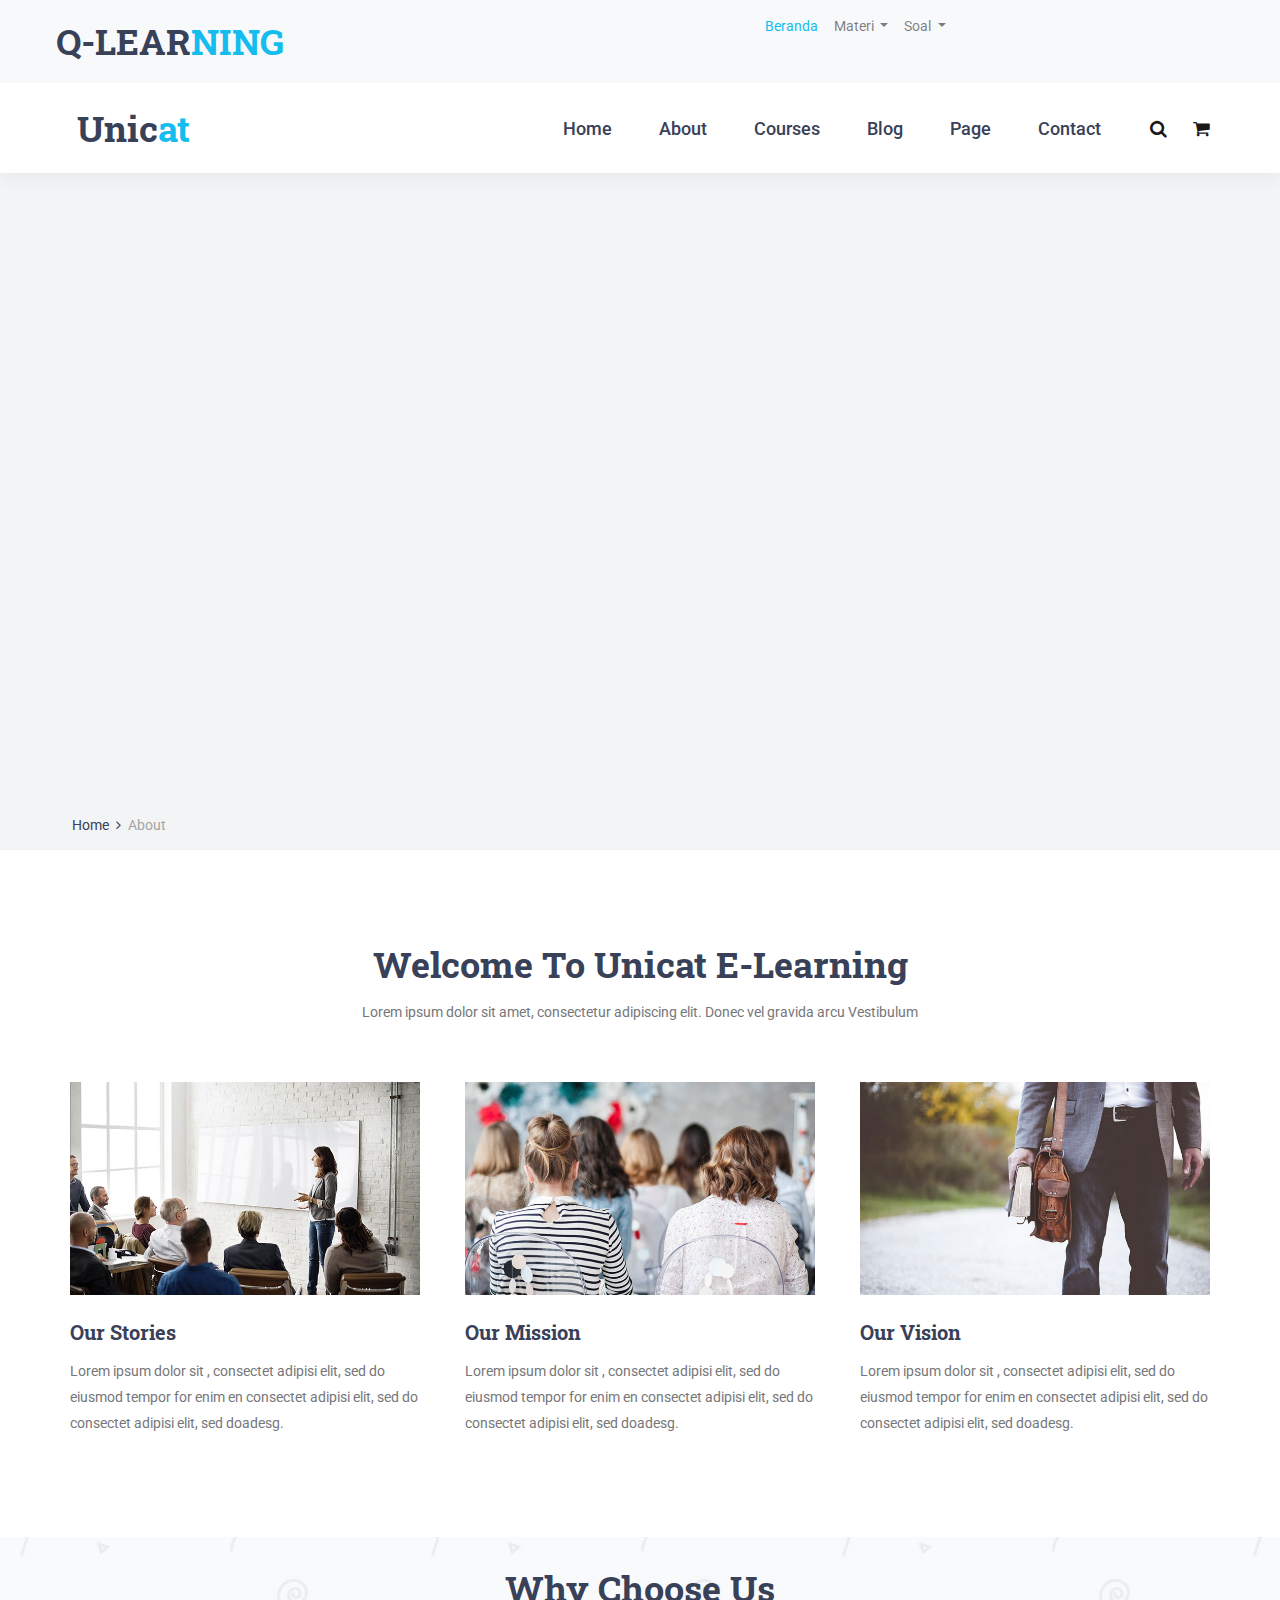
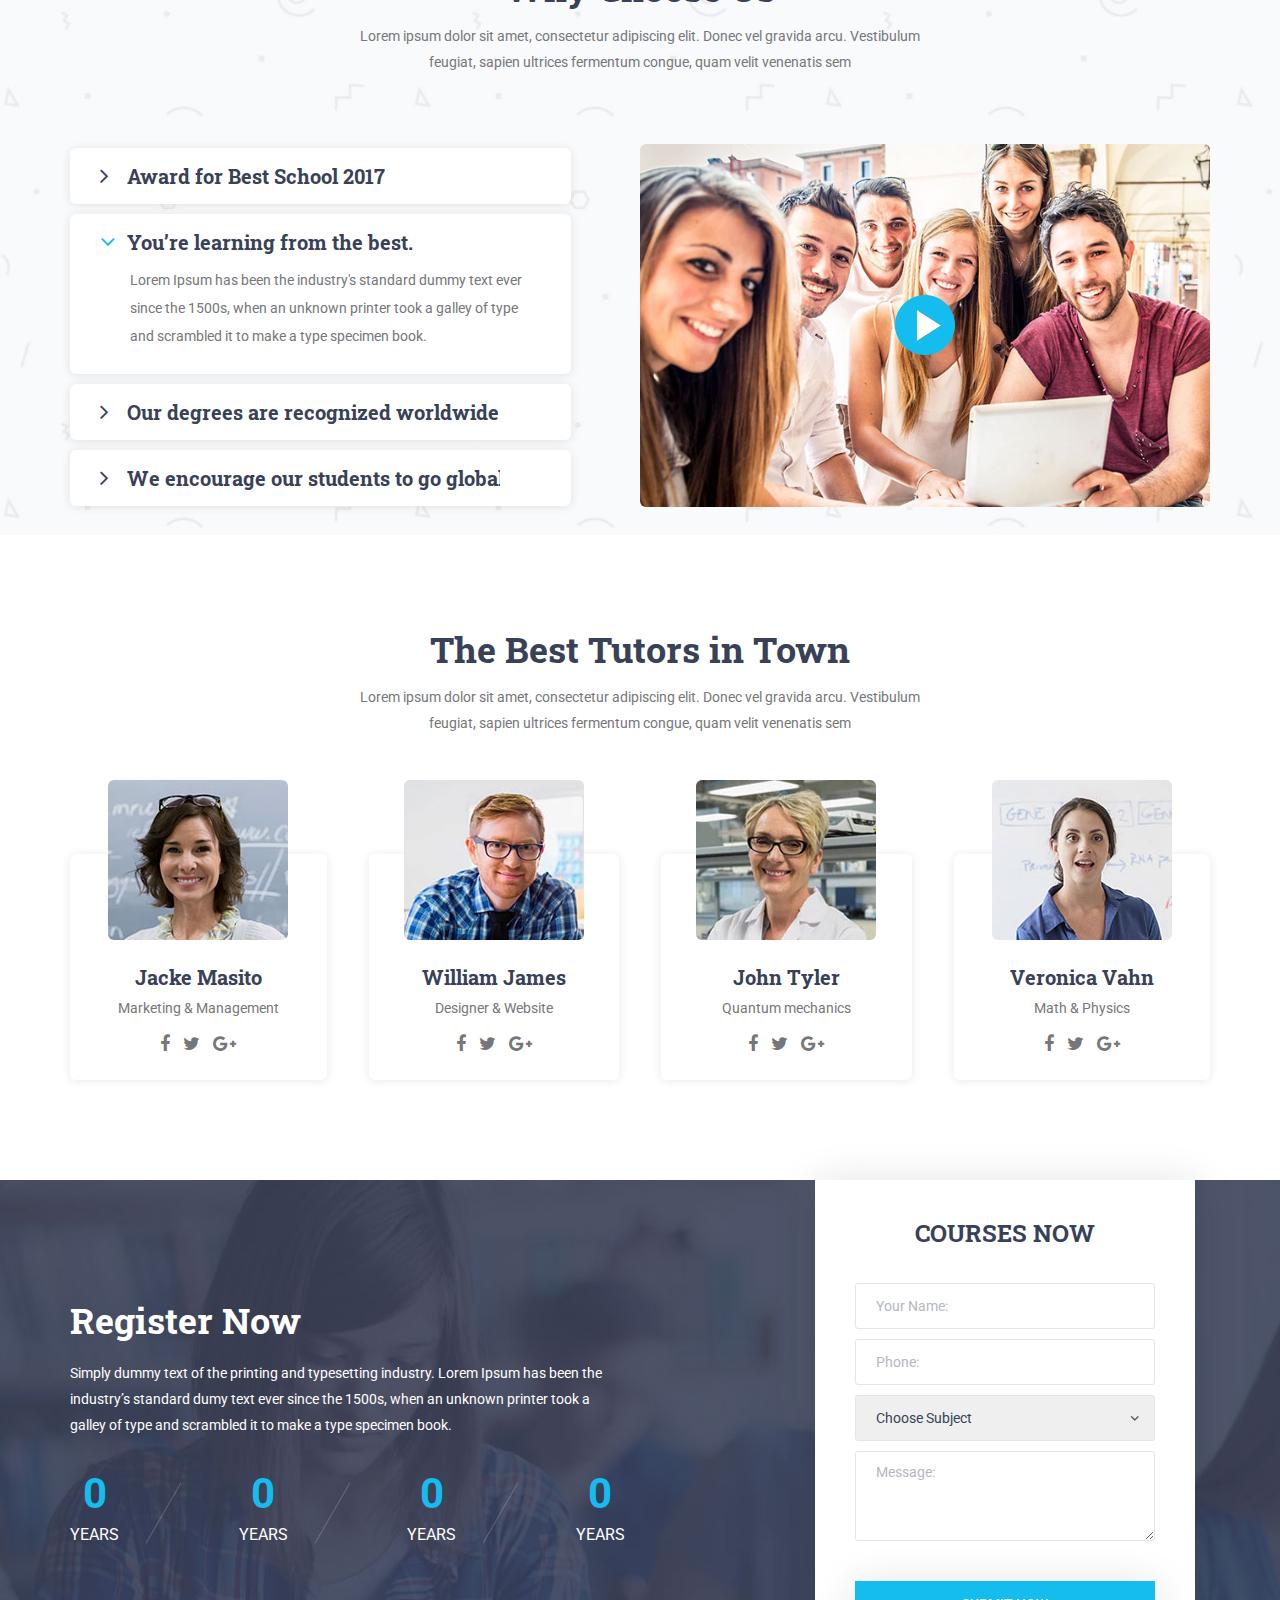
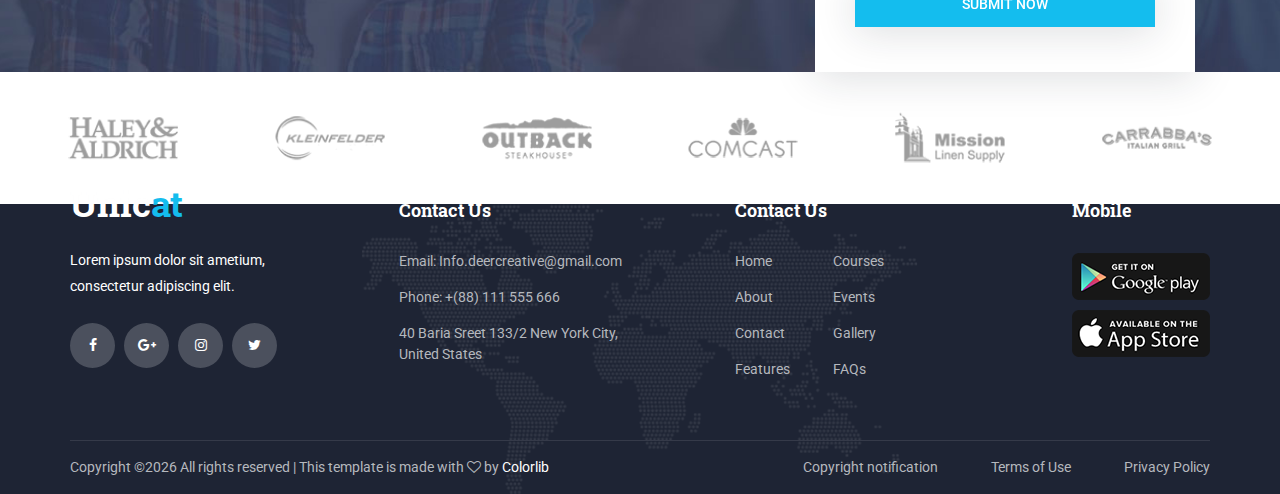
<file: Q Learning/About.html>
<!DOCTYPE html>
<html lang="en">
<head>
<title>About</title>
<meta charset="utf-8">
<meta http-equiv="X-UA-Compatible" content="IE=edge">
<meta name="description" content="Unicat project">
<meta name="viewport" content="width=device-width, initial-scale=1">
<link rel="stylesheet" type="text/css" href="styles/bootstrap4/bootstrap.min.css">
<link href="plugins/font-awesome-4.7.0/css/font-awesome.min.css" rel="stylesheet" type="text/css">
<link href="plugins/colorbox/colorbox.css" rel="stylesheet" type="text/css">
<link rel="stylesheet" type="text/css" href="plugins/OwlCarousel2-2.2.1/owl.carousel.css">
<link rel="stylesheet" type="text/css" href="plugins/OwlCarousel2-2.2.1/owl.theme.default.css">
<link rel="stylesheet" type="text/css" href="plugins/OwlCarousel2-2.2.1/animate.css">
<link rel="stylesheet" type="text/css" href="styles/about.css">
<link rel="stylesheet" type="text/css" href="styles/about_responsive.css">
<link rel="stylesheet" type="text/css" href="styles/main_styles.css">
</head>
<body>

<div class="super_container">

	<!-- Header -->

	<header class="header">

		<!-- Top Bar -->
		<nav class="navbar navbar-expand-lg navbar-light bg-light">
			<div class="container-fluid">
				<div class="container-fluid">
					<div class="row">
						<div class="col-lg-7 col-md-7 col-sm-7">
							<a href="#">
								<div style="margin: 20px 10px;" class="logo_text">Q-LEAR<span>NING</span></div>
							</a>
						</div>
						<div class="col-lg-5 col-md-5 col-sm-5">
							<ul class="nav justify-content-end">
								<li class="nav-item">
									<button class="navbar-toggler" type="button" data-toggle="collapse" data-target="#navbarSupportedContent" aria-controls="navbarSupportedContent" aria-expanded="false" aria-label="Toggle navigation">
										<span class="navbar-toggler-icon"></span>
									</button>
								</li>
							</ul>
							<div class="collapse navbar-collapse" id="navbarSupportedContent">
								<ul class="navbar-nav">
									<li class="nav-item active margin1">
										<a class="nav-link dropbtn font1" style="color:#14bdee;" href="index.html">Beranda <span class="sr-only">(current)</span></a>
									</li>
									<li class="nav-item dropdown margin1">
										<a class="nav-link dropbtn dropdown-toggle font1" href="#" id="navbarDropdown" data-toggle="dropdown" aria-haspopup="true" aria-expanded="false">
											Materi
										</a>
										<ul class="dropdown-menu dropdown-content" aria-labelledby="navbarDropdown">
											<li class="dropdown-submenu">
												<a class="dropdown-item" tabindex="-1" href="#">Basic Query</a>
												<ul class="dropdown-menu" role="menu">
													<li class="dropdown-item" style="padding:0%"><a href="pengenalan.html">Pengenalan</a></li>
													<li class="dropdown-divider"></li>
													<li class="dropdown-item" style="padding:0%"><a href="mater-query-dasar.html">Select</a></li>
													<li class="dropdown-divider"></li>
													<li class="dropdown-item" style="padding:0%"><a href="materi-operator.html">Operator</a></li>
													<li class="dropdown-divider"></li>
													<li class="dropdown-item" style="padding:0%"><a href="materi-fungsi.html">Fungsi</a></li>
													<li class="dropdown-divider"></li>
													<li class="dropdown-item" style="padding:0%"><a href="materi-kondisional.html">Kondisional</a></li>
													<li class="dropdown-divider"></li>
													<li class="dropdown-item" style="padding:0%"><a href="#">Order By</a></li>
												</ul>
											</li>
											<li class="dropdown-submenu">
												<a class="dropdown-item" href="#">Intermediate Query</a>
												<ul class="dropdown-menu" role="menu">
													<li class="dropdown-item" style="padding:0%"><a href="#">Pengenalan</a></li>
													<li class="dropdown-divider"></li>
													<li class="dropdown-item" style="padding:0%"><a href="#">Inner Join</a></li>
													<li class="dropdown-divider"></li>
													<li class="dropdown-item" style="padding:0%"><a href="#">Natural Join</a></li>
													<li class="dropdown-divider"></li>
													<li class="dropdown-item" style="padding:0%"><a href="#">Cross Join</a></li>
												</ul>
											</li>
										</ul>
									</li>
									<li class="nav-item dropdown margin1">
										<a class="nav-link dropbtn dropdown-toggle font1" href="#" id="navbarDropdown" role="button" data-toggle="dropdown" aria-haspopup="true" aria-expanded="false">
											Soal
										</a>
										<div class="dropdown-menu dropdown-content" aria-labelledby="navbarDropdown">
											<a class="dropdown-item" href="soal-query-dasar.html">Basic Query</a>
											<a class="dropdown-item" href="#">Intermediate Query</a>
										</div>
									</li>
								</ul>
							</div>
						</div>
					</div>
				</div>
			</div>
		</nav>

		<!-- Header Content -->
		<div class="header_container">
			<div class="container">
				<div class="row">
					<div class="col">
						<div class="header_content d-flex flex-row align-items-center justify-content-start">
							<div class="logo_container">
								<a href="#">
									<div class="logo_text">Unic<span>at</span></div>
								</a>
							</div>
							<nav class="main_nav_contaner ml-auto">
								<ul class="main_nav">
									<li><a href="index.html">Home</a></li>
									<li><a href="about.html">About</a></li>
									<li><a href="courses.html">Courses</a></li>
									<li><a href="blog.html">Blog</a></li>
									<li><a href="#">Page</a></li>
									<li><a href="contact.html">Contact</a></li>
								</ul>
								<div class="search_button"><i class="fa fa-search" aria-hidden="true"></i></div>

								<!-- Hamburger -->

								<div class="shopping_cart"><i class="fa fa-shopping-cart" aria-hidden="true"></i></div>
								<div class="hamburger menu_mm">
									<i class="fa fa-bars menu_mm" aria-hidden="true"></i>
								</div>
							</nav>

						</div>
					</div>
				</div>
			</div>
		</div>

		<!-- Header Search Panel -->
		<div class="header_search_container">
			<div class="container">
				<div class="row">
					<div class="col">
						<div class="header_search_content d-flex flex-row align-items-center justify-content-end">
							<form action="#" class="header_search_form">
								<input type="search" class="search_input" placeholder="Search" required="required">
								<button class="header_search_button d-flex flex-column align-items-center justify-content-center">
									<i class="fa fa-search" aria-hidden="true"></i>
								</button>
							</form>
						</div>
					</div>
				</div>
			</div>
		</div>
	</header>

	<!-- Menu -->

	<div class="menu d-flex flex-column align-items-end justify-content-start text-right menu_mm trans_400">
		<div class="menu_close_container"><div class="menu_close"><div></div><div></div></div></div>
		<div class="search">
			<form action="#" class="header_search_form menu_mm">
				<input type="search" class="search_input menu_mm" placeholder="Search" required="required">
				<button class="header_search_button d-flex flex-column align-items-center justify-content-center menu_mm">
					<i class="fa fa-search menu_mm" aria-hidden="true"></i>
				</button>
			</form>
		</div>
		<nav class="menu_nav">
			<ul class="menu_mm">
				<li class="menu_mm"><a href="index.html">Home</a></li>
				<li class="menu_mm"><a href="#">About</a></li>
				<li class="menu_mm"><a href="#">Courses</a></li>
				<li class="menu_mm"><a href="#">Blog</a></li>
				<li class="menu_mm"><a href="#">Page</a></li>
				<li class="menu_mm"><a href="contact.html">Contact</a></li>
			</ul>
		</nav>
	</div>

	<!-- Home -->

	<div class="home">
		<div class="breadcrumbs_container">
			<div class="container">
				<div class="row">
					<div class="col">
						<div class="breadcrumbs">
							<ul>
								<li><a href="index.html">Home</a></li>
								<li>About</li>
							</ul>
						</div>
					</div>
				</div>
			</div>
		</div>
	</div>

	<!-- About -->

	<div class="about">
		<div class="container">
			<div class="row">
				<div class="col">
					<div class="section_title_container text-center">
						<h2 class="section_title">Welcome To Unicat E-Learning</h2>
						<div class="section_subtitle"><p>Lorem ipsum dolor sit amet, consectetur adipiscing elit. Donec vel gravida arcu Vestibulum</p></div>
					</div>
				</div>
			</div>
			<div class="row about_row">

				<!-- About Item -->
				<div class="col-lg-4 about_col about_col_left">
					<div class="about_item">
						<div class="about_item_image"><img src="images/about_1.jpg" alt=""></div>
						<div class="about_item_title"><a href="#">Our Stories</a></div>
						<div class="about_item_text">
							<p>Lorem ipsum dolor sit , consectet adipisi elit, sed do eiusmod tempor for enim en consectet adipisi elit, sed do consectet adipisi elit, sed doadesg.</p>
						</div>
					</div>
				</div>

				<!-- About Item -->
				<div class="col-lg-4 about_col about_col_middle">
					<div class="about_item">
						<div class="about_item_image"><img src="images/about_2.jpg" alt=""></div>
						<div class="about_item_title"><a href="#">Our Mission</a></div>
						<div class="about_item_text">
							<p>Lorem ipsum dolor sit , consectet adipisi elit, sed do eiusmod tempor for enim en consectet adipisi elit, sed do consectet adipisi elit, sed doadesg.</p>
						</div>
					</div>
				</div>

				<!-- About Item -->
				<div class="col-lg-4 about_col about_col_right">
					<div class="about_item">
						<div class="about_item_image"><img src="images/about_3.jpg" alt=""></div>
						<div class="about_item_title"><a href="#">Our Vision</a></div>
						<div class="about_item_text">
							<p>Lorem ipsum dolor sit , consectet adipisi elit, sed do eiusmod tempor for enim en consectet adipisi elit, sed do consectet adipisi elit, sed doadesg.</p>
						</div>
					</div>
				</div>

			</div>
		</div>
	</div>

	<!-- Feature -->

	<div class="feature">
		<div class="feature_background" style="background-image:url(images/courses_background.jpg)"></div>
		<div class="container">
			<div class="row">
				<div class="col">
					<div class="section_title_container text-center">
						<h2 class="section_title">Why Choose Us</h2>
						<div class="section_subtitle"><p>Lorem ipsum dolor sit amet, consectetur adipiscing elit. Donec vel gravida arcu. Vestibulum feugiat, sapien ultrices fermentum congue, quam velit venenatis sem</p></div>
					</div>
				</div>
			</div>
			<div class="row feature_row">

				<!-- Feature Content -->
				<div class="col-lg-6 feature_col">
					<div class="feature_content">
						<!-- Accordions -->
						<div class="accordions">

							<div class="elements_accordions">

								<div class="accordion_container">
									<div class="accordion d-flex flex-row align-items-center"><div>Award for Best School 2017</div></div>
									<div class="accordion_panel">
										<p>Lorem Ipsum has been the industry's standard dummy text ever since the 1500s, when an unknown printer took a galley of type and scrambled it to make a type specimen book.</p>
									</div>
								</div>

								<div class="accordion_container">
									<div class="accordion d-flex flex-row align-items-center active"><div>You’re learning from the best.</div></div>
									<div class="accordion_panel">
										<p>Lorem Ipsum has been the industry's standard dummy text ever since the 1500s, when an unknown printer took a galley of type and scrambled it to make a type specimen book.</p>
									</div>
								</div>

								<div class="accordion_container">
									<div class="accordion d-flex flex-row align-items-center"><div>Our degrees are recognized worldwide.</div></div>
									<div class="accordion_panel">
										<p>Lorem Ipsum has been the industry's standard dummy text ever since the 1500s, when an unknown printer took a galley of type and scrambled it to make a type specimen book.</p>
									</div>
								</div>

								<div class="accordion_container">
									<div class="accordion d-flex flex-row align-items-center"><div>We encourage our students to go global.</div></div>
									<div class="accordion_panel">
										<p>Lorem Ipsum has been the industry's standard dummy text ever since the 1500s, when an unknown printer took a galley of type and scrambled it to make a type specimen book.</p>
									</div>
								</div>

							</div>

						</div>
						<!-- Accordions End -->
					</div>
				</div>

				<!-- Feature Video -->
				<div class="col-lg-6 feature_col">
					<div class="feature_video d-flex flex-column align-items-center justify-content-center">
						<div class="feature_video_background" style="background-image:url(images/video.jpg)"></div>
						<a class="vimeo feature_video_button" href="https://player.vimeo.com/video/99340873?title=0" title="OH, PORTUGAL - IN 4K - Basti Hansen - Stock Footage">
							<img src="images/play.png" alt="">
						</a>
					</div>
				</div>
			</div>
		</div>
	</div>

	<!-- Team -->

	<div class="team">
		<div class="container">
			<div class="row">
				<div class="col">
					<div class="section_title_container text-center">
						<h2 class="section_title">The Best Tutors in Town</h2>
						<div class="section_subtitle"><p>Lorem ipsum dolor sit amet, consectetur adipiscing elit. Donec vel gravida arcu. Vestibulum feugiat, sapien ultrices fermentum congue, quam velit venenatis sem</p></div>
					</div>
				</div>
			</div>
			<div class="row team_row">

				<!-- Team Item -->
				<div class="col-lg-3 col-md-6 team_col">
					<div class="team_item">
						<div class="team_image"><img src="images/team_1.jpg" alt=""></div>
						<div class="team_body">
							<div class="team_title"><a href="#">Jacke Masito</a></div>
							<div class="team_subtitle">Marketing & Management</div>
							<div class="social_list">
								<ul>
									<li><a href="#"><i class="fa fa-facebook" aria-hidden="true"></i></a></li>
									<li><a href="#"><i class="fa fa-twitter" aria-hidden="true"></i></a></li>
									<li><a href="#"><i class="fa fa-google-plus" aria-hidden="true"></i></a></li>
								</ul>
							</div>
						</div>
					</div>
				</div>

				<!-- Team Item -->
				<div class="col-lg-3 col-md-6 team_col">
					<div class="team_item">
						<div class="team_image"><img src="images/team_2.jpg" alt=""></div>
						<div class="team_body">
							<div class="team_title"><a href="#">William James</a></div>
							<div class="team_subtitle">Designer & Website</div>
							<div class="social_list">
								<ul>
									<li><a href="#"><i class="fa fa-facebook" aria-hidden="true"></i></a></li>
									<li><a href="#"><i class="fa fa-twitter" aria-hidden="true"></i></a></li>
									<li><a href="#"><i class="fa fa-google-plus" aria-hidden="true"></i></a></li>
								</ul>
							</div>
						</div>
					</div>
				</div>

				<!-- Team Item -->
				<div class="col-lg-3 col-md-6 team_col">
					<div class="team_item">
						<div class="team_image"><img src="images/team_3.jpg" alt=""></div>
						<div class="team_body">
							<div class="team_title"><a href="#">John Tyler</a></div>
							<div class="team_subtitle">Quantum mechanics</div>
							<div class="social_list">
								<ul>
									<li><a href="#"><i class="fa fa-facebook" aria-hidden="true"></i></a></li>
									<li><a href="#"><i class="fa fa-twitter" aria-hidden="true"></i></a></li>
									<li><a href="#"><i class="fa fa-google-plus" aria-hidden="true"></i></a></li>
								</ul>
							</div>
						</div>
					</div>
				</div>

				<!-- Team Item -->
				<div class="col-lg-3 col-md-6 team_col">
					<div class="team_item">
						<div class="team_image"><img src="images/team_4.jpg" alt=""></div>
						<div class="team_body">
							<div class="team_title"><a href="#">Veronica Vahn</a></div>
							<div class="team_subtitle">Math & Physics</div>
							<div class="social_list">
								<ul>
									<li><a href="#"><i class="fa fa-facebook" aria-hidden="true"></i></a></li>
									<li><a href="#"><i class="fa fa-twitter" aria-hidden="true"></i></a></li>
									<li><a href="#"><i class="fa fa-google-plus" aria-hidden="true"></i></a></li>
								</ul>
							</div>
						</div>
					</div>
				</div>

			</div>
		</div>
	</div>

	<!-- Counter -->

	<div class="counter">
		<div class="counter_background" style="background-image:url(images/counter_background.jpg)"></div>
		<div class="container">
			<div class="row">
				<div class="col-lg-6">
					<div class="counter_content">
						<h2 class="counter_title">Register Now</h2>
						<div class="counter_text"><p>Simply dummy text of the printing and typesetting industry. Lorem Ipsum has been the industry’s standard dumy text ever since the 1500s, when an unknown printer took a galley of type and scrambled it to make a type specimen book.</p></div>

						<!-- Milestones -->

						<div class="milestones d-flex flex-md-row flex-column align-items-center justify-content-between">

							<!-- Milestone -->
							<div class="milestone">
								<div class="milestone_counter" data-end-value="15">0</div>
								<div class="milestone_text">years</div>
							</div>

							<!-- Milestone -->
							<div class="milestone">
								<div class="milestone_counter" data-end-value="120" data-sign-after="k">0</div>
								<div class="milestone_text">years</div>
							</div>

							<!-- Milestone -->
							<div class="milestone">
								<div class="milestone_counter" data-end-value="670" data-sign-after="+">0</div>
								<div class="milestone_text">years</div>
							</div>

							<!-- Milestone -->
							<div class="milestone">
								<div class="milestone_counter" data-end-value="320">0</div>
								<div class="milestone_text">years</div>
							</div>

						</div>
					</div>

				</div>
			</div>

			<div class="counter_form">
				<div class="row fill_height">
					<div class="col fill_height">
						<form class="counter_form_content d-flex flex-column align-items-center justify-content-center" action="#">
							<div class="counter_form_title">courses now</div>
							<input type="text" class="counter_input" placeholder="Your Name:" required="required">
							<input type="tel" class="counter_input" placeholder="Phone:" required="required">
							<select name="counter_select" id="counter_select" class="counter_input counter_options">
								<option>Choose Subject</option>
								<option>Subject</option>
								<option>Subject</option>
								<option>Subject</option>
							</select>
							<textarea class="counter_input counter_text_input" placeholder="Message:" required="required"></textarea>
							<button type="submit" class="counter_form_button">submit now</button>
						</form>
					</div>
				</div>
			</div>

		</div>
	</div>

	<!-- Partners -->

	<div class="partners">
		<div class="container">
			<div class="row">
				<div class="col">
					<div class="partners_slider_container">
						<div class="owl-carousel owl-theme partners_slider">

							<!-- Partner Item -->
							<div class="owl-item partner_item"><img src="images/partner_1.png" alt=""></div>

							<!-- Partner Item -->
							<div class="owl-item partner_item"><img src="images/partner_2.png" alt=""></div>

							<!-- Partner Item -->
							<div class="owl-item partner_item"><img src="images/partner_3.png" alt=""></div>

							<!-- Partner Item -->
							<div class="owl-item partner_item"><img src="images/partner_4.png" alt=""></div>

							<!-- Partner Item -->
							<div class="owl-item partner_item"><img src="images/partner_5.png" alt=""></div>

							<!-- Partner Item -->
							<div class="owl-item partner_item"><img src="images/partner_6.png" alt=""></div>

						</div>
					</div>
				</div>
			</div>
		</div>
	</div>

	<!-- Footer -->

	<footer class="footer">
		<div class="footer_background" style="background-image:url(images/footer_background.png)"></div>
		<div class="container">
			<div class="row footer_row">
				<div class="col">
					<div class="footer_content">
						<div class="row">

							<div class="col-lg-3 footer_col">

								<!-- Footer About -->
								<div class="footer_section footer_about">
									<div class="footer_logo_container">
										<a href="#">
											<div class="footer_logo_text">Unic<span>at</span></div>
										</a>
									</div>
									<div class="footer_about_text">
										<p>Lorem ipsum dolor sit ametium, consectetur adipiscing elit.</p>
									</div>
									<div class="footer_social">
										<ul>
											<li><a href="#"><i class="fa fa-facebook" aria-hidden="true"></i></a></li>
											<li><a href="#"><i class="fa fa-google-plus" aria-hidden="true"></i></a></li>
											<li><a href="#"><i class="fa fa-instagram" aria-hidden="true"></i></a></li>
											<li><a href="#"><i class="fa fa-twitter" aria-hidden="true"></i></a></li>
										</ul>
									</div>
								</div>

							</div>

							<div class="col-lg-3 footer_col">

								<!-- Footer Contact -->
								<div class="footer_section footer_contact">
									<div class="footer_title">Contact Us</div>
									<div class="footer_contact_info">
										<ul>
											<li>Email: Info.deercreative@gmail.com</li>
											<li>Phone:  +(88) 111 555 666</li>
											<li>40 Baria Sreet 133/2 New York City, United States</li>
										</ul>
									</div>
								</div>

							</div>

							<div class="col-lg-3 footer_col">

								<!-- Footer links -->
								<div class="footer_section footer_links">
									<div class="footer_title">Contact Us</div>
									<div class="footer_links_container">
										<ul>
											<li><a href="index.html">Home</a></li>
											<li><a href="about.html">About</a></li>
											<li><a href="contact.html">Contact</a></li>
											<li><a href="#">Features</a></li>
											<li><a href="courses.html">Courses</a></li>
											<li><a href="#">Events</a></li>
											<li><a href="#">Gallery</a></li>
											<li><a href="#">FAQs</a></li>
										</ul>
									</div>
								</div>

							</div>

							<div class="col-lg-3 footer_col clearfix">

								<!-- Footer links -->
								<div class="footer_section footer_mobile">
									<div class="footer_title">Mobile</div>
									<div class="footer_mobile_content">
										<div class="footer_image"><a href="#"><img src="images/mobile_1.png" alt=""></a></div>
										<div class="footer_image"><a href="#"><img src="images/mobile_2.png" alt=""></a></div>
									</div>
								</div>

							</div>

						</div>
					</div>
				</div>
			</div>

			<div class="row copyright_row">
				<div class="col">
					<div class="copyright d-flex flex-lg-row flex-column align-items-center justify-content-start">
						<div class="cr_text"><!-- Link back to Colorlib can't be removed. Template is licensed under CC BY 3.0. -->
Copyright &copy;<script>document.write(new Date().getFullYear());</script> All rights reserved | This template is made with <i class="fa fa-heart-o" aria-hidden="true"></i> by <a href="https://colorlib.com" target="_blank">Colorlib</a>
<!-- Link back to Colorlib can't be removed. Template is licensed under CC BY 3.0. --></div>
						<div class="ml-lg-auto cr_links">
							<ul class="cr_list">
								<li><a href="#">Copyright notification</a></li>
								<li><a href="#">Terms of Use</a></li>
								<li><a href="#">Privacy Policy</a></li>
							</ul>
						</div>
					</div>
				</div>
			</div>
		</div>
	</footer>
</div>

<script src="js/jquery-3.2.1.min.js"></script>
<script src="styles/bootstrap4/popper.js"></script>
<script src="styles/bootstrap4/bootstrap.min.js"></script>
<script src="plugins/greensock/TweenMax.min.js"></script>
<script src="plugins/greensock/TimelineMax.min.js"></script>
<script src="plugins/scrollmagic/ScrollMagic.min.js"></script>
<script src="plugins/greensock/animation.gsap.min.js"></script>
<script src="plugins/greensock/ScrollToPlugin.min.js"></script>
<script src="plugins/OwlCarousel2-2.2.1/owl.carousel.js"></script>
<script src="plugins/easing/easing.js"></script>
<script src="plugins/parallax-js-master/parallax.min.js"></script>
<script src="plugins/colorbox/jquery.colorbox-min.js"></script>
<script src="js/about.js"></script>
</body>
</html>
</file>
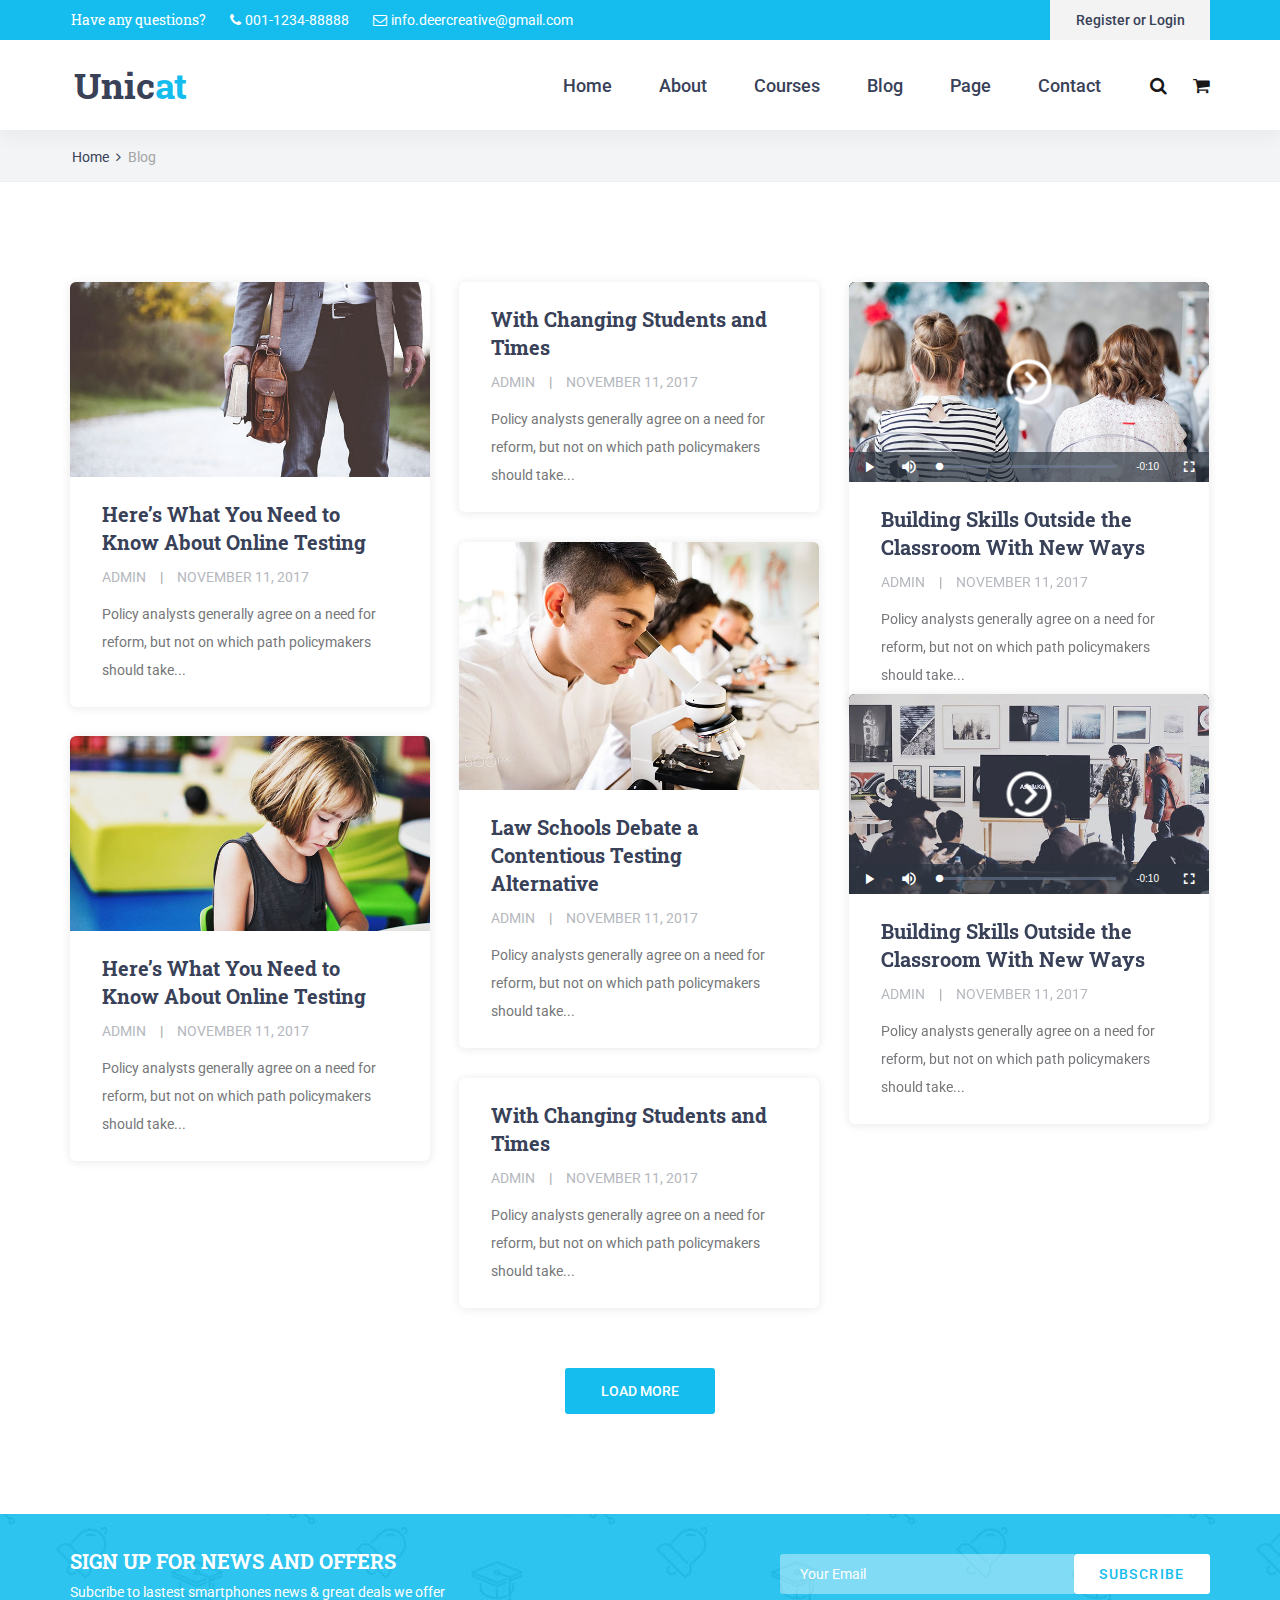
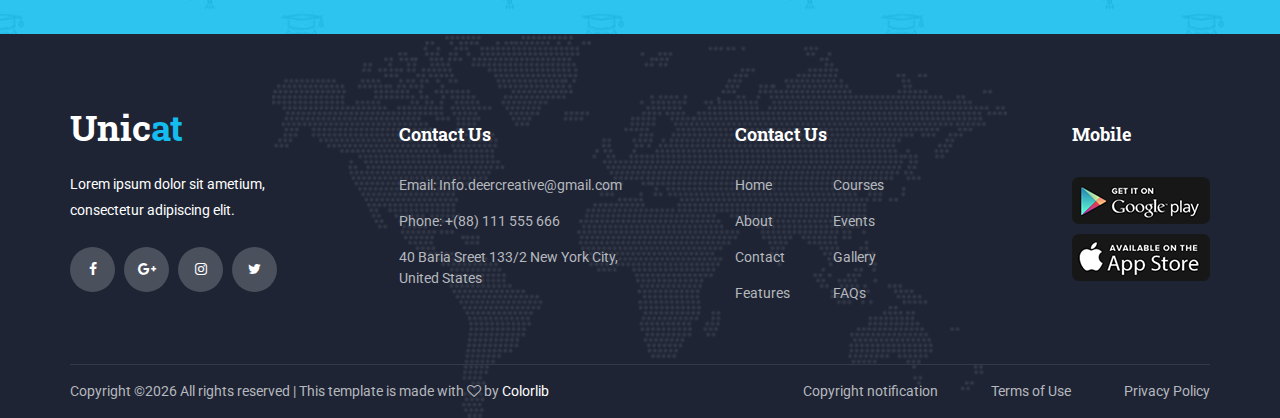
<file: Q Learning/blog.html>
<!DOCTYPE html>
<html lang="en">
<head>
<title>Blog</title>
<meta charset="utf-8">
<meta http-equiv="X-UA-Compatible" content="IE=edge">
<meta name="description" content="Unicat project">
<meta name="viewport" content="width=device-width, initial-scale=1">
<link rel="stylesheet" type="text/css" href="styles/bootstrap4/bootstrap.min.css">
<link href="plugins/font-awesome-4.7.0/css/font-awesome.min.css" rel="stylesheet" type="text/css">
<link href="plugins/video-js/video-js.css" rel="stylesheet" type="text/css">
<link rel="stylesheet" type="text/css" href="styles/blog.css">
<link rel="stylesheet" type="text/css" href="styles/blog_responsive.css">
</head>
<body>

<div class="super_container">

	<!-- Header -->

	<header class="header">
			
		<!-- Top Bar -->
		<div class="top_bar">
			<div class="top_bar_container">
				<div class="container">
					<div class="row">
						<div class="col">
							<div class="top_bar_content d-flex flex-row align-items-center justify-content-start">
								<ul class="top_bar_contact_list">
									<li><div class="question">Have any questions?</div></li>
									<li>
										<i class="fa fa-phone" aria-hidden="true"></i>
										<div>001-1234-88888</div>
									</li>
									<li>
										<i class="fa fa-envelope-o" aria-hidden="true"></i>
										<div>info.deercreative@gmail.com</div>
									</li>
								</ul>
								<div class="top_bar_login ml-auto">
									<div class="login_button"><a href="#">Register or Login</a></div>
								</div>
							</div>
						</div>
					</div>
				</div>
			</div>				
		</div>

		<!-- Header Content -->
		<div class="header_container">
			<div class="container">
				<div class="row">
					<div class="col">
						<div class="header_content d-flex flex-row align-items-center justify-content-start">
							<div class="logo_container">
								<a href="#">
									<div class="logo_text">Unic<span>at</span></div>
								</a>
							</div>
							<nav class="main_nav_contaner ml-auto">
								<ul class="main_nav">
									<li><a href="index.html">Home</a></li>
									<li><a href="about.html">About</a></li>
									<li><a href="courses.html">Courses</a></li>
									<li><a href="blog.html">Blog</a></li>
									<li><a href="#">Page</a></li>
									<li><a href="contact.html">Contact</a></li>
								</ul>
								<div class="search_button"><i class="fa fa-search" aria-hidden="true"></i></div>

								<!-- Hamburger -->

								<div class="shopping_cart"><i class="fa fa-shopping-cart" aria-hidden="true"></i></div>
								<div class="hamburger menu_mm">
									<i class="fa fa-bars menu_mm" aria-hidden="true"></i>
								</div>
							</nav>

						</div>
					</div>
				</div>
			</div>
		</div>

		<!-- Header Search Panel -->
		<div class="header_search_container">
			<div class="container">
				<div class="row">
					<div class="col">
						<div class="header_search_content d-flex flex-row align-items-center justify-content-end">
							<form action="#" class="header_search_form">
								<input type="search" class="search_input" placeholder="Search" required="required">
								<button class="header_search_button d-flex flex-column align-items-center justify-content-center">
									<i class="fa fa-search" aria-hidden="true"></i>
								</button>
							</form>
						</div>
					</div>
				</div>
			</div>			
		</div>			
	</header>

	<!-- Menu -->

	<div class="menu d-flex flex-column align-items-end justify-content-start text-right menu_mm trans_400">
		<div class="menu_close_container"><div class="menu_close"><div></div><div></div></div></div>
		<div class="search">
			<form action="#" class="header_search_form menu_mm">
				<input type="search" class="search_input menu_mm" placeholder="Search" required="required">
				<button class="header_search_button d-flex flex-column align-items-center justify-content-center menu_mm">
					<i class="fa fa-search menu_mm" aria-hidden="true"></i>
				</button>
			</form>
		</div>
		<nav class="menu_nav">
			<ul class="menu_mm">
				<li class="menu_mm"><a href="index.html">Home</a></li>
				<li class="menu_mm"><a href="#">About</a></li>
				<li class="menu_mm"><a href="#">Courses</a></li>
				<li class="menu_mm"><a href="#">Blog</a></li>
				<li class="menu_mm"><a href="#">Page</a></li>
				<li class="menu_mm"><a href="contact.html">Contact</a></li>
			</ul>
		</nav>
	</div>
	
	<!-- Home -->

	<div class="home">
		<div class="breadcrumbs_container">
			<div class="container">
				<div class="row">
					<div class="col">
						<div class="breadcrumbs">
							<ul>
								<li><a href="index.html">Home</a></li>
								<li>Blog</li>
							</ul>
						</div>
					</div>
				</div>
			</div>
		</div>			
	</div>

	<!-- Blog -->

	<div class="blog">
		<div class="container">
			<div class="row">
				<div class="col">
					<div class="blog_post_container">

						<!-- Blog Post -->
						<div class="blog_post trans_200">
							<div class="blog_post_image"><img src="images/blog_1.jpg" alt=""></div>
							<div class="blog_post_body">
								<div class="blog_post_title"><a href="blog_single.html">Here’s What You Need to Know About Online Testing</a></div>
								<div class="blog_post_meta">
									<ul>
										<li><a href="#">admin</a></li>
										<li><a href="#">november 11, 2017</a></li>
									</ul>
								</div>
								<div class="blog_post_text">
									<p>Policy analysts generally agree on a need for reform, but not on which path policymakers should take...</p>
								</div>
							</div>
						</div>

						<!-- Blog Post -->
						<div class="blog_post trans_200">
							<div class="blog_post_body">
								<div class="blog_post_title"><a href="blog_single.html">With Changing Students and Times</a></div>
								<div class="blog_post_meta">
									<ul>
										<li><a href="#">admin</a></li>
										<li><a href="#">november 11, 2017</a></li>
									</ul>
								</div>
								<div class="blog_post_text">
									<p>Policy analysts generally agree on a need for reform, but not on which path policymakers should take...</p>
								</div>
							</div>
						</div>

						<!-- Blog Post -->
						<div class="blog_post trans_200">
							<div class="blog_post_video_container">
								<video class="blog_post_video video-js" data-setup='{"controls": true, "autoplay": false, "preload": "auto", "poster": "images/blog_2.jpg"}'>
									<source src="images/mov_bbb.mp4" type="video/mp4">
									<source src="images/mov_bbb.ogg" type="video/ogg">
									Your browser does not support HTML5 video.
								</video>
							</div>
							<div class="blog_post_body">
								<div class="blog_post_title"><a href="blog_single.html">Building Skills Outside the Classroom With New Ways</a></div>
								<div class="blog_post_meta">
									<ul>
										<li><a href="#">admin</a></li>
										<li><a href="#">november 11, 2017</a></li>
									</ul>
								</div>
								<div class="blog_post_text">
									<p>Policy analysts generally agree on a need for reform, but not on which path policymakers should take...</p>
								</div>
							</div>
						</div>

						<!-- Blog Post -->
						<div class="blog_post trans_200">
							<div class="blog_post_image"><img src="images/blog_3.jpg" alt=""></div>
							<div class="blog_post_body">
								<div class="blog_post_title"><a href="blog_single.html">Law Schools Debate a Contentious Testing Alternative</a></div>
								<div class="blog_post_meta">
									<ul>
										<li><a href="#">admin</a></li>
										<li><a href="#">november 11, 2017</a></li>
									</ul>
								</div>
								<div class="blog_post_text">
									<p>Policy analysts generally agree on a need for reform, but not on which path policymakers should take...</p>
								</div>
							</div>
						</div>

						<!-- Blog Post -->
						<div class="blog_post trans_200">
							<div class="blog_post_video_container">
								<video class="blog_post_video video-js" data-setup='{"controls": true, "autoplay": false, "preload": "auto", "poster": "images/blog_4.jpg"}'>
									<source src="images/mov_bbb.mp4" type="video/mp4">
									<source src="images/mov_bbb.ogg" type="video/ogg">
									Your browser does not support HTML5 video.
								</video>
							</div>
							<div class="blog_post_body">
								<div class="blog_post_title"><a href="blog_single.html">Building Skills Outside the Classroom With New Ways</a></div>
								<div class="blog_post_meta">
									<ul>
										<li><a href="#">admin</a></li>
										<li><a href="#">november 11, 2017</a></li>
									</ul>
								</div>
								<div class="blog_post_text">
									<p>Policy analysts generally agree on a need for reform, but not on which path policymakers should take...</p>
								</div>
							</div>
						</div>

						<!-- Blog Post -->
						<div class="blog_post trans_200">
							<div class="blog_post_image"><img src="images/blog_5.jpg" alt=""></div>
							<div class="blog_post_body">
								<div class="blog_post_title"><a href="blog_single.html">Here’s What You Need to Know About Online Testing</a></div>
								<div class="blog_post_meta">
									<ul>
										<li><a href="#">admin</a></li>
										<li><a href="#">november 11, 2017</a></li>
									</ul>
								</div>
								<div class="blog_post_text">
									<p>Policy analysts generally agree on a need for reform, but not on which path policymakers should take...</p>
								</div>
							</div>
						</div>

						<!-- Blog Post -->
						<div class="blog_post trans_200">
							<div class="blog_post_body">
								<div class="blog_post_title"><a href="blog_single.html">With Changing Students and Times</a></div>
								<div class="blog_post_meta">
									<ul>
										<li><a href="#">admin</a></li>
										<li><a href="#">november 11, 2017</a></li>
									</ul>
								</div>
								<div class="blog_post_text">
									<p>Policy analysts generally agree on a need for reform, but not on which path policymakers should take...</p>
								</div>
							</div>
						</div>

					</div>
				</div>
			</div>
			<div class="row">
				<div class="col text-center">
					<div class="load_more trans_200"><a href="#">load more</a></div>
				</div>
			</div>
		</div>
	</div>

	<!-- Newsletter -->

	<div class="newsletter">
		<div class="newsletter_background" style="background-image:url(images/newsletter_background.jpg)"></div>
		<div class="container">
			<div class="row">
				<div class="col">
					<div class="newsletter_container d-flex flex-lg-row flex-column align-items-center justify-content-start">

						<!-- Newsletter Content -->
						<div class="newsletter_content text-lg-left text-center">
							<div class="newsletter_title">sign up for news and offers</div>
							<div class="newsletter_subtitle">Subcribe to lastest smartphones news & great deals we offer</div>
						</div>

						<!-- Newsletter Form -->
						<div class="newsletter_form_container ml-lg-auto">
							<form action="#" id="newsletter_form" class="newsletter_form d-flex flex-row align-items-center justify-content-center">
								<input type="email" class="newsletter_input" placeholder="Your Email" required="required">
								<button type="submit" class="newsletter_button">subscribe</button>
							</form>
						</div>

					</div>
				</div>
			</div>
		</div>
	</div>

	<!-- Footer -->

	<footer class="footer">
		<div class="footer_background" style="background-image:url(images/footer_background.png)"></div>
		<div class="container">
			<div class="row footer_row">
				<div class="col">
					<div class="footer_content">
						<div class="row">

							<div class="col-lg-3 footer_col">
					
								<!-- Footer About -->
								<div class="footer_section footer_about">
									<div class="footer_logo_container">
										<a href="#">
											<div class="footer_logo_text">Unic<span>at</span></div>
										</a>
									</div>
									<div class="footer_about_text">
										<p>Lorem ipsum dolor sit ametium, consectetur adipiscing elit.</p>
									</div>
									<div class="footer_social">
										<ul>
											<li><a href="#"><i class="fa fa-facebook" aria-hidden="true"></i></a></li>
											<li><a href="#"><i class="fa fa-google-plus" aria-hidden="true"></i></a></li>
											<li><a href="#"><i class="fa fa-instagram" aria-hidden="true"></i></a></li>
											<li><a href="#"><i class="fa fa-twitter" aria-hidden="true"></i></a></li>
										</ul>
									</div>
								</div>
								
							</div>

							<div class="col-lg-3 footer_col">
					
								<!-- Footer Contact -->
								<div class="footer_section footer_contact">
									<div class="footer_title">Contact Us</div>
									<div class="footer_contact_info">
										<ul>
											<li>Email: Info.deercreative@gmail.com</li>
											<li>Phone:  +(88) 111 555 666</li>
											<li>40 Baria Sreet 133/2 New York City, United States</li>
										</ul>
									</div>
								</div>
								
							</div>

							<div class="col-lg-3 footer_col">
					
								<!-- Footer links -->
								<div class="footer_section footer_links">
									<div class="footer_title">Contact Us</div>
									<div class="footer_links_container">
										<ul>
											<li><a href="index.html">Home</a></li>
											<li><a href="about.html">About</a></li>
											<li><a href="contact.html">Contact</a></li>
											<li><a href="#">Features</a></li>
											<li><a href="courses.html">Courses</a></li>
											<li><a href="#">Events</a></li>
											<li><a href="#">Gallery</a></li>
											<li><a href="#">FAQs</a></li>
										</ul>
									</div>
								</div>
								
							</div>

							<div class="col-lg-3 footer_col clearfix">
					
								<!-- Footer links -->
								<div class="footer_section footer_mobile">
									<div class="footer_title">Mobile</div>
									<div class="footer_mobile_content">
										<div class="footer_image"><a href="#"><img src="images/mobile_1.png" alt=""></a></div>
										<div class="footer_image"><a href="#"><img src="images/mobile_2.png" alt=""></a></div>
									</div>
								</div>
								
							</div>

						</div>
					</div>
				</div>
			</div>

			<div class="row copyright_row">
				<div class="col">
					<div class="copyright d-flex flex-lg-row flex-column align-items-center justify-content-start">
						<div class="cr_text"><!-- Link back to Colorlib can't be removed. Template is licensed under CC BY 3.0. -->
Copyright &copy;<script>document.write(new Date().getFullYear());</script> All rights reserved | This template is made with <i class="fa fa-heart-o" aria-hidden="true"></i> by <a href="https://colorlib.com" target="_blank">Colorlib</a>
<!-- Link back to Colorlib can't be removed. Template is licensed under CC BY 3.0. --></div>
						<div class="ml-lg-auto cr_links">
							<ul class="cr_list">
								<li><a href="#">Copyright notification</a></li>
								<li><a href="#">Terms of Use</a></li>
								<li><a href="#">Privacy Policy</a></li>
							</ul>
						</div>
					</div>
				</div>
			</div>
		</div>
	</footer>
</div>

<script src="js/jquery-3.2.1.min.js"></script>
<script src="styles/bootstrap4/popper.js"></script>
<script src="styles/bootstrap4/bootstrap.min.js"></script>
<script src="plugins/easing/easing.js"></script>
<script src="plugins/masonry/masonry.js"></script>
<script src="plugins/video-js/video.min.js"></script>
<script src="plugins/parallax-js-master/parallax.min.js"></script>
<script src="js/blog.js"></script>
</body>
</html>
</file>
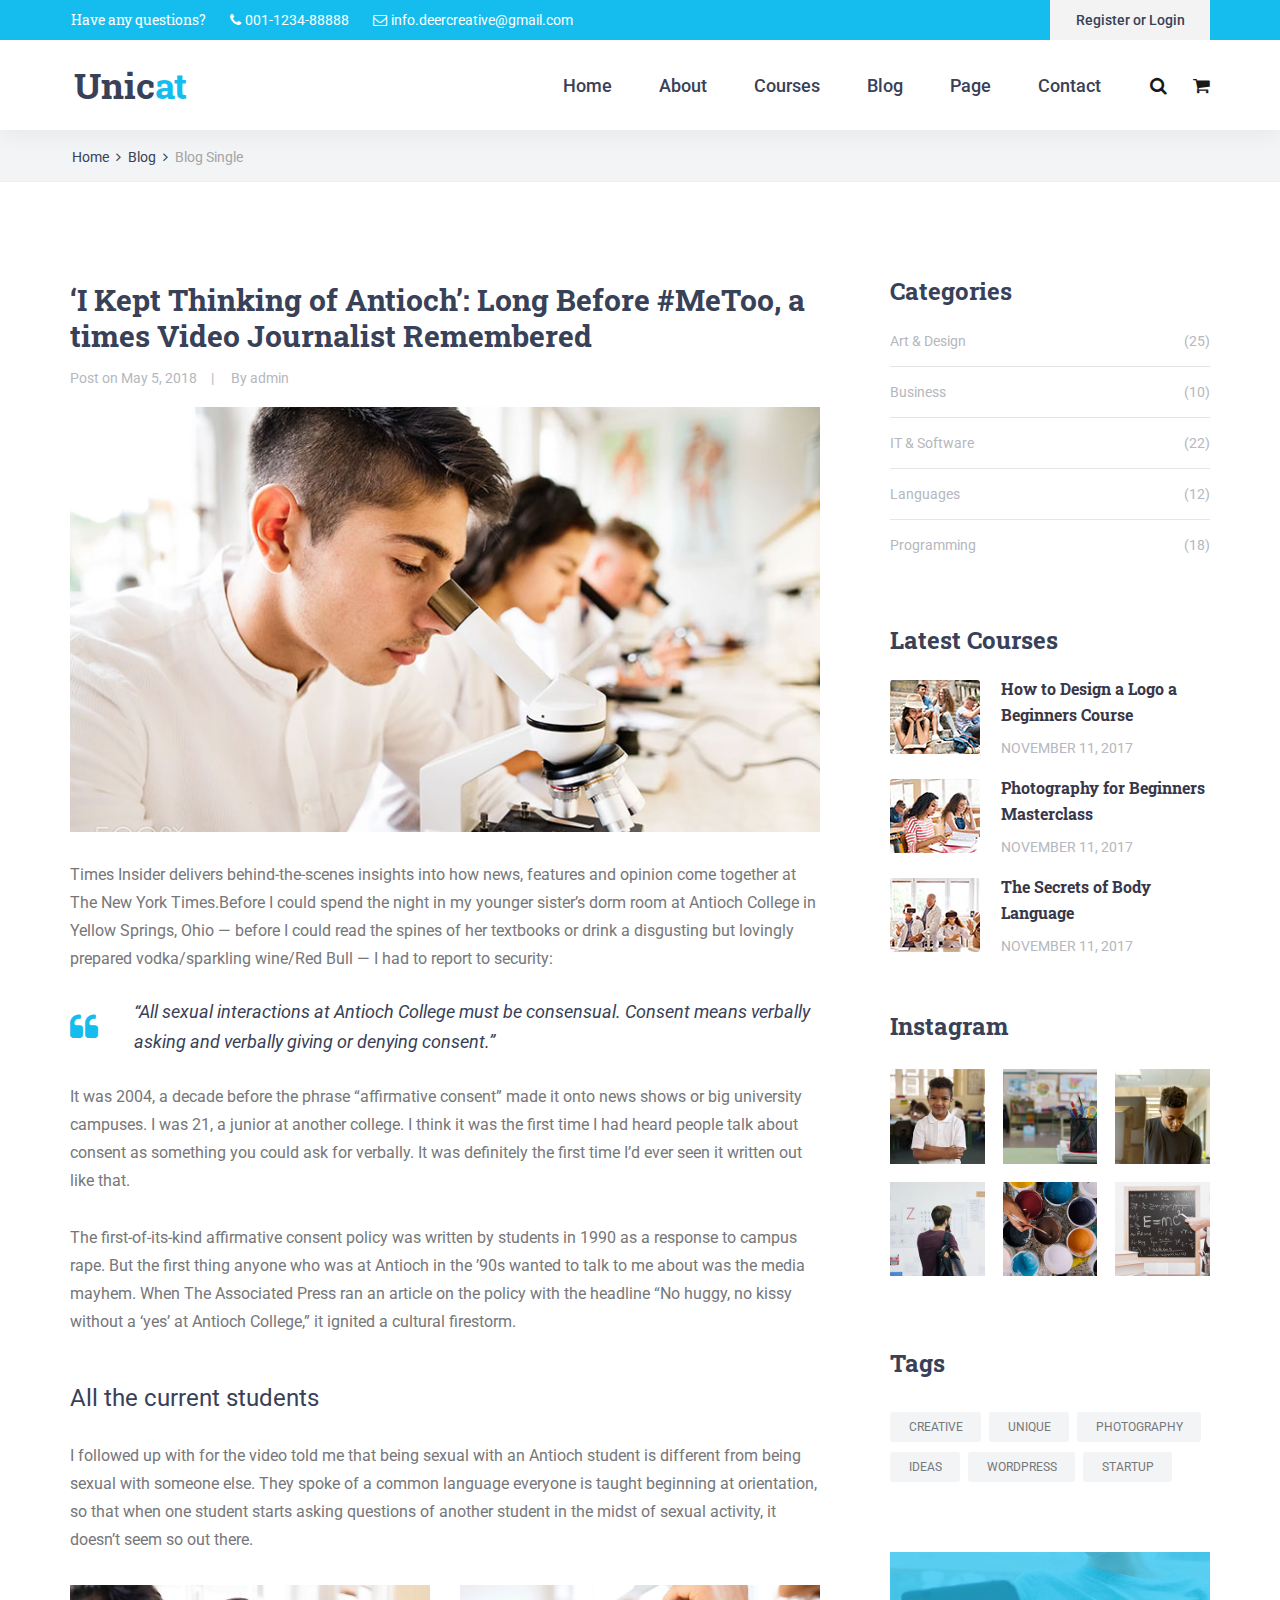
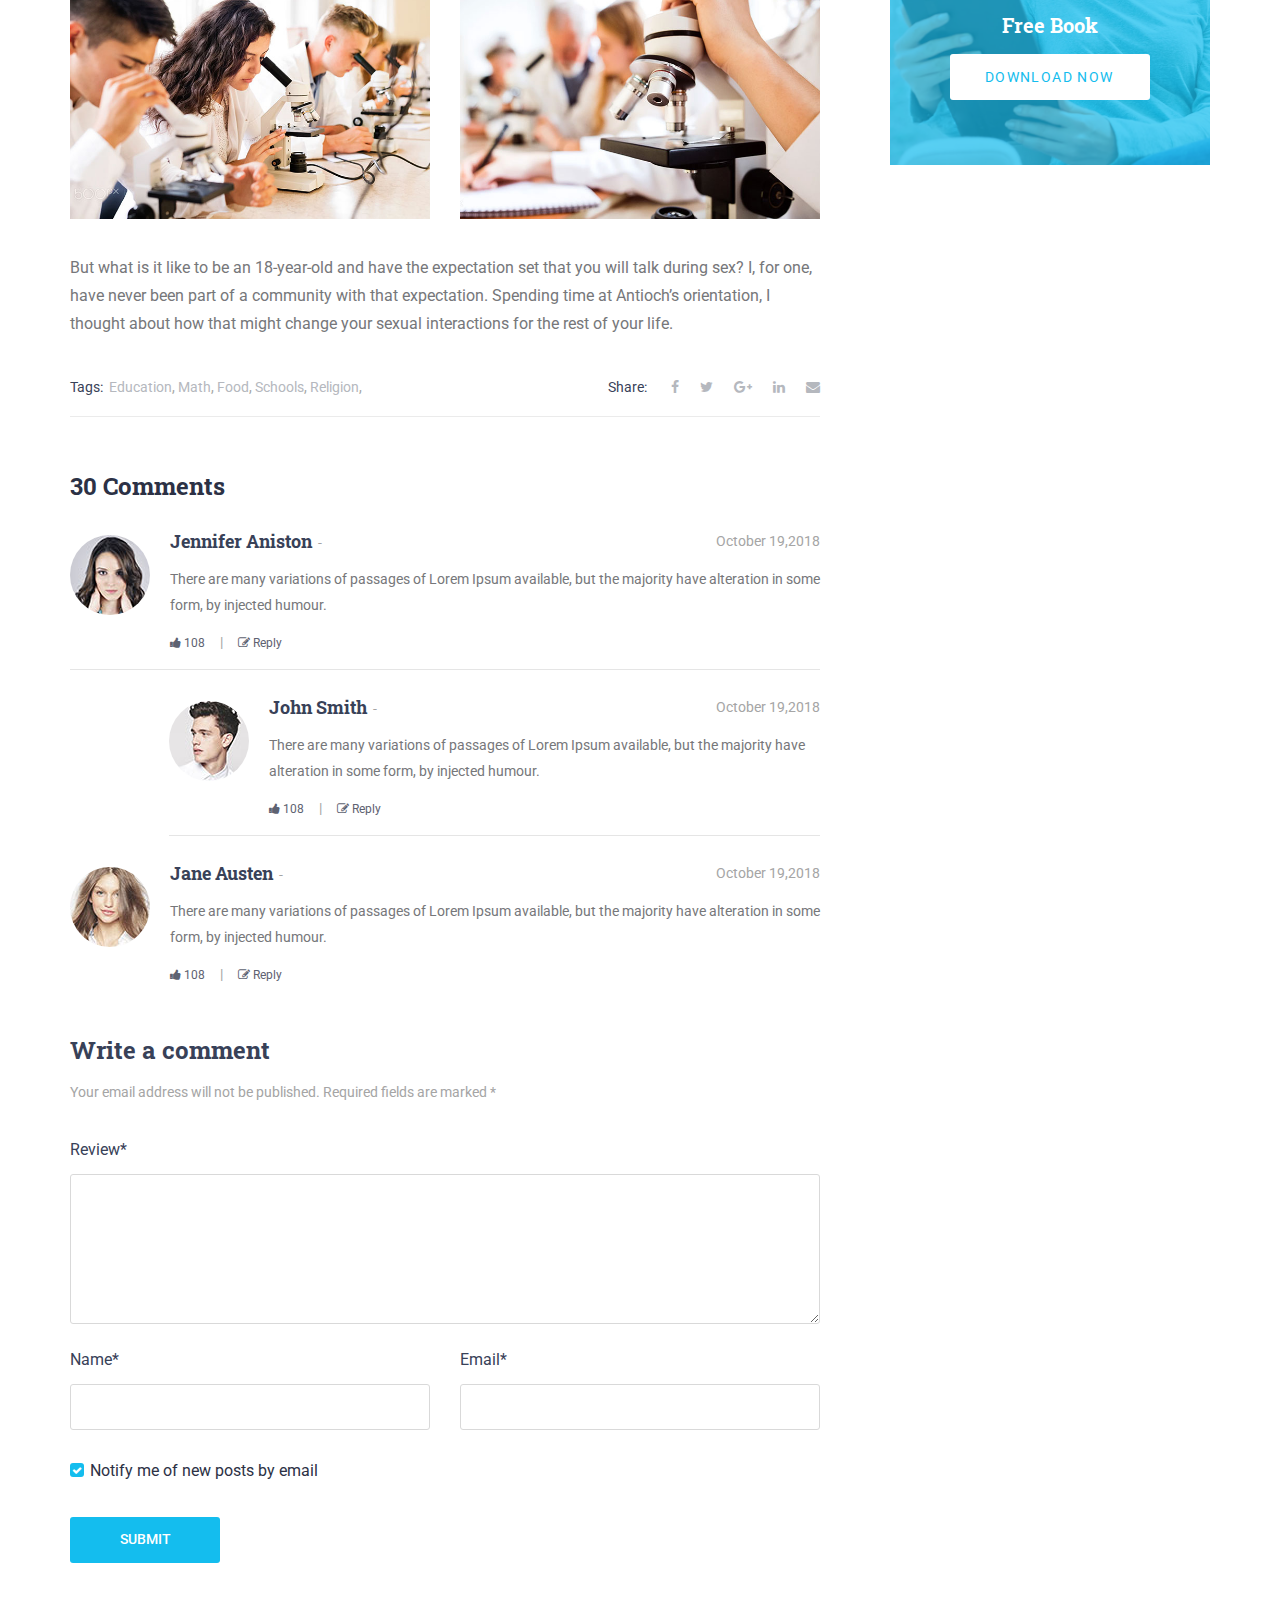
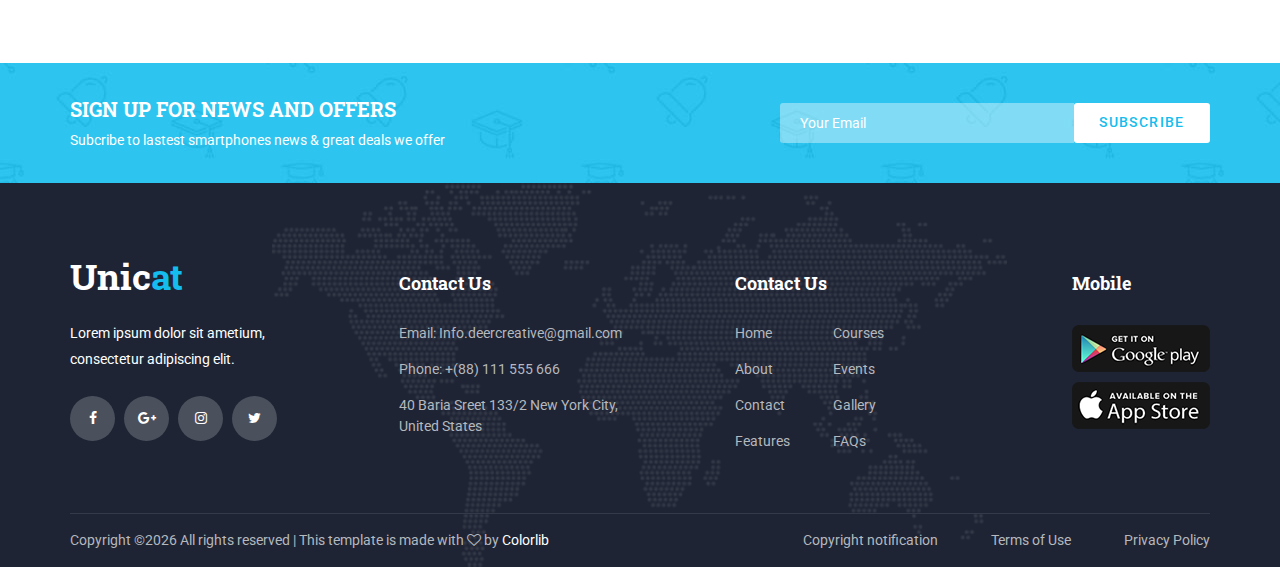
<file: Q Learning/blog_single.html>
<!DOCTYPE html>
<html lang="en">
<head>
<title>Blog Single</title>
<meta charset="utf-8">
<meta http-equiv="X-UA-Compatible" content="IE=edge">
<meta name="description" content="Unicat project">
<meta name="viewport" content="width=device-width, initial-scale=1">
<link rel="stylesheet" type="text/css" href="styles/bootstrap4/bootstrap.min.css">
<link href="plugins/font-awesome-4.7.0/css/font-awesome.min.css" rel="stylesheet" type="text/css">
<link href="plugins/colorbox/colorbox.css" rel="stylesheet" type="text/css">
<link rel="stylesheet" type="text/css" href="styles/blog_single.css">
<link rel="stylesheet" type="text/css" href="styles/blog_single_responsive.css">
</head>
<body>

<div class="super_container">

	<!-- Header -->

	<header class="header">
			
		<!-- Top Bar -->
		<div class="top_bar">
			<div class="top_bar_container">
				<div class="container">
					<div class="row">
						<div class="col">
							<div class="top_bar_content d-flex flex-row align-items-center justify-content-start">
								<ul class="top_bar_contact_list">
									<li><div class="question">Have any questions?</div></li>
									<li>
										<i class="fa fa-phone" aria-hidden="true"></i>
										<div>001-1234-88888</div>
									</li>
									<li>
										<i class="fa fa-envelope-o" aria-hidden="true"></i>
										<div>info.deercreative@gmail.com</div>
									</li>
								</ul>
								<div class="top_bar_login ml-auto">
									<div class="login_button"><a href="#">Register or Login</a></div>
								</div>
							</div>
						</div>
					</div>
				</div>
			</div>				
		</div>

		<!-- Header Content -->
		<div class="header_container">
			<div class="container">
				<div class="row">
					<div class="col">
						<div class="header_content d-flex flex-row align-items-center justify-content-start">
							<div class="logo_container">
								<a href="#">
									<div class="logo_text">Unic<span>at</span></div>
								</a>
							</div>
							<nav class="main_nav_contaner ml-auto">
								<ul class="main_nav">
									<li><a href="index.html">Home</a></li>
									<li><a href="about.html">About</a></li>
									<li><a href="courses.html">Courses</a></li>
									<li><a href="blog.html">Blog</a></li>
									<li><a href="#">Page</a></li>
									<li><a href="contact.html">Contact</a></li>
								</ul>
								<div class="search_button"><i class="fa fa-search" aria-hidden="true"></i></div>

								<!-- Hamburger -->

								<div class="shopping_cart"><i class="fa fa-shopping-cart" aria-hidden="true"></i></div>
								<div class="hamburger menu_mm">
									<i class="fa fa-bars menu_mm" aria-hidden="true"></i>
								</div>
							</nav>

						</div>
					</div>
				</div>
			</div>
		</div>

		<!-- Header Search Panel -->
		<div class="header_search_container">
			<div class="container">
				<div class="row">
					<div class="col">
						<div class="header_search_content d-flex flex-row align-items-center justify-content-end">
							<form action="#" class="header_search_form">
								<input type="search" class="search_input" placeholder="Search" required="required">
								<button class="header_search_button d-flex flex-column align-items-center justify-content-center">
									<i class="fa fa-search" aria-hidden="true"></i>
								</button>
							</form>
						</div>
					</div>
				</div>
			</div>			
		</div>			
	</header>

	<!-- Menu -->

	<div class="menu d-flex flex-column align-items-end justify-content-start text-right menu_mm trans_400">
		<div class="menu_close_container"><div class="menu_close"><div></div><div></div></div></div>
		<div class="search">
			<form action="#" class="header_search_form menu_mm">
				<input type="search" class="search_input menu_mm" placeholder="Search" required="required">
				<button class="header_search_button d-flex flex-column align-items-center justify-content-center menu_mm">
					<i class="fa fa-search menu_mm" aria-hidden="true"></i>
				</button>
			</form>
		</div>
		<nav class="menu_nav">
			<ul class="menu_mm">
				<li class="menu_mm"><a href="index.html">Home</a></li>
				<li class="menu_mm"><a href="#">About</a></li>
				<li class="menu_mm"><a href="#">Courses</a></li>
				<li class="menu_mm"><a href="#">Blog</a></li>
				<li class="menu_mm"><a href="#">Page</a></li>
				<li class="menu_mm"><a href="contact.html">Contact</a></li>
			</ul>
		</nav>
	</div>
	
	<!-- Home -->

	<div class="home">
		<div class="breadcrumbs_container">
			<div class="container">
				<div class="row">
					<div class="col">
						<div class="breadcrumbs">
							<ul>
								<li><a href="index.html">Home</a></li>
								<li><a href="blog.html">Blog</a></li>
								<li>Blog Single</li>
							</ul>
						</div>
					</div>
				</div>
			</div>
		</div>			
	</div>

	<!-- Blog -->

	<div class="blog">
		<div class="container">
			<div class="row">

				<!-- Blog Content -->
				<div class="col-lg-8">
					<div class="blog_content">
						<div class="blog_title">‘I Kept Thinking of Antioch’: Long Before #MeToo, a times Video Journalist Remembered</div>
						<div class="blog_meta">
							<ul>
								<li>Post on <a href="#">May 5, 2018</a></li>
								<li>By <a href="#">admin</a></li>
							</ul>
						</div>
						<div class="blog_image"><img src="images/blog_single.jpg" alt=""></div>
						<p>Times Insider delivers behind-the-scenes insights into how news, features and opinion come together at The New York Times.Before I could spend the night in my younger sister’s dorm room at Antioch College in Yellow Springs, Ohio — before I could read the spines of her textbooks or drink a disgusting but lovingly prepared vodka/sparkling wine/Red Bull — I had to report to security:</p>
						<div class="blog_quote d-flex flex-row align-items-center justify-content-start">
							<i class="fa fa-quote-left" aria-hidden="true"></i>
							<div>“All sexual interactions at Antioch College must be consensual. Consent means verbally asking and verbally giving or denying consent.”</div>
						</div>
						<p>It was 2004, a decade before the phrase “affirmative consent” made it onto news shows or big university campuses. I was 21, a junior at another college. I think it was the first time I had heard people talk about consent as something you could ask for verbally. It was definitely the first time I’d ever seen it written out like that.</p>
						<p>The first-of-its-kind affirmative consent policy was written by students in 1990 as a response to campus rape. But the first thing anyone who was at Antioch in the ’90s wanted to talk to me about was the media mayhem. When The Associated Press ran an article on the policy with the headline “No huggy, no kissy without a ‘yes’ at Antioch College,” it ignited a cultural firestorm.</p>
						<div class="blog_subtitle">All the current students</div>
						<p>I followed up with for the video told me that being sexual with an Antioch student is different from being sexual with someone else. They spoke of a common language everyone is taught beginning at orientation, so that when one student starts asking questions of another student in the midst of sexual activity, it doesn’t seem so out there.</p>
						<div class="blog_images">
							<div class="row">
								<div class="col-lg-6 blog_images_col"><div class="blog_image_small"><img src="images/blog_images_1.jpg" alt=""></div></div>
								<div class="col-lg-6 blog_images_col"><div class="blog_image_small"><img src="images/blog_images_2.jpg" alt=""></div></div>
							</div>
						</div>
						<p>But what is it like to be an 18-year-old and have the expectation set that you will talk during sex? I, for one, have never been part of a community with that expectation. Spending time at Antioch’s orientation, I thought about how that might change your sexual interactions for the rest of your life.</p>
					</div>
					<div class="blog_extra d-flex flex-lg-row flex-column align-items-lg-center align-items-start justify-content-start">
						<div class="blog_tags">
							<span>Tags: </span>
							<ul>
								<li><a href="#">Education</a>, </li>
								<li><a href="#">Math</a>, </li>
								<li><a href="#">Food</a>, </li>
								<li><a href="#">Schools</a>, </li>
								<li><a href="#">Religion</a>, </li>
							</ul>
						</div>
						<div class="blog_social ml-lg-auto">
							<span>Share: </span>
							<ul>
								<li><a href="#"><i class="fa fa-facebook" aria-hidden="true"></i></a></li>
								<li><a href="#"><i class="fa fa-twitter" aria-hidden="true"></i></a></li>
								<li><a href="#"><i class="fa fa-google-plus" aria-hidden="true"></i></a></li>
								<li><a href="#"><i class="fa fa-linkedin" aria-hidden="true"></i></a></li>
								<li><a href="#"><i class="fa fa-envelope" aria-hidden="true"></i></a></li>
							</ul>
						</div>
					</div>
					<!-- Comments -->
					<div class="comments_container">
						<div class="comments_title"><span>30</span> Comments</div>
						<ul class="comments_list">
							<li>
								<div class="comment_item d-flex flex-row align-items-start jutify-content-start">
									<div class="comment_image"><div><img src="images/comment_1.jpg" alt=""></div></div>
									<div class="comment_content">
										<div class="comment_title_container d-flex flex-row align-items-center justify-content-start">
											<div class="comment_author"><a href="#">Jennifer Aniston</a></div>
											<div class="comment_rating"><div class="rating_r rating_r_4"><i></i><i></i><i></i><i></i><i></i></div></div>
											<div class="comment_time ml-auto">October 19,2018</div>
										</div>
										<div class="comment_text">
											<p>There are many variations of passages of Lorem Ipsum available, but the majority have alteration in some form, by injected humour.</p>
										</div>
										<div class="comment_extras d-flex flex-row align-items-center justify-content-start">
											<div class="comment_extra comment_likes"><a href="#"><i class="fa fa-thumbs-up" aria-hidden="true"></i><span>108</span></a></div>
											<div class="comment_extra comment_reply"><a href="#"><i class="fa fa-pencil-square-o" aria-hidden="true"></i><span>Reply</span></a></div>
										</div>
									</div>
								</div>
								<ul>
									<li>
										<div class="comment_item d-flex flex-row align-items-start jutify-content-start">
											<div class="comment_image"><div><img src="images/comment_2.jpg" alt=""></div></div>
											<div class="comment_content">
												<div class="comment_title_container d-flex flex-row align-items-center justify-content-start">
													<div class="comment_author"><a href="#">John Smith</a></div>
													<div class="comment_rating"><div class="rating_r rating_r_4"><i></i><i></i><i></i><i></i><i></i></div></div>
													<div class="comment_time ml-auto">October 19,2018</div>
												</div>
												<div class="comment_text">
													<p>There are many variations of passages of Lorem Ipsum available, but the majority have alteration in some form, by injected humour.</p>
												</div>
												<div class="comment_extras d-flex flex-row align-items-center justify-content-start">
													<div class="comment_extra comment_likes"><a href="#"><i class="fa fa-thumbs-up" aria-hidden="true"></i><span>108</span></a></div>
													<div class="comment_extra comment_reply"><a href="#"><i class="fa fa-pencil-square-o" aria-hidden="true"></i><span>Reply</span></a></div>
												</div>
											</div>
										</div>
									</li>
								</ul>
							</li>
							<li>
								<div class="comment_item d-flex flex-row align-items-start jutify-content-start">
									<div class="comment_image"><div><img src="images/comment_3.jpg" alt=""></div></div>
									<div class="comment_content">
										<div class="comment_title_container d-flex flex-row align-items-center justify-content-start">
											<div class="comment_author"><a href="#">Jane Austen</a></div>
											<div class="comment_rating"><div class="rating_r rating_r_4"><i></i><i></i><i></i><i></i><i></i></div></div>
											<div class="comment_time ml-auto">October 19,2018</div>
										</div>
										<div class="comment_text">
											<p>There are many variations of passages of Lorem Ipsum available, but the majority have alteration in some form, by injected humour.</p>
										</div>
										<div class="comment_extras d-flex flex-row align-items-center justify-content-start">
											<div class="comment_extra comment_likes"><a href="#"><i class="fa fa-thumbs-up" aria-hidden="true"></i><span>108</span></a></div>
											<div class="comment_extra comment_reply"><a href="#"><i class="fa fa-pencil-square-o" aria-hidden="true"></i><span>Reply</span></a></div>
										</div>
									</div>
								</div>
							</li>
						</ul>
						<div class="add_comment_container">
							<div class="add_comment_title">Write a comment</div>
							<div class="add_comment_text">Your email address will not be published. Required fields are marked *</div>
							<form action="#" class="comment_form">
								<div>
									<div class="form_title">Review*</div>
									<textarea class="comment_input comment_textarea" required="required"></textarea>
								</div>
								<div class="row">
									<div class="col-md-6 input_col">
										<div class="form_title">Name*</div>
										<input type="text" class="comment_input" required="required">
									</div>
									<div class="col-md-6 input_col">
										<div class="form_title">Email*</div>
										<input type="text" class="comment_input" required="required">
									</div>
								</div>
								<div class="comment_notify">
									<input type="checkbox" id="checkbox_notify" name="regular_checkbox" class="regular_checkbox checkbox_account" checked>
									<label for="checkbox_notify"><i class="fa fa-check" aria-hidden="true"></i></label>
									<span>Notify me of new posts by email</span>
								</div>
								<div>
									<button type="submit" class="comment_button trans_200">submit</button>
								</div>
							</form>
						</div>
					</div>
				</div>

				<!-- Blog Sidebar -->
				<div class="col-lg-4">
					<div class="sidebar">

						<!-- Categories -->
						<div class="sidebar_section">
							<div class="sidebar_section_title">Categories</div>
							<div class="sidebar_categories">
								<ul class="categories_list">
									<li><a href="#" class="clearfix">Art & Design<span>(25)</span></a></li>
									<li><a href="#" class="clearfix">Business<span>(10)</span></a></li>
									<li><a href="#" class="clearfix">IT & Software<span>(22)</span></a></li>
									<li><a href="#" class="clearfix">Languages<span>(12)</span></a></li>
									<li><a href="#" class="clearfix">Programming<span>(18)</span></a></li>
								</ul>
							</div>
						</div>

						<!-- Latest News -->
						<div class="sidebar_section">
							<div class="sidebar_section_title">Latest Courses</div>
							<div class="sidebar_latest">

								<!-- Latest Course -->
								<div class="latest d-flex flex-row align-items-start justify-content-start">
									<div class="latest_image"><div><img src="images/latest_1.jpg" alt=""></div></div>
									<div class="latest_content">
										<div class="latest_title"><a href="course.html">How to Design a Logo a Beginners Course</a></div>
										<div class="latest_date">november 11, 2017</div>
									</div>
								</div>

								<!-- Latest Course -->
								<div class="latest d-flex flex-row align-items-start justify-content-start">
									<div class="latest_image"><div><img src="images/latest_2.jpg" alt=""></div></div>
									<div class="latest_content">
										<div class="latest_title"><a href="course.html">Photography for Beginners Masterclass</a></div>
										<div class="latest_date">november 11, 2017</div>
									</div>
								</div>

								<!-- Latest Course -->
								<div class="latest d-flex flex-row align-items-start justify-content-start">
									<div class="latest_image"><div><img src="images/latest_3.jpg" alt=""></div></div>
									<div class="latest_content">
										<div class="latest_title"><a href="course.html">The Secrets of Body Language</a></div>
										<div class="latest_date">november 11, 2017</div>
									</div>
								</div>

							</div>
						</div>

						<!-- Gallery -->
						<div class="sidebar_section">
							<div class="sidebar_section_title">Instagram</div>
							<div class="sidebar_gallery">
								<ul class="gallery_items d-flex flex-row align-items-start justify-content-between flex-wrap">
									<li class="gallery_item">
										<div class="gallery_item_overlay d-flex flex-column align-items-center justify-content-center">+</div>
										<a class="colorbox" href="images/gallery_1_large.jpg">
											<img src="images/gallery_1.jpg" alt="">
										</a>
									</li>
									<li class="gallery_item">
										<div class="gallery_item_overlay d-flex flex-column align-items-center justify-content-center">+</div>
										<a class="colorbox" href="images/gallery_2_large.jpg">
											<img src="images/gallery_2.jpg" alt="">
										</a>
									</li>
									<li class="gallery_item">
										<div class="gallery_item_overlay d-flex flex-column align-items-center justify-content-center">+</div>
										<a class="colorbox" href="images/gallery_3_large.jpg">
											<img src="images/gallery_3.jpg" alt="">
										</a>
									</li>
									<li class="gallery_item">
										<div class="gallery_item_overlay d-flex flex-column align-items-center justify-content-center">+</div>
										<a class="colorbox" href="images/gallery_4_large.jpg">
											<img src="images/gallery_4.jpg" alt="">
										</a>
									</li>
									<li class="gallery_item">
										<div class="gallery_item_overlay d-flex flex-column align-items-center justify-content-center">+</div>
										<a class="colorbox" href="images/gallery_5_large.jpg">
											<img src="images/gallery_5.jpg" alt="">
										</a>
									</li>
									<li class="gallery_item">
										<div class="gallery_item_overlay d-flex flex-column align-items-center justify-content-center">+</div>
										<a class="colorbox" href="images/gallery_6_large.jpg">
											<img src="images/gallery_6.jpg" alt="">
										</a>
									</li>
								</ul>
							</div>
						</div>

						<!-- Tags -->
						<div class="sidebar_section">
							<div class="sidebar_section_title">Tags</div>
							<div class="sidebar_tags">
								<ul class="tags_list">
									<li><a href="#">creative</a></li>
									<li><a href="#">unique</a></li>
									<li><a href="#">photography</a></li>
									<li><a href="#">ideas</a></li>
									<li><a href="#">wordpress</a></li>
									<li><a href="#">startup</a></li>
								</ul>
							</div>
						</div>

						<!-- Banner -->
						<div class="sidebar_section">
							<div class="sidebar_banner d-flex flex-column align-items-center justify-content-center text-center">
								<div class="sidebar_banner_background" style="background-image:url(images/banner_1.jpg)"></div>
								<div class="sidebar_banner_overlay"></div>
								<div class="sidebar_banner_content">
									<div class="banner_title">Free Book</div>
									<div class="banner_button"><a href="#">download now</a></div>
								</div>
							</div>
						</div>

					</div>
				</div>
			</div>
		</div>
	</div>

	<!-- Newsletter -->

	<div class="newsletter">
		<div class="newsletter_background" style="background-image:url(images/newsletter_background.jpg)"></div>
		<div class="container">
			<div class="row">
				<div class="col">
					<div class="newsletter_container d-flex flex-lg-row flex-column align-items-center justify-content-start">

						<!-- Newsletter Content -->
						<div class="newsletter_content text-lg-left text-center">
							<div class="newsletter_title">sign up for news and offers</div>
							<div class="newsletter_subtitle">Subcribe to lastest smartphones news & great deals we offer</div>
						</div>

						<!-- Newsletter Form -->
						<div class="newsletter_form_container ml-lg-auto">
							<form action="#" id="newsletter_form" class="newsletter_form d-flex flex-row align-items-center justify-content-center">
								<input type="email" class="newsletter_input" placeholder="Your Email" required="required">
								<button type="submit" class="newsletter_button">subscribe</button>
							</form>
						</div>

					</div>
				</div>
			</div>
		</div>
	</div>

	<!-- Footer -->

	<footer class="footer">
		<div class="footer_background" style="background-image:url(images/footer_background.png)"></div>
		<div class="container">
			<div class="row footer_row">
				<div class="col">
					<div class="footer_content">
						<div class="row">

							<div class="col-lg-3 footer_col">
					
								<!-- Footer About -->
								<div class="footer_section footer_about">
									<div class="footer_logo_container">
										<a href="#">
											<div class="footer_logo_text">Unic<span>at</span></div>
										</a>
									</div>
									<div class="footer_about_text">
										<p>Lorem ipsum dolor sit ametium, consectetur adipiscing elit.</p>
									</div>
									<div class="footer_social">
										<ul>
											<li><a href="#"><i class="fa fa-facebook" aria-hidden="true"></i></a></li>
											<li><a href="#"><i class="fa fa-google-plus" aria-hidden="true"></i></a></li>
											<li><a href="#"><i class="fa fa-instagram" aria-hidden="true"></i></a></li>
											<li><a href="#"><i class="fa fa-twitter" aria-hidden="true"></i></a></li>
										</ul>
									</div>
								</div>
								
							</div>

							<div class="col-lg-3 footer_col">
					
								<!-- Footer Contact -->
								<div class="footer_section footer_contact">
									<div class="footer_title">Contact Us</div>
									<div class="footer_contact_info">
										<ul>
											<li>Email: Info.deercreative@gmail.com</li>
											<li>Phone:  +(88) 111 555 666</li>
											<li>40 Baria Sreet 133/2 New York City, United States</li>
										</ul>
									</div>
								</div>
								
							</div>

							<div class="col-lg-3 footer_col">
					
								<!-- Footer links -->
								<div class="footer_section footer_links">
									<div class="footer_title">Contact Us</div>
									<div class="footer_links_container">
										<ul>
											<li><a href="index.html">Home</a></li>
											<li><a href="about.html">About</a></li>
											<li><a href="contact.html">Contact</a></li>
											<li><a href="#">Features</a></li>
											<li><a href="courses.html">Courses</a></li>
											<li><a href="#">Events</a></li>
											<li><a href="#">Gallery</a></li>
											<li><a href="#">FAQs</a></li>
										</ul>
									</div>
								</div>
								
							</div>

							<div class="col-lg-3 footer_col clearfix">
					
								<!-- Footer links -->
								<div class="footer_section footer_mobile">
									<div class="footer_title">Mobile</div>
									<div class="footer_mobile_content">
										<div class="footer_image"><a href="#"><img src="images/mobile_1.png" alt=""></a></div>
										<div class="footer_image"><a href="#"><img src="images/mobile_2.png" alt=""></a></div>
									</div>
								</div>
								
							</div>

						</div>
					</div>
				</div>
			</div>

			<div class="row copyright_row">
				<div class="col">
					<div class="copyright d-flex flex-lg-row flex-column align-items-center justify-content-start">
						<div class="cr_text"><!-- Link back to Colorlib can't be removed. Template is licensed under CC BY 3.0. -->
Copyright &copy;<script>document.write(new Date().getFullYear());</script> All rights reserved | This template is made with <i class="fa fa-heart-o" aria-hidden="true"></i> by <a href="https://colorlib.com" target="_blank">Colorlib</a>
<!-- Link back to Colorlib can't be removed. Template is licensed under CC BY 3.0. --></div>
						<div class="ml-lg-auto cr_links">
							<ul class="cr_list">
								<li><a href="#">Copyright notification</a></li>
								<li><a href="#">Terms of Use</a></li>
								<li><a href="#">Privacy Policy</a></li>
							</ul>
						</div>
					</div>
				</div>
			</div>
		</div>
	</footer>
</div>

<script src="js/jquery-3.2.1.min.js"></script>
<script src="styles/bootstrap4/popper.js"></script>
<script src="styles/bootstrap4/bootstrap.min.js"></script>
<script src="plugins/easing/easing.js"></script>
<script src="plugins/parallax-js-master/parallax.min.js"></script>
<script src="plugins/colorbox/jquery.colorbox-min.js"></script>
<script src="js/blog_single.js"></script>
</body>
</html>
</file>
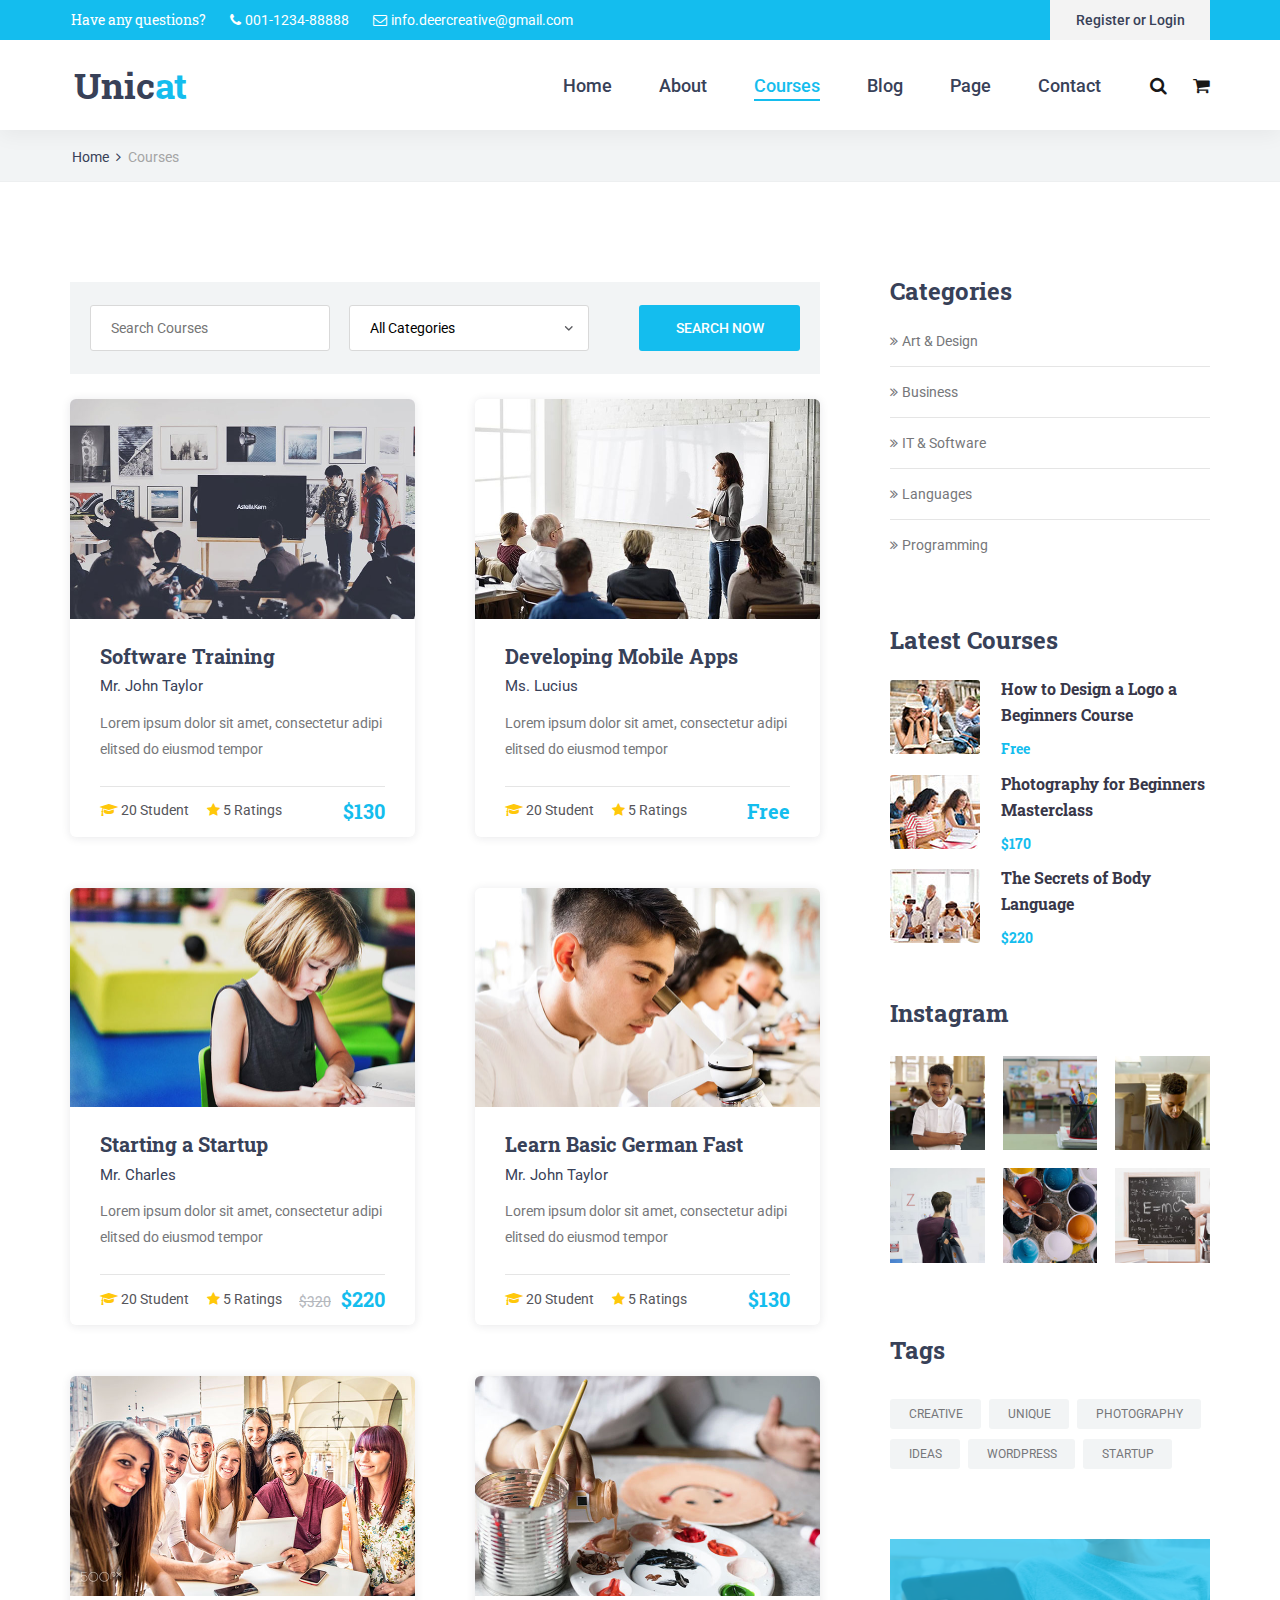
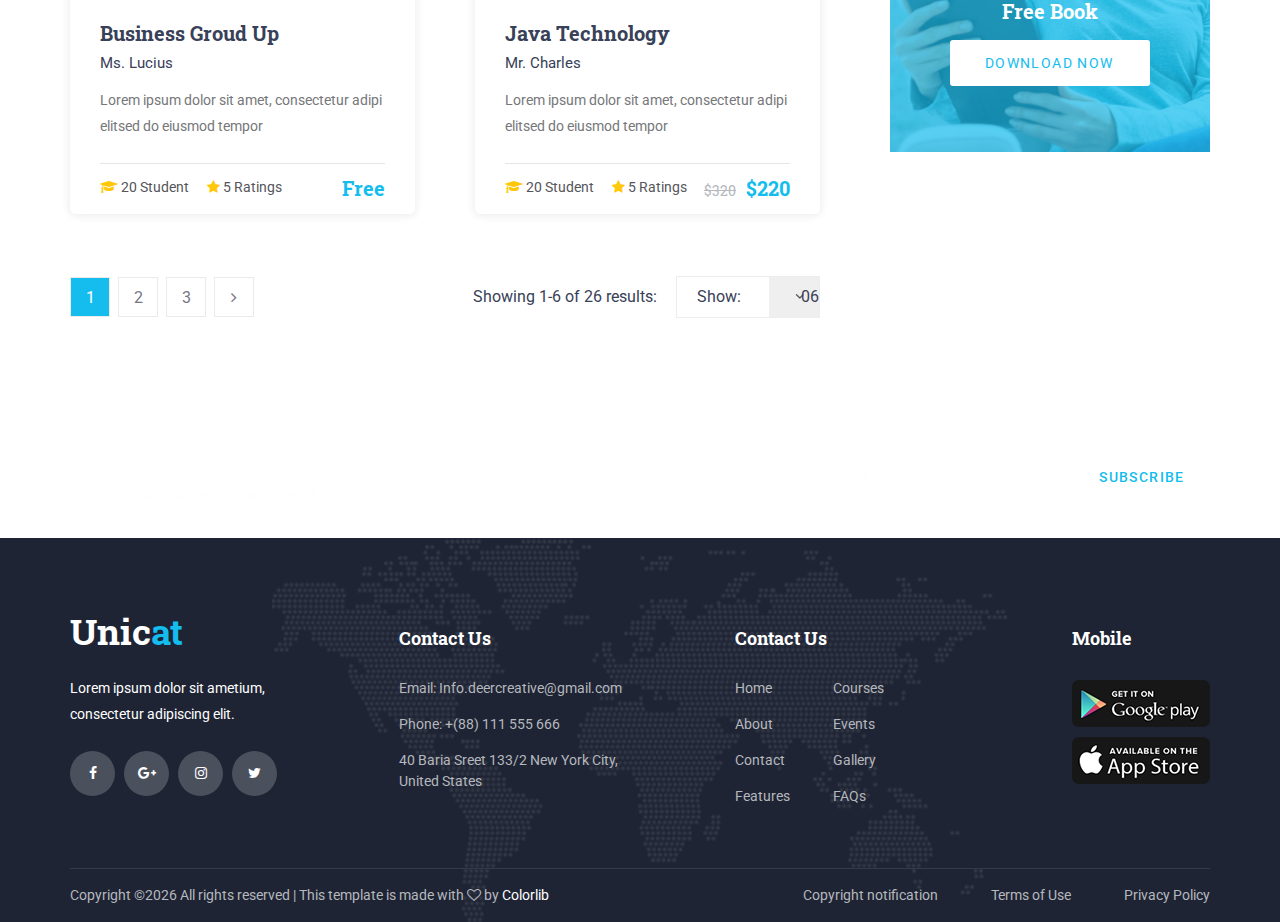
<file: Q Learning/courses.html>
<!DOCTYPE html>
<html lang="en">
<head>
<title>Courses</title>
<meta charset="utf-8">
<meta http-equiv="X-UA-Compatible" content="IE=edge">
<meta name="description" content="Unicat project">
<meta name="viewport" content="width=device-width, initial-scale=1">
<link rel="stylesheet" type="text/css" href="styles/bootstrap4/bootstrap.min.css">
<link href="plugins/font-awesome-4.7.0/css/font-awesome.min.css" rel="stylesheet" type="text/css">
<link href="plugins/colorbox/colorbox.css" rel="stylesheet" type="text/css">
<link rel="stylesheet" type="text/css" href="plugins/OwlCarousel2-2.2.1/owl.carousel.css">
<link rel="stylesheet" type="text/css" href="plugins/OwlCarousel2-2.2.1/owl.theme.default.css">
<link rel="stylesheet" type="text/css" href="plugins/OwlCarousel2-2.2.1/animate.css">
<link rel="stylesheet" type="text/css" href="styles/courses.css">
<link rel="stylesheet" type="text/css" href="styles/courses_responsive.css">
</head>
<body>

<div class="super_container">

	<!-- Header -->

	<header class="header">
			
		<!-- Top Bar -->
		<div class="top_bar">
			<div class="top_bar_container">
				<div class="container">
					<div class="row">
						<div class="col">
							<div class="top_bar_content d-flex flex-row align-items-center justify-content-start">
								<ul class="top_bar_contact_list">
									<li><div class="question">Have any questions?</div></li>
									<li>
										<i class="fa fa-phone" aria-hidden="true"></i>
										<div>001-1234-88888</div>
									</li>
									<li>
										<i class="fa fa-envelope-o" aria-hidden="true"></i>
										<div>info.deercreative@gmail.com</div>
									</li>
								</ul>
								<div class="top_bar_login ml-auto">
									<div class="login_button"><a href="#">Register or Login</a></div>
								</div>
							</div>
						</div>
					</div>
				</div>
			</div>				
		</div>

		<!-- Header Content -->
		<div class="header_container">
			<div class="container">
				<div class="row">
					<div class="col">
						<div class="header_content d-flex flex-row align-items-center justify-content-start">
							<div class="logo_container">
								<a href="#">
									<div class="logo_text">Unic<span>at</span></div>
								</a>
							</div>
							<nav class="main_nav_contaner ml-auto">
								<ul class="main_nav">
									<li><a href="index.html">Home</a></li>
									<li><a href="about.html">About</a></li>
									<li class="active"><a href="courses.html">Courses</a></li>
									<li><a href="blog.html">Blog</a></li>
									<li><a href="#">Page</a></li>
									<li><a href="contact.html">Contact</a></li>
								</ul>
								<div class="search_button"><i class="fa fa-search" aria-hidden="true"></i></div>

								<!-- Hamburger -->

								<div class="shopping_cart"><i class="fa fa-shopping-cart" aria-hidden="true"></i></div>
								<div class="hamburger menu_mm">
									<i class="fa fa-bars menu_mm" aria-hidden="true"></i>
								</div>
							</nav>

						</div>
					</div>
				</div>
			</div>
		</div>

		<!-- Header Search Panel -->
		<div class="header_search_container">
			<div class="container">
				<div class="row">
					<div class="col">
						<div class="header_search_content d-flex flex-row align-items-center justify-content-end">
							<form action="#" class="header_search_form">
								<input type="search" class="search_input" placeholder="Search" required="required">
								<button class="header_search_button d-flex flex-column align-items-center justify-content-center">
									<i class="fa fa-search" aria-hidden="true"></i>
								</button>
							</form>
						</div>
					</div>
				</div>
			</div>			
		</div>			
	</header>

	<!-- Menu -->

	<div class="menu d-flex flex-column align-items-end justify-content-start text-right menu_mm trans_400">
		<div class="menu_close_container"><div class="menu_close"><div></div><div></div></div></div>
		<div class="search">
			<form action="#" class="header_search_form menu_mm">
				<input type="search" class="search_input menu_mm" placeholder="Search" required="required">
				<button class="header_search_button d-flex flex-column align-items-center justify-content-center menu_mm">
					<i class="fa fa-search menu_mm" aria-hidden="true"></i>
				</button>
			</form>
		</div>
		<nav class="menu_nav">
			<ul class="menu_mm">
				<li class="menu_mm"><a href="index.html">Home</a></li>
				<li class="menu_mm"><a href="#">About</a></li>
				<li class="menu_mm"><a href="#">Courses</a></li>
				<li class="menu_mm"><a href="#">Blog</a></li>
				<li class="menu_mm"><a href="#">Page</a></li>
				<li class="menu_mm"><a href="contact.html">Contact</a></li>
			</ul>
		</nav>
	</div>
	
	<!-- Home -->

	<div class="home">
		<div class="breadcrumbs_container">
			<div class="container">
				<div class="row">
					<div class="col">
						<div class="breadcrumbs">
							<ul>
								<li><a href="index.html">Home</a></li>
								<li>Courses</li>
							</ul>
						</div>
					</div>
				</div>
			</div>
		</div>			
	</div>

	<!-- Courses -->

	<div class="courses">
		<div class="container">
			<div class="row">

				<!-- Courses Main Content -->
				<div class="col-lg-8">
					<div class="courses_search_container">
						<form action="#" id="courses_search_form" class="courses_search_form d-flex flex-row align-items-center justify-content-start">
							<input type="search" class="courses_search_input" placeholder="Search Courses" required="required">
							<select id="courses_search_select" class="courses_search_select courses_search_input">
								<option>All Categories</option>
								<option>Category</option>
								<option>Category</option>
								<option>Category</option>
							</select>
							<button action="submit" class="courses_search_button ml-auto">search now</button>
						</form>
					</div>
					<div class="courses_container">
						<div class="row courses_row">
							
							<!-- Course -->
							<div class="col-lg-6 course_col">
								<div class="course">
									<div class="course_image"><img src="images/course_4.jpg" alt=""></div>
									<div class="course_body">
										<h3 class="course_title"><a href="course.html">Software Training</a></h3>
										<div class="course_teacher">Mr. John Taylor</div>
										<div class="course_text">
											<p>Lorem ipsum dolor sit amet, consectetur adipi elitsed do eiusmod tempor</p>
										</div>
									</div>
									<div class="course_footer">
										<div class="course_footer_content d-flex flex-row align-items-center justify-content-start">
											<div class="course_info">
												<i class="fa fa-graduation-cap" aria-hidden="true"></i>
												<span>20 Student</span>
											</div>
											<div class="course_info">
												<i class="fa fa-star" aria-hidden="true"></i>
												<span>5 Ratings</span>
											</div>
											<div class="course_price ml-auto">$130</div>
										</div>
									</div>
								</div>
							</div>

							<!-- Course -->
							<div class="col-lg-6 course_col">
								<div class="course">
									<div class="course_image"><img src="images/course_5.jpg" alt=""></div>
									<div class="course_body">
										<h3 class="course_title"><a href="course.html">Developing Mobile Apps</a></h3>
										<div class="course_teacher">Ms. Lucius</div>
										<div class="course_text">
											<p>Lorem ipsum dolor sit amet, consectetur adipi elitsed do eiusmod tempor</p>
										</div>
									</div>
									<div class="course_footer">
										<div class="course_footer_content d-flex flex-row align-items-center justify-content-start">
											<div class="course_info">
												<i class="fa fa-graduation-cap" aria-hidden="true"></i>
												<span>20 Student</span>
											</div>
											<div class="course_info">
												<i class="fa fa-star" aria-hidden="true"></i>
												<span>5 Ratings</span>
											</div>
											<div class="course_price ml-auto">Free</div>
										</div>
									</div>
								</div>
							</div>

							<!-- Course -->
							<div class="col-lg-6 course_col">
								<div class="course">
									<div class="course_image"><img src="images/course_6.jpg" alt=""></div>
									<div class="course_body">
										<h3 class="course_title"><a href="course.html">Starting a Startup</a></h3>
										<div class="course_teacher">Mr. Charles</div>
										<div class="course_text">
											<p>Lorem ipsum dolor sit amet, consectetur adipi elitsed do eiusmod tempor</p>
										</div>
									</div>
									<div class="course_footer">
										<div class="course_footer_content d-flex flex-row align-items-center justify-content-start">
											<div class="course_info">
												<i class="fa fa-graduation-cap" aria-hidden="true"></i>
												<span>20 Student</span>
											</div>
											<div class="course_info">
												<i class="fa fa-star" aria-hidden="true"></i>
												<span>5 Ratings</span>
											</div>
											<div class="course_price ml-auto"><span>$320</span>$220</div>
										</div>
									</div>
								</div>
							</div>

							<!-- Course -->
							<div class="col-lg-6 course_col">
								<div class="course">
									<div class="course_image"><img src="images/course_7.jpg" alt=""></div>
									<div class="course_body">
										<h3 class="course_title"><a href="course.html">Learn Basic German Fast</a></h3>
										<div class="course_teacher">Mr. John Taylor</div>
										<div class="course_text">
											<p>Lorem ipsum dolor sit amet, consectetur adipi elitsed do eiusmod tempor</p>
										</div>
									</div>
									<div class="course_footer">
										<div class="course_footer_content d-flex flex-row align-items-center justify-content-start">
											<div class="course_info">
												<i class="fa fa-graduation-cap" aria-hidden="true"></i>
												<span>20 Student</span>
											</div>
											<div class="course_info">
												<i class="fa fa-star" aria-hidden="true"></i>
												<span>5 Ratings</span>
											</div>
											<div class="course_price ml-auto">$130</div>
										</div>
									</div>
								</div>
							</div>

							<!-- Course -->
							<div class="col-lg-6 course_col">
								<div class="course">
									<div class="course_image"><img src="images/course_8.jpg" alt=""></div>
									<div class="course_body">
										<h3 class="course_title"><a href="course.html">Business Groud Up</a></h3>
										<div class="course_teacher">Ms. Lucius</div>
										<div class="course_text">
											<p>Lorem ipsum dolor sit amet, consectetur adipi elitsed do eiusmod tempor</p>
										</div>
									</div>
									<div class="course_footer">
										<div class="course_footer_content d-flex flex-row align-items-center justify-content-start">
											<div class="course_info">
												<i class="fa fa-graduation-cap" aria-hidden="true"></i>
												<span>20 Student</span>
											</div>
											<div class="course_info">
												<i class="fa fa-star" aria-hidden="true"></i>
												<span>5 Ratings</span>
											</div>
											<div class="course_price ml-auto">Free</div>
										</div>
									</div>
								</div>
							</div>

							<!-- Course -->
							<div class="col-lg-6 course_col">
								<div class="course">
									<div class="course_image"><img src="images/course_9.jpg" alt=""></div>
									<div class="course_body">
										<h3 class="course_title"><a href="course.html">Java Technology</a></h3>
										<div class="course_teacher">Mr. Charles</div>
										<div class="course_text">
											<p>Lorem ipsum dolor sit amet, consectetur adipi elitsed do eiusmod tempor</p>
										</div>
									</div>
									<div class="course_footer">
										<div class="course_footer_content d-flex flex-row align-items-center justify-content-start">
											<div class="course_info">
												<i class="fa fa-graduation-cap" aria-hidden="true"></i>
												<span>20 Student</span>
											</div>
											<div class="course_info">
												<i class="fa fa-star" aria-hidden="true"></i>
												<span>5 Ratings</span>
											</div>
											<div class="course_price ml-auto"><span>$320</span>$220</div>
										</div>
									</div>
								</div>
							</div>

						</div>
						<div class="row pagination_row">
							<div class="col">
								<div class="pagination_container d-flex flex-row align-items-center justify-content-start">
									<ul class="pagination_list">
										<li class="active"><a href="#">1</a></li>
										<li><a href="#">2</a></li>
										<li><a href="#">3</a></li>
										<li><a href="#"><i class="fa fa-angle-right" aria-hidden="true"></i></a></li>
									</ul>
									<div class="courses_show_container ml-auto clearfix">
										<div class="courses_show_text">Showing <span class="courses_showing">1-6</span> of <span class="courses_total">26</span> results:</div>
										<div class="courses_show_content">
											<span>Show: </span>
											<select id="courses_show_select" class="courses_show_select">
												<option>06</option>
												<option>12</option>
												<option>24</option>
												<option>36</option>
											</select>
										</div>
									</div>
								</div>
							</div>
						</div>
					</div>
				</div>

				<!-- Courses Sidebar -->
				<div class="col-lg-4">
					<div class="sidebar">

						<!-- Categories -->
						<div class="sidebar_section">
							<div class="sidebar_section_title">Categories</div>
							<div class="sidebar_categories">
								<ul>
									<li><a href="#">Art & Design</a></li>
									<li><a href="#">Business</a></li>
									<li><a href="#">IT & Software</a></li>
									<li><a href="#">Languages</a></li>
									<li><a href="#">Programming</a></li>
								</ul>
							</div>
						</div>

						<!-- Latest Course -->
						<div class="sidebar_section">
							<div class="sidebar_section_title">Latest Courses</div>
							<div class="sidebar_latest">

								<!-- Latest Course -->
								<div class="latest d-flex flex-row align-items-start justify-content-start">
									<div class="latest_image"><div><img src="images/latest_1.jpg" alt=""></div></div>
									<div class="latest_content">
										<div class="latest_title"><a href="course.html">How to Design a Logo a Beginners Course</a></div>
										<div class="latest_price">Free</div>
									</div>
								</div>

								<!-- Latest Course -->
								<div class="latest d-flex flex-row align-items-start justify-content-start">
									<div class="latest_image"><div><img src="images/latest_2.jpg" alt=""></div></div>
									<div class="latest_content">
										<div class="latest_title"><a href="course.html">Photography for Beginners Masterclass</a></div>
										<div class="latest_price">$170</div>
									</div>
								</div>

								<!-- Latest Course -->
								<div class="latest d-flex flex-row align-items-start justify-content-start">
									<div class="latest_image"><div><img src="images/latest_3.jpg" alt=""></div></div>
									<div class="latest_content">
										<div class="latest_title"><a href="course.html">The Secrets of Body Language</a></div>
										<div class="latest_price">$220</div>
									</div>
								</div>

							</div>
						</div>

						<!-- Gallery -->
						<div class="sidebar_section">
							<div class="sidebar_section_title">Instagram</div>
							<div class="sidebar_gallery">
								<ul class="gallery_items d-flex flex-row align-items-start justify-content-between flex-wrap">
									<li class="gallery_item">
										<div class="gallery_item_overlay d-flex flex-column align-items-center justify-content-center">+</div>
										<a class="colorbox" href="images/gallery_1_large.jpg">
											<img src="images/gallery_1.jpg" alt="">
										</a>
									</li>
									<li class="gallery_item">
										<div class="gallery_item_overlay d-flex flex-column align-items-center justify-content-center">+</div>
										<a class="colorbox" href="images/gallery_2_large.jpg">
											<img src="images/gallery_2.jpg" alt="">
										</a>
									</li>
									<li class="gallery_item">
										<div class="gallery_item_overlay d-flex flex-column align-items-center justify-content-center">+</div>
										<a class="colorbox" href="images/gallery_3_large.jpg">
											<img src="images/gallery_3.jpg" alt="">
										</a>
									</li>
									<li class="gallery_item">
										<div class="gallery_item_overlay d-flex flex-column align-items-center justify-content-center">+</div>
										<a class="colorbox" href="images/gallery_4_large.jpg">
											<img src="images/gallery_4.jpg" alt="">
										</a>
									</li>
									<li class="gallery_item">
										<div class="gallery_item_overlay d-flex flex-column align-items-center justify-content-center">+</div>
										<a class="colorbox" href="images/gallery_5_large.jpg">
											<img src="images/gallery_5.jpg" alt="">
										</a>
									</li>
									<li class="gallery_item">
										<div class="gallery_item_overlay d-flex flex-column align-items-center justify-content-center">+</div>
										<a class="colorbox" href="images/gallery_6_large.jpg">
											<img src="images/gallery_6.jpg" alt="">
										</a>
									</li>
								</ul>
							</div>
						</div>

						<!-- Tags -->
						<div class="sidebar_section">
							<div class="sidebar_section_title">Tags</div>
							<div class="sidebar_tags">
								<ul class="tags_list">
									<li><a href="#">creative</a></li>
									<li><a href="#">unique</a></li>
									<li><a href="#">photography</a></li>
									<li><a href="#">ideas</a></li>
									<li><a href="#">wordpress</a></li>
									<li><a href="#">startup</a></li>
								</ul>
							</div>
						</div>

						<!-- Banner -->
						<div class="sidebar_section">
							<div class="sidebar_banner d-flex flex-column align-items-center justify-content-center text-center">
								<div class="sidebar_banner_background" style="background-image:url(images/banner_1.jpg)"></div>
								<div class="sidebar_banner_overlay"></div>
								<div class="sidebar_banner_content">
									<div class="banner_title">Free Book</div>
									<div class="banner_button"><a href="#">download now</a></div>
								</div>
							</div>
						</div>
					</div>
				</div>
			</div>
		</div>
	</div>

	<!-- Newsletter -->

	<div class="newsletter">
		<div class="newsletter_background parallax-window" data-parallax="scroll" data-image-src="images/newsletter.jpg" data-speed="0.8"></div>
		<div class="container">
			<div class="row">
				<div class="col">
					<div class="newsletter_container d-flex flex-lg-row flex-column align-items-center justify-content-start">

						<!-- Newsletter Content -->
						<div class="newsletter_content text-lg-left text-center">
							<div class="newsletter_title">sign up for news and offers</div>
							<div class="newsletter_subtitle">Subcribe to lastest smartphones news & great deals we offer</div>
						</div>

						<!-- Newsletter Form -->
						<div class="newsletter_form_container ml-lg-auto">
							<form action="#" id="newsletter_form" class="newsletter_form d-flex flex-row align-items-center justify-content-center">
								<input type="email" class="newsletter_input" placeholder="Your Email" required="required">
								<button type="submit" class="newsletter_button">subscribe</button>
							</form>
						</div>

					</div>
				</div>
			</div>
		</div>
	</div>

	<!-- Footer -->

	<footer class="footer">
		<div class="footer_background" style="background-image:url(images/footer_background.png)"></div>
		<div class="container">
			<div class="row footer_row">
				<div class="col">
					<div class="footer_content">
						<div class="row">

							<div class="col-lg-3 footer_col">
					
								<!-- Footer About -->
								<div class="footer_section footer_about">
									<div class="footer_logo_container">
										<a href="#">
											<div class="footer_logo_text">Unic<span>at</span></div>
										</a>
									</div>
									<div class="footer_about_text">
										<p>Lorem ipsum dolor sit ametium, consectetur adipiscing elit.</p>
									</div>
									<div class="footer_social">
										<ul>
											<li><a href="#"><i class="fa fa-facebook" aria-hidden="true"></i></a></li>
											<li><a href="#"><i class="fa fa-google-plus" aria-hidden="true"></i></a></li>
											<li><a href="#"><i class="fa fa-instagram" aria-hidden="true"></i></a></li>
											<li><a href="#"><i class="fa fa-twitter" aria-hidden="true"></i></a></li>
										</ul>
									</div>
								</div>
								
							</div>

							<div class="col-lg-3 footer_col">
					
								<!-- Footer Contact -->
								<div class="footer_section footer_contact">
									<div class="footer_title">Contact Us</div>
									<div class="footer_contact_info">
										<ul>
											<li>Email: Info.deercreative@gmail.com</li>
											<li>Phone:  +(88) 111 555 666</li>
											<li>40 Baria Sreet 133/2 New York City, United States</li>
										</ul>
									</div>
								</div>
								
							</div>

							<div class="col-lg-3 footer_col">
					
								<!-- Footer links -->
								<div class="footer_section footer_links">
									<div class="footer_title">Contact Us</div>
									<div class="footer_links_container">
										<ul>
											<li><a href="index.html">Home</a></li>
											<li><a href="about.html">About</a></li>
											<li><a href="contact.html">Contact</a></li>
											<li><a href="#">Features</a></li>
											<li><a href="courses.html">Courses</a></li>
											<li><a href="#">Events</a></li>
											<li><a href="#">Gallery</a></li>
											<li><a href="#">FAQs</a></li>
										</ul>
									</div>
								</div>
								
							</div>

							<div class="col-lg-3 footer_col clearfix">
					
								<!-- Footer links -->
								<div class="footer_section footer_mobile">
									<div class="footer_title">Mobile</div>
									<div class="footer_mobile_content">
										<div class="footer_image"><a href="#"><img src="images/mobile_1.png" alt=""></a></div>
										<div class="footer_image"><a href="#"><img src="images/mobile_2.png" alt=""></a></div>
									</div>
								</div>
								
							</div>

						</div>
					</div>
				</div>
			</div>

			<div class="row copyright_row">
				<div class="col">
					<div class="copyright d-flex flex-lg-row flex-column align-items-center justify-content-start">
						<div class="cr_text"><!-- Link back to Colorlib can't be removed. Template is licensed under CC BY 3.0. -->
Copyright &copy;<script>document.write(new Date().getFullYear());</script> All rights reserved | This template is made with <i class="fa fa-heart-o" aria-hidden="true"></i> by <a href="https://colorlib.com" target="_blank">Colorlib</a>
<!-- Link back to Colorlib can't be removed. Template is licensed under CC BY 3.0. --></div>
						<div class="ml-lg-auto cr_links">
							<ul class="cr_list">
								<li><a href="#">Copyright notification</a></li>
								<li><a href="#">Terms of Use</a></li>
								<li><a href="#">Privacy Policy</a></li>
							</ul>
						</div>
					</div>
				</div>
			</div>
		</div>
	</footer>
</div>

<script src="js/jquery-3.2.1.min.js"></script>
<script src="styles/bootstrap4/popper.js"></script>
<script src="styles/bootstrap4/bootstrap.min.js"></script>
<script src="plugins/OwlCarousel2-2.2.1/owl.carousel.js"></script>
<script src="plugins/easing/easing.js"></script>
<script src="plugins/parallax-js-master/parallax.min.js"></script>
<script src="plugins/colorbox/jquery.colorbox-min.js"></script>
<script src="js/courses.js"></script>
</body>
</html>
</file>
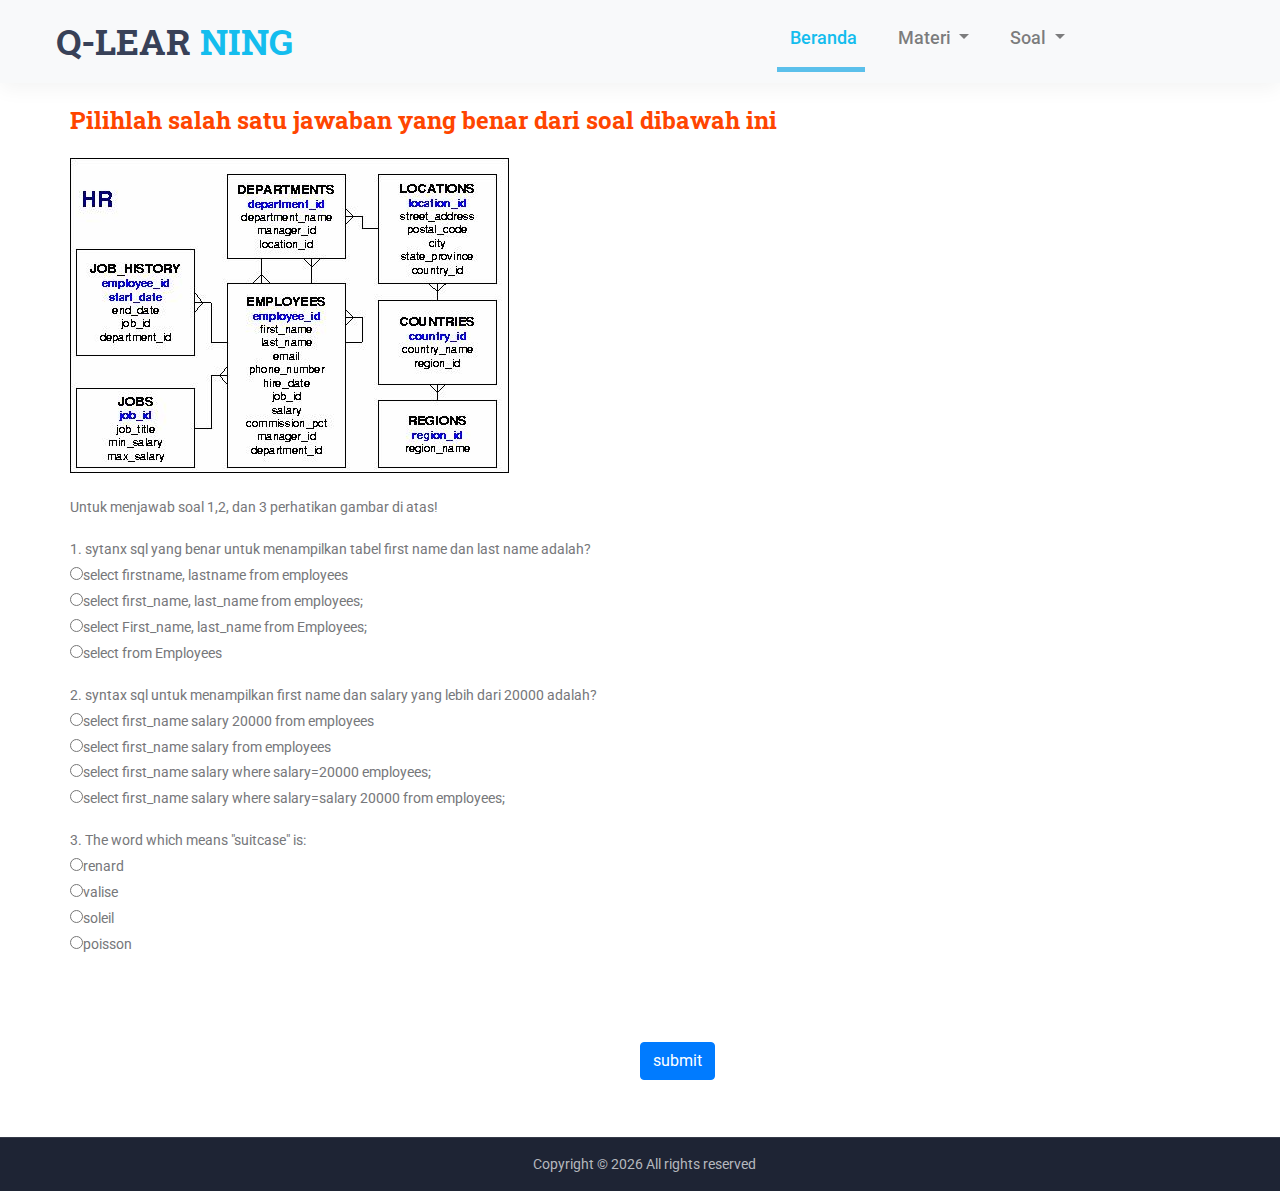
<file: Q Learning/soal-query-dasar.html>
<!DOCTYPE html>
<html lang="en">

<head>
	<title>Q-Learning</title>
	<meta charset="utf-8">
	<meta http-equiv="X-UA-Compatible" content="IE=edge">
	<meta name="description" content="Unicat project">
	<meta name="viewport" content="width=device-width, initial-scale=1">
	<link rel="stylesheet" type="text/css" href="styles/bootstrap4/bootstrap.min.css">
	<link href="plugins/font-awesome-4.7.0/css/font-awesome.min.css" rel="stylesheet" type="text/css">
	<link rel="stylesheet" type="text/css" href="plugins/OwlCarousel2-2.2.1/owl.carousel.css">
	<link rel="stylesheet" type="text/css" href="plugins/OwlCarousel2-2.2.1/owl.theme.default.css">
	<link rel="stylesheet" type="text/css" href="plugins/OwlCarousel2-2.2.1/animate.css">
	<link rel="stylesheet" type="text/css" href="styles/main_styles.css">
	<link rel="stylesheet" type="text/css" href="styles/responsive.css">
	<link rel="stylesheet" type="text/css" href="styles/dropdown.css">
</head>
<style>
	.margin1 {
		margin-left: 20px;
	}

	.font1 {
		font-size: 18px;
		font-weight: 500;
	}

	.navbar-nav li.active {
		border-bottom: 5px solid #5BC0EB;
	}
</style>

<body>

	<div class="super_container">

		<!-- Header -->

		<header class="header">

			<!-- Top Bar -->


			<!-- Header Content -->
			<nav class="navbar navbar-expand-lg navbar-light bg-light">
				<div class="container-fluid">
					<div class="container-fluid">
						<div class="row">
							<div class="col-lg-7 col-md-7 col-sm-7">
								<a href="#">
									<div style="margin: 20px 10px;" class="logo_text">Q-LEAR
										<span>NING</span>
									</div>
								</a>
							</div>
							<div class="col-lg-5 col-md-5 col-sm-5">
								<ul class="nav justify-content-end">
									<li class="nav-item">
										<button class="navbar-toggler" type="button" data-toggle="collapse" data-target="#navbarSupportedContent" aria-controls="navbarSupportedContent"
										    aria-expanded="false" aria-label="Toggle navigation">
											<span class="navbar-toggler-icon"></span>
										</button>
									</li>
								</ul>
								<div class="collapse navbar-collapse" id="navbarSupportedContent">
									<ul class="navbar-nav">
										<li class="nav-item active margin1">
											<a class="nav-link dropbtn font1" style="color:#14bdee;" href="index.html">Beranda
												<span class="sr-only">(current)</span>
											</a>
										</li>
										<li class="nav-item dropdown margin1">
											<a class="nav-link dropbtn dropdown-toggle font1" href="#" id="navbarDropdown" data-toggle="dropdown" aria-haspopup="true"
											    aria-expanded="false">
												Materi
											</a>
											<ul class="dropdown-menu dropdown-content" aria-labelledby="navbarDropdown">
												<li class="dropdown-submenu pull-left">
													<a class="dropdown-item" tabindex="-1" href="#">Basic Query</a>
													<ul class="dropdown-menu" role="menu">
														<li class="dropdown-item" style="padding:0%">
															<a href="pengenalan.html">Pengenalan</a>
														</li>
														<li class="dropdown-divider"></li>
														<li class="dropdown-item" style="padding:0%">
															<a href="mater-query-dasar.html">Select</a>
														</li>
														<li class="dropdown-divider"></li>
														<li class="dropdown-item" style="padding:0%">
															<a href="materi-operator.html">Operator</a>
														</li>
														<li class="dropdown-divider"></li>
														<li class="dropdown-item" style="padding:0%">
															<a href="materi-fungsi.html">Fungsi</a>
														</li>
														<li class="dropdown-divider"></li>
														<li class="dropdown-item" style="padding:0%">
															<a href="materi-kondisional.html">Kondisional</a>
														</li>
														<li class="dropdown-divider"></li>
														<li class="dropdown-item" style="padding:0%">
															<a href="#">Order By</a>
														</li>
													</ul>
												</li>
												<li class="dropdown-submenu pull-left">
													<a class="dropdown-item" href="#">Intermediate Query</a>
													<ul class="dropdown-menu" role="menu">
														<li class="dropdown-item" style="padding:0%">
															<a href="#">Pengenalan</a>
														</li>
														<li class="dropdown-divider"></li>
														<li class="dropdown-item" style="padding:0%">
															<a href="#">Inner Join</a>
														</li>
														<li class="dropdown-divider"></li>
														<li class="dropdown-item" style="padding:0%">
															<a href="#">Natural Join</a>
														</li>
														<li class="dropdown-divider"></li>
														<li class="dropdown-item" style="padding:0%">
															<a href="#">Cross Join</a>
														</li>
													</ul>
												</li>
											</ul>
										</li>
										<li class="nav-item dropdown margin1">
											<a class="nav-link dropbtn dropdown-toggle font1" href="#" id="navbarDropdown" role="button" data-toggle="dropdown" aria-haspopup="true"
											    aria-expanded="false">
												Soal
											</a>
											<div class="dropdown-menu dropdown-content" aria-labelledby="navbarDropdown">
												<a class="dropdown-item" href="soal-query-dasar.html">Basic Query</a>
												<a class="dropdown-item" href="#">Intermediate Query</a>
											</div>
										</li>
									</ul>
								</div>
							</div>
						</div>
					</div>
				</div>
			</nav>
			<!-- <div class="header_container">
			<div class="container">
				<div class="row">
					<div class="col">
						<div class="header_content d-flex flex-row align-items-center justify-content-start">
							<div class="logo_container">
								<a href="#">
									<div class="logo_text">Q-LEAR<span>NING</span></div>
								</a>
							</div>
							<nav class="main_nav_container ml-auto navbar-fixed-top">
								<ul class="main_nav">
									<li><a href="index.html">Beranda</a></li>
									<div class="dropdown">
									  <li>
											<a href="#" class="dropbtn ">Materi <i class="fa fa-caret-down"></i></a>
										</li>
									  <div class="dropdown-content">
									    <a href="pengenalan.html">Pengenalan</a>
									    <a href="mater-query-dasar.html">Query Dasar</a>
									    <a href="materi-intermediette-query.html">Intermediete Query</a>

									  </div>
									</div>
									<div class="dropdown">
										<li>
											<a href="#" class="dropbtn"style="color:#14bdee;">Soal <i class="fa fa-caret-down"></i></a>
										</li>
										<div class="dropdown-content">
                      <a href="soal-query-dasar.html"style="color:#14bdee;">Query Dasar</a>
                      <a href="soal-intermediette-query.html">Intermediette Query</a>

										</div>
								</ul>
							</nav>

						</div>
					</div>
				</div>
			</div>
		</div> -->

			<!-- Header Search Panel -->
			<div class="header_search_container">
				<div class="container">
					<div class="row">
						<div class="col">
							<div class="header_search_content d-flex flex-row align-items-center justify-content-end">
								<form action="#" class="header_search_form">
									<input type="search" class="search_input" placeholder="Search" required="required">
									<button class="header_search_button d-flex flex-column align-items-center justify-content-center">
										<i class="fa fa-search" aria-hidden="true"></i>
									</button>
								</form>
							</div>
						</div>
					</div>
				</div>
			</div>
		</header>

		<!-- Menu -->

		<div class="menu d-flex flex-column align-items-end justify-content-start text-right menu_mm trans_400">
			<div class="menu_close_container">
				<div class="menu_close">
					<div></div>
					<div></div>
				</div>
			</div>

			<nav class="menu_nav">

			</nav>
		</div>

		<!-- Home -->

		<!-- Home Slider Item -->
		<div class="owl-item">
			<div class="home_background" style="background-image:url(images/home_slider_1.jpg)"></div>
			<div class="home_slider_content">
				<div class="container">
					<div class="row">
						<div class="col text-center">
							<div class="home_slider_title">The Premium System Education</div>
							<div class="home_slider_subtitle">Future Of Education Technology</div>
							<div class="home_slider_form_container">
								<form action="#" id="home_search_form_2" class="home_search_form d-flex flex-lg-row flex-column align-items-center justify-content-between">
									<div class="d-flex flex-row align-items-center justify-content-start">
										<input type="search" class="home_search_input" placeholder="Keyword Search" required="required">
										<select class="dropdown_item_select home_search_input">
											<option>Category Courses</option>
											<option>Category</option>
											<option>Category</option>
										</select>
										<select class="dropdown_item_select home_search_input">
											<option>Select Price Type</option>
											<option>Price Type</option>
											<option>Price Type</option>
										</select>
									</div>
									<button type="submit" class="home_search_button">search</button>
								</form>
							</div>
						</div>
					</div>
				</div>
			</div>
		</div>

		<!-- Home Slider Item -->
		<div class="owl-item">
			<div class="home_background" style="background-image:url(images/home_slider_1.jpg)"></div>
			<div class="home_slider_content">
				<div class="container">
					<div class="row">
						<div class="col text-center">
							<div class="home_slider_title">The Premium System Education</div>
							<div class="home_slider_subtitle">Future Of Education Technology</div>
							<div class="home_slider_form_container">
								<form action="#" id="home_search_form_3" class="home_search_form d-flex flex-lg-row flex-column align-items-center justify-content-between">
									<div class="d-flex flex-row align-items-center justify-content-start">
										<input type="search" class="home_search_input" placeholder="Keyword Search" required="required">
										<select class="dropdown_item_select home_search_input">
											<option>Category Courses</option>
											<option>Category</option>
											<option>Category</option>
										</select>
										<select class="dropdown_item_select home_search_input">
											<option>Select Price Type</option>
											<option>Price Type</option>
											<option>Price Type</option>
										</select>
									</div>
									<button type="submit" class="home_search_button">search</button>
								</form>
							</div>
						</div>
					</div>
				</div>
			</div>
		</div>

	</div>
	</div>

	<!-- Home Slider Nav -->


	</div>

	<!-- Features -->

	Copy the entire text BELOW THIS STATEMENT. Then replace the text in pink with your own text, while leaving the blue text
	intact. Save the document as "documentname.html" (e.g., quiz1.html), and you are ready to post it on your server!
	

	

		<div class="container" style="margin-top : 5%">
			<h3 style="color:orangered;">Pilihlah salah satu jawaban yang benar dari soal dibawah ini </h3>
			<form  action="#" enctype="text/plain" onsubmit="return checkSoal(this)">

				<img src="images/sc_CASETools2_image004.jpg" style="margin-top:2%;margin-bottom:2%;">
				<p>Untuk menjawab soal 1,2, dan 3 perhatikan gambar di atas! </p>
				<P id="p1" > 1. sytanx sql yang benar untuk menampilkan tabel first name dan last name adalah?
					<BR>
					<input type="radio" name="soal1" value="A">select firstname, lastname from employees
					<BR>
					<input type="radio" name="soal1" value="B">select first_name, last_name from employees;
					<BR>
					<input type="radio" name="soal1" value="C">select First_name, last_name from Employees;
					<BR>
					<input type="radio" name="soal1" value="D">select from Employees
					<BR>
				</p>

				<P id="p2"> 2. syntax sql untuk menampilkan first name dan salary yang lebih dari 20000 adalah?
					<BR>
					<input type="radio" name="soal2" value="A">select first_name salary 20000 from employees
					<BR>
					<input type="radio" name="soal2" value="B">select first_name salary from employees
					<BR>
					<input type="radio" name="soal2" value="C">select first_name salary where salary=20000 employees;
					<BR>
					<input type="radio" name="soal2" value="D">select first_name salary where salary=salary 20000 from employees;
					<BR>
				</p>

				<P id="p3" >3. The word which means "suitcase" is:
					<BR>
					<input type="radio" name="soal3" value="A">renard
					<BR>
					<input type="radio" name="soal3" value="B">valise
					<BR>
					<input type="radio" name="soal3" value="C">soleil
					<BR>
					<input type="radio" name="soal3" value="D">poisson
					<BR>
				</p>

				<br>
				<br>
				<br>
				<br>
				<input type="submit" value="submit" class="btn btn-primary" style="margin-left:50%; margin-bottom:5%;">

			</form>
		</div>

	


	<!-- Features Item -->


	</div>
	</div>
	</div>

	<!-- Popular Courses -->

	<footer class="footer">
		<div class="copyright d-flex flex-lg-row flex-column align-items-center justify-content-start">
			<div class="cr_text offset-md-5">
				<!-- Link back to Colorlib can't be removed. Template is licensed under CC BY 3.0. -->
				Copyright &copy;
				<script>
					document.write(new Date().getFullYear());
				</script> All rights reserved </a>
				<!-- Link back to Colorlib can't be removed. Template is licensed under CC BY 3.0. -->
			</div>
		</div>

	</footer>


	<script src="js/jquery-3.2.1.min.js"></script>
	<script src="styles/bootstrap4/popper.js"></script>
	<script src="styles/bootstrap4/bootstrap.min.js"></script>
	<script src="plugins/greensock/TweenMax.min.js"></script>
	<script src="plugins/greensock/TimelineMax.min.js"></script>
	<script src="plugins/scrollmagic/ScrollMagic.min.js"></script>
	<script src="plugins/greensock/animation.gsap.min.js"></script>
	<script src="plugins/greensock/ScrollToPlugin.min.js"></script>
	<script src="plugins/OwlCarousel2-2.2.1/owl.carousel.js"></script>
	<script src="plugins/easing/easing.js"></script>
	<script src="plugins/parallax-js-master/parallax.min.js"></script>
	<script src="js/custom.js"></script>
</body>
<script>
	function checkSoal(tform){
		var jwb1 = document.querySelector('input[name="soal1"]:checked').value;
		var jwb2 = document.querySelector('input[name="soal2"]:checked').value;
		var jwb3 = document.querySelector('input[name="soal3"]:checked').value;
		var status = new Array();
		var jum;
		if (jwb1 == "A" ){
			status[0]="BENAR";
		} else {
			status[0]="SALAH";
		};
		if (jwb2 == "B"){
			status[1]="BENAR";
			hasil
		} else {
			status[1]="SALAH";
		};
		if (jwb3 == "C"){
			status[2]="BENAR";
		}else {
			status[2]="SALAH";
		};
		
		//document.getElementById("p"+jum.toString()).innerHTML="No " + jum + "  " + status[0] + "<br/>";
		for (var i=0; i<status.length; i++) {
			jum = i+1;
  			document.getElementById("p"+jum.toString()).innerHTML=jum+". " + status[i] + "<br/>";

		}
		
	}
	</script>

</html>
</file>
<file: Q Learning/plugins/colorbox/colorbox.css>
/*
    Colorbox Core Style:
    The following CSS is consistent between example themes and should not be altered.
*/
#colorbox, #cboxOverlay, #cboxWrapper{position:absolute; top:0; left:0; z-index:9999; overflow:hidden; -webkit-transform: translate3d(0,0,0);}
#cboxWrapper {max-width:none;}
#cboxOverlay{position:fixed; width:100%; height:100%;}
#cboxMiddleLeft, #cboxBottomLeft{clear:left;}
#cboxContent{position:relative;}
#cboxLoadedContent{overflow:auto; -webkit-overflow-scrolling: touch;}
#cboxTitle{margin:0;}
#cboxLoadingOverlay, #cboxLoadingGraphic{position:absolute; top:0; left:0; width:100%; height:100%;}
#cboxPrevious, #cboxNext, #cboxClose, #cboxSlideshow{cursor:pointer;}
.cboxPhoto{float:left; margin:auto; border:0; display:block; max-width:none; -ms-interpolation-mode:bicubic;}
.cboxIframe{width:100%; height:100%; display:block; border:0; padding:0; margin:0;}
#colorbox, #cboxContent, #cboxLoadedContent{box-sizing:content-box; -moz-box-sizing:content-box; -webkit-box-sizing:content-box;}

/* 
    User Style:
    Change the following styles to modify the appearance of Colorbox.  They are
    ordered & tabbed in a way that represents the nesting of the generated HTML.
*/
#cboxOverlay
{
    /*background:url(images/overlay.png) repeat 0 0;*/
    background: rgba(0,0,0,0.95);
    opacity: 0.9; filter: alpha(opacity = 90);
}
#colorbox{outline:0;}
    #cboxTopLeft{width:21px; height:21px; background:url(images/controls.png) no-repeat -101px 0;}
    #cboxTopRight{width:21px; height:21px; background:url(images/controls.png) no-repeat -130px 0;}
    #cboxBottomLeft{width:21px; height:21px; background:url(images/controls.png) no-repeat -101px -29px;}
    #cboxBottomRight{width:21px; height:21px; background:url(images/controls.png) no-repeat -130px -29px;}
    #cboxMiddleLeft{width:21px; background:url(images/controls.png) left top repeat-y;}
    #cboxMiddleRight{width:21px; background:url(images/controls.png) right top repeat-y;}
    #cboxTopCenter{height:21px; background:url(images/border.png) 0 0 repeat-x;}
    #cboxBottomCenter{height:21px; background:url(images/border.png) 0 -29px repeat-x;}
    #cboxContent{background:#fff; overflow:hidden;}
        .cboxIframe{background:#fff;}
        #cboxError{padding:50px; border:1px solid #ccc;}
        #cboxLoadedContent{margin-bottom:28px;}
        #cboxTitle{position:absolute; bottom:4px; left:0; text-align:center; width:100%; color:#949494;}
        #cboxCurrent{position:absolute; bottom:4px; left:58px; color:#949494;}
        #cboxLoadingOverlay{background:url(images/loading_background.png) no-repeat center center;}
        #cboxLoadingGraphic{background:url(images/loading.gif) no-repeat center center;}

        /* these elements are buttons, and may need to have additional styles reset to avoid unwanted base styles */
        #cboxPrevious, #cboxNext, #cboxSlideshow, #cboxClose {border:0; padding:0; margin:0; overflow:visible; width:auto; background:none; }
        
        /* avoid outlines on :active (mouseclick), but preserve outlines on :focus (tabbed navigating) */
        #cboxPrevious:active, #cboxNext:active, #cboxSlideshow:active, #cboxClose:active {outline:0;}

        #cboxSlideshow{position:absolute; bottom:4px; right:30px; color:#0092ef;}
        #cboxPrevious{position:absolute; bottom:0; left:0; background:url(images/controls.png) no-repeat -75px 0; width:25px; height:25px; text-indent:-9999px;}
        #cboxPrevious:hover{background-position:-75px -25px;}
        #cboxNext{position:absolute; bottom:0; left:27px; background:url(images/controls.png) no-repeat -50px 0; width:25px; height:25px; text-indent:-9999px;}
        #cboxNext:hover{background-position:-50px -25px;}
        #cboxClose{position:absolute; bottom:0; right:0; background:url(images/controls.png) no-repeat -25px 0; width:25px; height:25px; text-indent:-9999px;}
        #cboxClose:hover{background-position:-25px -25px;}

/*
  The following fixes a problem where IE7 and IE8 replace a PNG's alpha transparency with a black fill
  when an alpha filter (opacity change) is set on the element or ancestor element.  This style is not applied to or needed in IE9.
  See: http://jacklmoore.com/notes/ie-transparency-problems/
*/
.cboxIE #cboxTopLeft,
.cboxIE #cboxTopCenter,
.cboxIE #cboxTopRight,
.cboxIE #cboxBottomLeft,
.cboxIE #cboxBottomCenter,
.cboxIE #cboxBottomRight,
.cboxIE #cboxMiddleLeft,
.cboxIE #cboxMiddleRight {
    filter: progid:DXImageTransform.Microsoft.gradient(startColorstr=#00FFFFFF,endColorstr=#00FFFFFF);
}
</file>
<file: Q Learning/styles/about.css>
@charset "utf-8";
/* CSS Document */

/******************************

[Table of Contents]

1. Fonts
2. Body and some general stuff
3. Header
	3.1 Top Bar
	3.2 Header Content
	3.3 Logo
	3.4 Main Nav
	3.5 Hamburger
4. Menu
5. Section
6. Home
7. About
8. Feature
9. Team
10. Counter
11. Partners
12. Footer



******************************/

/***********
1. Fonts
***********/

@import url('https://fonts.googleapis.com/css?family=Roboto+Slab:400,700|Roboto:300,400,500,700,900');

/*********************************
2. Body and some general stuff
*********************************/

*
{
	margin: 0;
	padding: 0;
	-webkit-font-smoothing: antialiased;
	-webkit-text-shadow: rgba(0,0,0,.01) 0 0 1px;
	text-shadow: rgba(0,0,0,.01) 0 0 1px;
}
body
{
	font-family: 'Roboto', sans-serif;
	font-size: 14px;
	font-weight: 400;
	background: #FFFFFF;
	color: #a5a5a5;
}
div
{
	display: block;
	position: relative;
	-webkit-box-sizing: border-box;
    -moz-box-sizing: border-box;
    box-sizing: border-box;
}
ul
{
	list-style: none;
	margin-bottom: 0px;
}
p
{
	font-family: 'Roboto', sans-serif;
	font-size: 14px;
	line-height: 1.85;
	font-weight: 400;
	color: #76777a;
	-webkit-font-smoothing: antialiased;
	-webkit-text-shadow: rgba(0,0,0,.01) 0 0 1px;
	text-shadow: rgba(0,0,0,.01) 0 0 1px;
}
p a
{
	display: inline;
	position: relative;
	color: inherit;
	border-bottom: solid 1px #ffa07f;
	-webkit-transition: all 200ms ease;
	-moz-transition: all 200ms ease;
	-ms-transition: all 200ms ease;
	-o-transition: all 200ms ease;
	transition: all 200ms ease;
}
p:last-of-type
{
	margin-bottom: 0;
}
a, a:hover, a:visited, a:active, a:link
{
	text-decoration: none;
	-webkit-font-smoothing: antialiased;
	-webkit-text-shadow: rgba(0,0,0,.01) 0 0 1px;
	text-shadow: rgba(0,0,0,.01) 0 0 1px;
}
p a:active
{
	position: relative;
	color: #FF6347;
}
p a:hover
{
	color: #FFFFFF;
	background: #ffa07f;
}
p a:hover::after
{
	opacity: 0.2;
}
::selection
{

}
p::selection
{

}
h1{font-size: 48px;}
h2{font-size: 36px;}
h3{font-size: 24px;}
h4{font-size: 18px;}
h5{font-size: 14px;}
h1, h2, h3, h4, h5, h6
{
	font-family: 'Roboto Slab', serif;
	font-weight: 700;
	-webkit-font-smoothing: antialiased;
	-webkit-text-shadow: rgba(0,0,0,.01) 0 0 1px;
	text-shadow: rgba(0,0,0,.01) 0 0 1px;
	color: #384158;
	margin-bottom: 0;
}
h1::selection,
h2::selection,
h3::selection,
h4::selection,
h5::selection,
h6::selection
{

}
.form-control
{
	color: #db5246;
}
section
{
	display: block;
	position: relative;
	box-sizing: border-box;
}
.clear
{
	clear: both;
}
.clearfix::before, .clearfix::after
{
	content: "";
	display: table;
}
.clearfix::after
{
	clear: both;
}
.clearfix
{
	zoom: 1;
}
.float_left
{
	float: left;
}
.float_right
{
	float: right;
}
.trans_200
{
	-webkit-transition: all 200ms ease;
	-moz-transition: all 200ms ease;
	-ms-transition: all 200ms ease;
	-o-transition: all 200ms ease;
	transition: all 200ms ease;
}
.trans_300
{
	-webkit-transition: all 300ms ease;
	-moz-transition: all 300ms ease;
	-ms-transition: all 300ms ease;
	-o-transition: all 300ms ease;
	transition: all 300ms ease;
}
.trans_400
{
	-webkit-transition: all 400ms ease;
	-moz-transition: all 400ms ease;
	-ms-transition: all 400ms ease;
	-o-transition: all 400ms ease;
	transition: all 400ms ease;
}
.trans_500
{
	-webkit-transition: all 500ms ease;
	-moz-transition: all 500ms ease;
	-ms-transition: all 500ms ease;
	-o-transition: all 500ms ease;
	transition: all 500ms ease;
}
.fill_height
{
	height: 100%;
}
.super_container
{
	width: 100%;
	overflow: hidden;
}
.prlx_parent
{
	overflow: hidden;
}
.prlx
{
	height: 130% !important;
}
.parallax-window
{
    min-height: 400px;
    background: transparent;
}
.nopadding
{
	padding: 0px !important;
}

/*********************************
3. Header
*********************************/

.header
{
	position: fixed;
	top: 0;
	left: 0;
	width: 100%;
	z-index: 100;
	box-shadow: 0px 5px 20px rgba(0,0,0,0.05);
	-webkit-transition: all 200ms ease;
	-moz-transition: all 200ms ease;
	-ms-transition: all 200ms ease;
	-o-transition: all 200ms ease;
	transition: all 200ms ease;
}
.header.scrolled
{
	top: -40px;
}

/*********************************
3.1 Top Bar
*********************************/

.top_bar
{
	width: 100%;
	background: #14bdee;
}
.header.scrolled .top_bar
{

}
.top_bar_container
{
	width: 100%;
	height: 100%;
}
.top_bar_content
{
	width: 100%;
	height: 40px;
}
.top_bar_contact_list li
{
	display: inline-block;
}
.question
{
	font-family: 'Roboto Slab', serif;
	font-size: 14px;
	color: #FFFFFF;
	margin-left: 0px;
}
.top_bar_contact_list li i,
.top_bar_contact_list li > div
{
	display: inline-block;
	font-size: 14px;
	color: #FFFFFF;
}
.top_bar_contact_list li > div
{
	margin-left: 1px;
}
.top_bar_contact_list li:not(:last-child)
{
	margin-right: 21px;
}
.top_bar_login
{
	height: 100%;
}
.login_button
{
	width: 160px;
	height: 100%;
	background: #f3f3f3;
	text-align: center;
}
.login_button a
{
	display: block;
	font-size: 14px;
	font-weight: 500;
	line-height: 40px;
	color: #384158;
}

/*********************************
3.2 Header Content
*********************************/

.header_container
{
	width: 100%;
	background: #FFFFFF;
}
.header_content
{
	height: 90px;
	-webkit-transition: all 200ms ease;
	-moz-transition: all 200ms ease;
	-ms-transition: all 200ms ease;
	-o-transition: all 200ms ease;
	transition: all 200ms ease;
}
.header.scrolled .header_content
{
	height: 80px;
}

/*********************************
3.3 Logo
*********************************/

.logo,
.logo_text
{
	display: inline-block;
}
.logo
{
	width: 60px;
	height: 60px;
	-webkit-transition: all 200ms ease;
	-moz-transition: all 200ms ease;
	-ms-transition: all 200ms ease;
	-o-transition: all 200ms ease;
	transition: all 200ms ease;
}
.logo img
{
	max-width: 100%;
}
.logo_text
{
	font-family: 'Roboto Slab', serif;
	font-size: 36px;
	font-weight: 700;
	line-height: 0.75;
	color: #384158;
	vertical-align: middle;
	margin-left: 4px; 
	-webkit-transition: all 200ms ease;
	-moz-transition: all 200ms ease;
	-ms-transition: all 200ms ease;
	-o-transition: all 200ms ease;
	transition: all 200ms ease;
}
.logo_text span
{
	color: #14bdee;
}
.header.scrolled .logo
{
	width: 40px;
	height: 40px;
}
.header.scrolled .logo_text
{
	font-size: 24px;
}

/*********************************
3.4 Main Nav
*********************************/

.main_nav_contaner
{

}
.main_nav,
.search_button,
.shopping_cart
{
	display: inline-block;
}
.main_nav li
{
	display: inline-block;
	position: relative;
}
.main_nav li:not(:last-child)
{
	margin-right: 44px;
}
.main_nav li a
{
	font-size: 18px;
	font-weight: 500;
	color: #384158;
	-webkit-transition: all 200ms ease;
	-moz-transition: all 200ms ease;
	-ms-transition: all 200ms ease;
	-o-transition: all 200ms ease;
	transition: all 200ms ease;
}
.main_nav li a:hover,
.main_nav li.active a
{
	color: #14bdee;
}
.main_nav li.active::after
{
	display: block;
	position: absolute;
	bottom: -2px;
	left: 0;
	width: 100%;
	height: 2px;
	background: #14bdee;
	content: '';
}
.search_button
{
	margin-left: 46px;
	cursor: pointer;
}
.shopping_cart
{
	margin-left: 23px;
	cursor: pointer;
}
.search_button i,
.shopping_cart i
{
	font-size: 18px;
	color: #181818;
	-webkit-transition: all 200ms ease;
	-moz-transition: all 200ms ease;
	-ms-transition: all 200ms ease;
	-o-transition: all 200ms ease;
	transition: all 200ms ease;
}
.search_button:hover i,
.shopping_cart:hover i
{
	color: #14bdee;
}
.header_search_form
{
	display: block;
	position: relative;
	width: 40%;
}
.header_search_container
{
	position: absolute;
	bottom: 0px;
	left: 0px;
	width: 100%;
	background: #14bdee;
	z-index: -1;
	opacity: 0;
	-webkit-transition: all 400ms ease;
	-moz-transition: all 400ms ease;
	-ms-transition: all 400ms ease;
	-o-transition: all 400ms ease;
	transition: all 400ms ease;
}
.header_search_container.active
{
	bottom: -73px;
	opacity: 1;
}
.header_search_content
{
	width: 100%;
	height: 73px;
}
.search_input
{
	width: 100%;
	height: 40px;
	border: none;
	outline: none;
	padding-left: 20px;
}
.header_search_button
{
	position: absolute;
	top: 0;
	right: 0;
	width: 40px;
	height: 100%;
	border: none;
	outline: none;
	cursor: pointer;
}

/*********************************
3.5 Hamburger
*********************************/

.hamburger_container
{

}
.hamburger
{
	display: none;
	cursor: pointer;
}
.hamburger i
{
	font-size: 20px;
	color: #353535;
	-webkit-transition: all 200ms ease;
	-moz-transition: all 200ms ease;
	-ms-transition: all 200ms ease;
	-o-transition: all 200ms ease;
	transition: all 200ms ease;
}
.hamburger:hover i
{
	color: #14bdee;
}

/*********************************
4. Menu
*********************************/

.menu
{
	position: fixed;
	top: 0;
	right: -400px;
	width: 400px;
	height: 100vh;
	background: #FFFFFF;
	z-index: 101;
	padding-right: 60px;
	padding-top: 87px;
	padding-left: 50px;
}
.menu .logo a
{
	color: #000000;
}
.menu.active
{
	right: 0;
}
.menu_close_container
{
	position: absolute;
	top: 30px;
	right: 60px;
	width: 18px;
	height: 18px;
	transform-origin: center center;
	-webkit-transform: rotate(45deg);
	-moz-transform: rotate(45deg);
	-ms-transform: rotate(45deg);
	-o-transform: rotate(45deg);
	transform: rotate(45deg);
	cursor: pointer;
}
.menu_close
{
	width: 100%;
	height: 100%;
	transform-style: preserve-3D;
}
.menu_close div
{
	width: 100%;
	height: 2px;
	background: #232323;
	top: 8px;
	-webkit-transition: all 200ms ease;
	-moz-transition: all 200ms ease;
	-ms-transition: all 200ms ease;
	-o-transition: all 200ms ease;
	transition: all 200ms ease;
}
.menu_close div:last-of-type
{
	-webkit-transform: rotate(90deg) translateX(-2px);
	-moz-transform: rotate(90deg) translateX(-2px);
	-ms-transform: rotate(90deg) translateX(-2px);
	-o-transform: rotate(90deg) translateX(-2px);
	transform: rotate(90deg) translateX(-2px);
	transform-origin: center;
}
.menu_close:hover div
{
	background: #937c6f;
}
.menu .logo
{
	margin-bottom: 60px;
}
.menu_nav ul li
{
	margin-bottom: 9px;
}
.menu_nav ul li a
{
	font-family: 'Roboto', sans-serif;
	font-size: 14px;
	text-transform: uppercase;
	color: rgba(0,0,0,1);
	font-weight: 700;
	letter-spacing: 0.1em;
	-webkit-transition: all 200ms ease;
	-moz-transition: all 200ms ease;
	-ms-transition: all 200ms ease;
	-o-transition: all 200ms ease;
	transition: all 200ms ease;
}
.menu_nav ul li a:hover
{
	color: #14bdee;
}
.menu .search
{
	width: 100%;
	margin-bottom: 67px;
}
.search
{
	display: inline-block;
	width: 400px;
	-webkit-transform: translateY(2px);
	-moz-transform: translateY(2px);
	-ms-transform: translateY(2px);
	-o-transform: translateY(2px);
	transform: translateY(2px);
}
.menu .header_search_form
{
	width: 100%;
}
.search form
{
	position: relative;
}
.menu .search_input
{
	width: 100%;
	height: 40px;
	background: rgba(0,0,0,0.1);
	border-radius: 3px;
	border: none;
	outline: none;
	padding-left: 15px;
	color: rgba(0,0,0,0.5);
}
.menu .search_input::-webkit-input-placeholder
{
	font-family: 'Roboto', sans-serif;
	font-size: 14px !important;
	font-weight: 400 !important;
	color: rgba(0,0,0,0.4) !important;
}
.menu .search_input:-moz-placeholder
{
	font-family: 'Roboto', sans-serif;
	font-size: 14px !important;
	font-weight: 400 !important;
	color: rgba(0,0,0,0.4) !important;
}
.menu .search_input::-moz-placeholder
{
	font-family: 'Roboto', sans-serif;
	font-size: 14px !important;
	font-weight: 400 !important;
	color: rgba(0,0,0,0.4) !important;
}
.menu .search_input:-ms-input-placeholder
{
	font-family: 'Roboto', sans-serif;
	font-size: 14px !important;
	font-weight: 400 !important;
	color: rgba(0,0,0,0.4) !important;
}
.menu .search_input::input-placeholder
{
	font-family: 'Roboto', sans-serif;
	font-size: 14px !important;
	font-weight: 400 !important;
	color: rgba(0,0,0,0.4) !important;
}

/*********************************
5. Section
*********************************/

.section_title_container
{
	max-width: 600px;
	margin: 0 auto;
}
.section_title
{
	line-height: 1.2;
}
.section_subtitle
{
	line-height: 1.85;
	margin-top: 14px;
}
.section_background
{
	position: absolute;
	top: 0;
	left: 0;
	width: 100%;
	height: 100%;
}

/*********************************
6. Home
*********************************/

.home
{
	width: 100%;
	height: 120px;
	background: #f2f4f5;
	border-bottom: solid 1px #edeff0;
}
.breadcrumbs_container
{
	position: absolute;
	left: 0;
	bottom: 0;
	width: 100%;
	padding-bottom: 13px;
	padding-left: 3px;
}
.breadcrumbs ul li
{
	display: inline-block;
	position: relative;
}
.breadcrumbs ul li:not(:last-child)::after
{
	display: inline-block;
	font-family: 'FontAwesome';
	content: '\f105';
	margin-left: 7px;
	margin-right: 4px;
	color: #384158;
}
.breadcrumbs ul li a
{
	font-size: 14px;
	font-weight: 400;
	color: #384158;
	-webkit-transition: all 200ms ease;
	-moz-transition: all 200ms ease;
	-ms-transition: all 200ms ease;
	-o-transition: all 200ms ease;
	transition: all 200ms ease;
}
.breadcrumbs ul li a:hover
{
	color: #14bdee;
}

/*********************************
7. About
*********************************/

.about
{
	width: 100%;
	padding-top: 93px;
	padding-bottom: 100px;
	background: #FFFFFF;
}
.about_row
{
	margin-top: 56px;
}
.about_col_left
{
	padding-right: 25px;
}
.about_col_right
{
	padding-left: 25px;
}
.about_col_middle
{
	padding-left: 20px;
	padding-right: 20px;
}
.about_item_image
{
	width: 100%;
	overflow: hidden;
}
.about_item_image img
{
	max-width: 100%;
	-webkit-transition: all 2000ms ease;
	-moz-transition: all 2000ms ease;
	-ms-transition: all 2000ms ease;
	-o-transition: all 2000ms ease;
	transition: all 2000ms ease;
}
.about_item:hover .about_item_image img
{
	-webkit-transform: scale(1.1);
	-moz-transform: scale(1.1);
	-ms-transform: scale(1.1);
	-o-transform: scale(1.1);
	transform: scale(1.1);
}
.about_item_title
{
	margin-top: 22px;
}
.about_item_title a
{
	font-family: 'Roboto Slab', serif;
	font-size: 20px;
	font-weight: 700;
	color: #384158;
	-webkit-transition: all 200ms ease;
	-moz-transition: all 200ms ease;
	-ms-transition: all 200ms ease;
	-o-transition: all 200ms ease;
	transition: all 200ms ease;
}
.about_item_title a:hover
{
	color: #14bdee;
}
.about_item_text
{
	margin-top: 12px;
}
.about_item_text
{
	line-height: 2;
}

/*********************************
8. Feature
*********************************/

.feature
{
	width: 100%;
	padding-top: 93px;
	padding-bottom: 100px;
}
.feature_background
{
	position: absolute;
	top: 0;
	left: 0;
	width: 100%;
	height: 100%;
	background-repeat: no-repeat;
	background-size: cover;
	background-position: center center;
}
.feature_row
{
	margin-top: 72px;
}
.feature_content
{
	padding-right: 54px;
}
.elements_accordions
{

}
.accordion_container
{
	background: #FFFFFF;
	border-radius: 6px;
	box-shadow: 0px 1px 10px rgba(0,0,0,0.1);
	padding-left: 30px;
	padding-right: 30px;
	padding-top: 13px;
	padding-bottom: 4px;
}
.accordion_container:not(:last-child)
{
	margin-bottom: 10px;
}
.accordion
{
	width: 100%;
	padding-left: 27px;
	cursor: pointer;
	color: #000000;
	font-size: 14px;
	font-weight: 500;
	-webkit-transition: all 200ms ease;
	-moz-transition: all 200ms ease;
	-ms-transition: all 200ms ease;
	-o-transition: all 200ms ease;
	transition: all 200ms ease;
}
.accordion div
{
	max-width: 90%;
	overflow: hidden;
	white-space: nowrap;
	font-family: 'Roboto Slab', serif;
	font-size: 20px;
	font-weight: 700;
	color: #384158;
}
.accordion::before
{
	display: -webkit-box;
	display: -moz-box;
	display: -ms-flexbox;
	display: -webkit-flex;
	display: flex;
	flex-direction: column;
	justify-content: center;
	align-items: center;
	position: absolute;
	top: -1px;
	left: 0;
	height: 100%;
	font-family: 'FontAwesome';
	content: '\f105';
	font-size: 24px;
	color: #384158;
	font-weight: 400;
	-webkit-transition: all 200ms ease;
	-moz-transition: all 200ms ease;
	-ms-transition: all 200ms ease;
	-o-transition: all 200ms ease;
	transition: all 200ms ease;
}
.accordion.active::before
{
	content: '\f107';
	color: #14bdee;
}
.accordion_panel
{
	padding-right: 8px;
	padding-left: 30px;
	padding-top: 9px;
	max-height: 0px;
	overflow: hidden;
	-webkit-transition: all 500ms ease;
	-moz-transition: all 500ms ease;
	-ms-transition: all 500ms ease;
	-o-transition: all 500ms ease;
	transition: all 500ms ease;
}
.accordion.active + .accordion_panel
{
	margin-bottom: 20px;
}
.accordion_panel p
{
	font-size: 14px;
	font-weight: 400;
	color: #76777a;
	line-height: 2;
}
.feature_video
{
	width: calc(100% + 15px);
	left: -15px;
	height: 363px;
	margin-top: -4px;
}
.feature_video_background
{
	position: absolute;
	top: 0;
	left: 0;
	width: 100%;
	height: 100%;
	background-repeat: no-repeat;
	background-size: cover;
	background-position: center center;
	border-radius: 6px;
}
.feature_video_button
{
	display: block;
	width: 60px;
	height: 60px;
	z-index: 10;
	outline: none;
}

/*********************************
9. Team
*********************************/

.team
{
	width: 100%;
	padding-top: 93px;
	padding-bottom: 60px;
	background: #FFFFFF;
}
.team_row
{
	margin-top: 43px;
}
.team_col
{
	margin-bottom: 40px;
}
.team_item
{
	width: 100%;
}
.team_image
{
	width: 180px;
	height: 160px;
	border-radius: 6px;
	overflow: hidden;
	margin-left: auto;
	margin-right: auto;
	margin-bottom: -86px;
	z-index: 5;
}
.team_image img
{
	max-width: 100%;
}
.team_body
{
	width: 100%;
	padding-top: 108px;
	padding-bottom: 24px;
	background: #FFFFFF;
	border-radius: 6px;
	box-shadow: 0px 1px 10px rgba(29,34,47,0.1);
	text-align: center;
	-webkit-transition: all 200ms ease;
	-moz-transition: all 200ms ease;
	-ms-transition: all 200ms ease;
	-o-transition: all 200ms ease;
	transition: all 200ms ease;
}
.team_item:hover .team_body
{
	box-shadow: 0px 5px 40px rgba(29,34,47,0.15);
}
.team_title a
{
	font-family: 'Roboto Slab', serif;
	font-size: 20px;
	font-weight: 700;
	color: #384158;
	-webkit-transition: all 200ms ease;
	-moz-transition: all 200ms ease;
	-ms-transition: all 200ms ease;
	-o-transition: all 200ms ease;
	transition: all 200ms ease;
}
.team_title a:hover
{
	color: #14bdee;
}
.team_subtitle
{
	font-size: 14px;
	font-weight: 400;
	color: #76777a;
	margin-top: 6px;
}
.social_list
{
	margin-top: 16px;
}
.social_list ul li
{
	display: inline-block;
}
.social_list ul li:not(:last-child)
{
	margin-right: 10px;
}
.social_list ul li a i
{
	font-size: 18px;
	color: #76777a;
	-webkit-transition: all 200ms ease;
	-moz-transition: all 200ms ease;
	-ms-transition: all 200ms ease;
	-o-transition: all 200ms ease;
	transition: all 200ms ease;
}
.social_list ul li:hover a i
{
	color: #14bdee;
}
.team_col .team_item
{
	padding-left: 6px;
	padding-right: 6px;
}
.team_col:first-child .team_item
{
	padding-left: 0;
	padding-right: 6px;
}
.team_col:nth-child(4n) .team_item
{
	padding-left: 6px;
	padding-right: 0;
}

/*********************************
10. Counter
*********************************/

.counter
{
	width: 100%;
	background: #FFFFFF;
	z-index: 2;
}
.counter_background
{
	position: absolute;
	top: 0;
	left: 0;
	width: 100%;
	height: 100%;
	background-repeat: no-repeat;
	background-size: cover;
	background-position: center center;
}
.counter_content
{
	padding-top: 119px;
	padding-bottom: 125px;
}
.counter_title
{
	font-family: 'Roboto Slab', serif;
	color: #FFFFFF;
	font-weight: 700;
}
.counter_text
{
	margin-top: 19px;
}
.counter_text p
{
	color: #FFFFFF;
}
.milestones
{
	margin-top: 39px;
}
.milestone
{
	text-align: center;
}
.milestone:not(:last-child)::after
{
	display: block;
	position: absolute;
	top: 0;
	right: -45px;
	width: 1px;
	height: 70px;
	background: rgba(255,255,255,0.2);
	content: '';
	-webkit-transform: rotate(30deg);
	-moz-transform: rotate(30deg);
	-ms-transform: rotate(30deg);
	-o-transform: rotate(30deg);
	transform: rotate(30deg);

}
.milestone_counter
{
	font-size: 42px;
	font-weight: 700;
	line-height: 0.75;
	color: #14bdee;
}
.milestone_text
{
	font-size: 16px;
	font-weight: 400;
	color: #FFFFFF;
	text-transform: uppercase;
	margin-top: 14px;
}
.counter_form
{
	position: absolute;
	top: 0;
	right: 30px;
	width: 380px;
	height: 100%;
	background: #FFFFFF;
	padding-left: 40px;
	padding-right: 40px;
	box-shadow: 0px 5px 40px rgba(29,34,47,0.15);
}
.counter_form_content
{
	display: block;
	position: relative;
	width: 100%;
	height: 100%;
}
.counter_form_title
{
	font-family: 'Roboto Slab', serif;
	font-size: 24px;
	font-weight: 700;
	color: #384158;
	text-transform: uppercase;
	line-height: 0.75;
	margin-bottom: 41px;
}
.counter_input
{
	width: 100%;
	height: 46px;
	border: solid 1px #e5e5e5;
	border-radius: 3px;
	padding-left: 20px;
	outline: none;
	color: #384158;
	font-size: 14px;
}
.counter_input:not(:last-child)
{
	margin-bottom: 10px;
}
.counter_text_input
{
	height: 90px;
	padding-top: 10px;
}
.counter_options
{
	position: relative;
	-webkit-appearance: none;
    -moz-appearance: none;
    -ms-appearance: none;
    -o-appearance: none;
    appearance: none;
    -webkit-box-shadow: 0px 0px 0px rgba(0, 0, 0, 0);
	-webkit-user-select: none;
	background-image: url(../images/down.png);
	background-position: center right;
	background-repeat: no-repeat;
}
.counter_input::-webkit-input-placeholder,
.counter_text_input::-webkit-input-placeholder
{
	font-size: 14px !important;
	font-weight: 400 !important;
	color: #b5b8be !important;
}
.counter_input:-moz-placeholder,
.counter_text_input:-moz-placeholder
{
	font-size: 14px !important;
	font-weight: 400 !important;
	color: #b5b8be !important;
}
.counter_input::-moz-placeholder,
.counter_text_input::-moz-placeholder
{
	font-size: 14px !important;
	font-weight: 400 !important;
	color: #b5b8be !important;
}
.counter_input:-ms-input-placeholder,
.counter_text_input:-ms-input-placeholder
{
	font-size: 14px !important;
	font-weight: 400 !important;
	color: #b5b8be !important;
}
.counter_input::input-placeholder,
.counter_text_input::input-placeholder
{
	font-size: 14px !important;
	font-weight: 400 !important;
	color: #b5b8be !important;
}
.counter_form_button
{
	width: 100%;
	height: 46px;
	color: #FFFFFF;
	font-size: 14px;
	font-weight: 500;
	text-transform: uppercase;
	border: none;
	outline: none;
	background: #14bdee;
	cursor: pointer;
	margin-top: 30px;
	box-shadow: 0px 5px 40px rgba(29,34,47,0.15);
	-webkit-transition: all 200ms ease;
	-moz-transition: all 200ms ease;
	-ms-transition: all 200ms ease;
	-o-transition: all 200ms ease;
	transition: all 200ms ease;
}
.counter_form_button:hover
{
	box-shadow: 0px 5px 40px rgba(29,34,47,0.45);
}

/*********************************
11. Partners
*********************************/

.partners
{
	width: 100%;
	background: #FFFFFF;
}
.partners_slider_container
{
	width: calc(100% + 100px);
	left: -50px;
}
.partners_slider
{
	height: 132px;
}
.partner_item
{
	height: 100%;
	cursor: pointer;
}
.partner_item img
{
	position: relative;
	width: 110px !important;
	top: 50%;
	left: 50%;
	-webkit-transform: translate(-50%, -50%);
	-moz-transform: translate(-50%, -50%);
	-ms-transform: translate(-50%, -50%);
	-o-transform: translate(-50%, -50%);
	transform: translate(-50%, -50%);
	-webkit-filter: grayscale(100%);
  	filter: grayscale(100%);
  	-webkit-transition: all 200ms ease;
	-moz-transition: all 200ms ease;
	-ms-transition: all 200ms ease;
	-o-transition: all 200ms ease;
	transition: all 200ms ease;
}
.partner_item:hover img
{
	-webkit-filter: grayscale(0%);
  	filter: grayscale(0%);
}

/*********************************
12. Footer
*********************************/

.footer
{
	display: block;
	position: relative;
	width: 100%;
	background: #1e2434;

}
.footer_background
{
	position: absolute;
	top: 0;
	left: 0;
	width: 100%;
	height: 100%;
	background-repeat: no-repeat;
	background-size: cover;
	background-position: center center;
}
.footer_content
{
	padding-bottom: 53px;
}
.footer_logo_text
{
	font-family: 'Roboto Slab', serif;
	font-size: 36px;
	font-weight: 700;
	line-height: 0.75;
	color: #FFFFFF;
	-webkit-transition: all 200ms ease;
	-moz-transition: all 200ms ease;
	-ms-transition: all 200ms ease;
	-o-transition: all 200ms ease;
	transition: all 200ms ease;
}
.footer_logo_text span
{
	color: #14bdee;
}
.footer_title
{
	font-family: 'Roboto Slab', serif;
	font-size: 18px;
	font-weight: 700;
	color: #FFFFFF;
	line-height: 0.75;
}
.footer_logo_container
{
	margin-top: -14px;
}
.footer_about_text
{
	margin-top: 31px;
}
.footer_about_text p
{
	color: #FFFFFF;
}
.footer_social
{
	margin-top: 23px;
}
.footer_social ul li
{
	display: inline-block;
	width: 45px;
	height: 45px;
	background: #4b505d;
	border-radius: 50%;
	-webkit-transition: all 200ms ease;
	-moz-transition: all 200ms ease;
	-ms-transition: all 200ms ease;
	-o-transition: all 200ms ease;
	transition: all 200ms ease;
}
.footer_social ul li:not(:last-child)
{
	margin-right: 6px;
}
.footer_social ul li a
{
	display: block;
	position: relative;
	text-align: center;
}
.footer_social ul li a i
{
	color: #FFFFFF;
	line-height: 45px;
}
.footer_social ul li:hover
{
	background: #14bdee;
}
.footer_contact
{
	padding-left: 36px;
}
.footer_contact_info
{
	margin-top: 33px;
}
.footer_contact_info ul li
{
	font-size: 14px;
	font-weight: 400;
	color: #b5b8be;
}
.footer_contact_info ul li:not(:last-child)
{
	margin-bottom: 15px;
}
.footer_links
{
	padding-left: 80px;
}
.footer_links_container ul
{
	columns: 2;
	-webkit-columns: 2;
	-moz-columns: 2;
}
.footer_links_container
{
	margin-top: 33px;
}
.footer_links_container ul li a
{
	font-size: 14px;
	color: #b5b8be;
	-webkit-transition: all 200ms ease;
	-moz-transition: all 200ms ease;
	-ms-transition: all 200ms ease;
	-o-transition: all 200ms ease;
	transition: all 200ms ease;
}
.footer_links_container ul li:not(:last-child)
{
	margin-bottom: 15px;
}
.footer_links_container ul li a:hover
{
	color: #14bdee;
}
.footer_mobile
{
	display: inline-block;
	float: right;
}
.footer_mobile_content
{
	padding-top: 35px;
}
.footer_image:not(:last-child)
{
	margin-bottom: 10px;
}
.copyright
{
	height: 54px;
	border-top: solid 1px #353a49;
}
.cr_list li
{
	display: inline-block;
}
.copyright div
{
	font-size: 14px;
	color: #b5b8be;
}
.cr_text a
{
	color: #FFFFFF;
	-webkit-transition: all 200ms ease;
	-moz-transition: all 200ms ease;
	-ms-transition: all 200ms ease;
	-o-transition: all 200ms ease;
	transition: all 200ms ease;
}
.cr_text a:hover
{
	color: #14bdee;
}
.cr_list li:not(:last-child)
{
	margin-right: 50px;
}
.cr_list li a
{
	font-size: 14px;
	color: #b5b8be;
	-webkit-transition: all 200ms ease;
	-moz-transition: all 200ms ease;
	-ms-transition: all 200ms ease;
	-o-transition: all 200ms ease;
	transition: all 200ms ease;
}
.cr_list li a:hover
{
	color: #14bdee;
}
</file>
<file: Q Learning/styles/about_responsive.css>
@charset "utf-8";
/* CSS Document */

/******************************

[Table of Contents]

1. 1600px
2. 1440px
3. 1280px
4. 1199px
5. 1024px
6. 991px
7. 959px
8. 880px
9. 768px
10. 767px
11. 539px
12. 479px
13. 400px

******************************/

/************
1. 1600px
************/

@media only screen and (max-width: 1600px)
{
	
}

/************
2. 1440px
************/

@media only screen and (max-width: 1440px)
{
	
}

/************
3. 1380px
************/

@media only screen and (max-width: 1380px)
{
	
}

/************
3. 1280px
************/

@media only screen and (max-width: 1280px)
{
	
}

/************
4. 1199px
************/

@media only screen and (max-width: 1199px)
{
	.about_col_left
	{
		padding-right: 15px;
	}
	.about_col_right
	{
		padding-left: 15px;
	}
	.about_col_middle
	{
		padding-left: 15px;
		padding-right: 15px;
	}
	.feature_content
	{
		padding-right: 0;
	}
	.feature_video
	{
		width: 100%;
		left: auto;
	}
	.team_image
	{
		width: 160px;
		height: 140px;
	}
	.milestone:not(:last-child)::after
	{
		display: none;
	}
	.partners_slider_container
	{
		width: calc(100% + 160px);
		left: -80px;
	}
}

/************
4. 1100px
************/

@media only screen and (max-width: 1100px)
{
	
}

/************
5. 1024px
************/

@media only screen and (max-width: 1024px)
{
	
}

/************
6. 991px
************/

@media only screen and (max-width: 991px)
{
	.main_nav,
	.search_button
	{
		display: none;
	}
	.top_bar_contact_list li i,
	.top_bar_contact_list li > div,
	.login_button a
	{
		font-size: 12px;
	}
	.login_button
	{
		width: 140px;
	}
	.hamburger
	{
		display: inline-block;
		margin-left: 33px;
	}
	.about_col:not(:last-child)
	{
		margin-bottom: 40px;
	}
	.feature_video
	{
		margin-top: 60px;
	}
	.team_col .team_item
	{
		padding-left: 0px;
		padding-right: 0px;
	}
	.team_col:first-child .team_item
	{
		padding-left: 0;
		padding-right: 0px;
	}
	.team_col:nth-child(4n) .team_item
	{
		padding-left: 0px;
		padding-right: 0;
	}
	.team_col:nth-child(odd) .team_item
	{
		padding-right: 6px;
	}
	.team_col:nth-child(even) .team_item
	{
		padding-left: 6px;
	}
	.counter_form
	{
	    position: relative;
	    top: 0;
	    right: auto;
	    width: 100%;
	    height: auto;
	    padding-left: 40px;
	    padding-right: 40px;
	    padding-top: 60px;
	    padding-bottom: 60px;
	}
	.counter_content
	{
		padding-top: 100px;
		padding-bottom: 68px;
	}
	.counter
	{
		padding-bottom: 100px;
	}
	.newsletter_container
	{
		height: auto;
		padding-top: 40px;
		padding-bottom: 40px;
	}
	.newsletter_form_container
	{
		margin-top: 19px;
	}
	.footer_col:not(:last-child)
	{
		margin-bottom: 60px;
	}
	.footer_contact,
	.footer_links
	{
		padding-left: 0;
	}
	.footer_links ul
	{
		columns: 1;
		-webkit-columns: 1;
		-moz-columns: 1;
	}
	.footer_mobile
	{
		float: none;
	}
	.footer_logo_container
	{
		margin-top: 0;
	}
	.copyright
	{
	    height: auto;
	    padding-top: 30px;
	    padding-bottom: 30px;
	}
	.cr_list
	{
		margin-top: 30px;
	}
	.cr_list li:not(:last-child)
	{
		margin-right: 20px;
	}
	.copyright div,
	.cr_list li a
	{
		font-size: 13px;
	}
}

/************
7. 959px
************/

@media only screen and (max-width: 959px)
{
	
}

/************
8. 880px
************/

@media only screen and (max-width: 880px)
{
	
}

/************
9. 768px
************/

@media only screen and (max-width: 768px)
{
	
}

/************
10. 767px
************/

@media only screen and (max-width: 767px)
{
	.top_bar
	{
		display: none;
	}
	.home
	{
		height: 140px;
	}
	.header.scrolled
	{
		top: 0px;
	}
	.team_col .team_item
	{
		padding-left: 0px;
		padding-right: 0px;
	}
	.team_col:first-child .team_item
	{
		padding-left: 0;
		padding-right: 0px;
	}
	.team_col:nth-child(4n) .team_item
	{
		padding-left: 0px;
		padding-right: 0;
	}
	.team_col:nth-child(odd) .team_item
	{
		padding-right: 0px;
	}
	.team_col:nth-child(even) .team_item
	{
		padding-left: 0px;
	}
	.milestone:not(:last-child)
	{
		margin-bottom: 50px;
	}
	.partners_slider_container
	{
		width: calc(100% + 80px);
		left: -40px;
	}
}

/************
11. 575px
************/

@media only screen and (max-width: 575px)
{
	h2
	{
		font-size: 24px;
	}
	p
	{
		font-size: 13px;
	}
	.menu
	{
		width: 100%;
		right: -100%;
	}
	.dropdown_item_select,
	.home_search_button
	{
		font-size: 12px;
	}
	.accordion_panel p
	{
		font-size: 13px;
	}
	.accordion div
	{
		font-size: 16px;
	}
	.feature_video
	{
		height: 300px;
	}
	.partners_slider_container
	{
		width: 100%;
		left: auto;
	}
	.newsletter_form_container
	{
		width: 100%;
		padding-left: 0;
	}
}

/************
11. 539px
************/

@media only screen and (max-width: 539px)
{
	
}

/************
12. 480px
************/

@media only screen and (max-width: 480px)
{
	
}

/************
13. 479px
************/

@media only screen and (max-width: 479px)
{
	
}

/************
14. 400px
************/

@media only screen and (max-width: 400px)
{
	
}
</file>
<file: Q Learning/styles/main_styles.css>
@charset "utf-8";
/* CSS Document */

/******************************

[Table of Contents]

1. Fonts
2. Body and some general stuff
3. Header
	3.1 Top Bar
	3.2 Header Content
	3.3 Logo
	3.4 Main Nav
	3.5 Hamburger
4. Menu
5. Section
6. Home
7. Features
8. Courses
9. Counter
10. Events
11. Team
12. News
13. Newsletter
14. Footer



******************************/

/***********
1. Fonts
***********/

@import url('https://fonts.googleapis.com/css?family=Roboto+Slab:400,700|Roboto:300,400,500,700,900');

/*********************************
2. Body and some general stuff
*********************************/

*
{
	margin: 0;
	padding: 0;
	-webkit-font-smoothing: antialiased;
	-webkit-text-shadow: rgba(0,0,0,.01) 0 0 1px;
	text-shadow: rgba(0,0,0,.01) 0 0 1px;
}
body
{
	font-family: 'Roboto', sans-serif;
	font-size: 14px;
	font-weight: 400;
	background: #FFFFFF;
	color: #a5a5a5;
}
div
{
	display: block;
	position: relative;
	-webkit-box-sizing: border-box;
    -moz-box-sizing: border-box;
    box-sizing: border-box;
}
ul
{
	list-style: none;
	margin-bottom: 0px;
}
p
{
	font-family: 'Roboto', sans-serif;
	font-size: 14px;
	line-height: 1.85;
	font-weight: 400;
	color: #76777a;
	-webkit-font-smoothing: antialiased;
	-webkit-text-shadow: rgba(0,0,0,.01) 0 0 1px;
	text-shadow: rgba(0,0,0,.01) 0 0 1px;
}
p a
{
	display: inline;
	position: relative;
	color: inherit;
	border-bottom: solid 1px #ffa07f;
	-webkit-transition: all 200ms ease;
	-moz-transition: all 200ms ease;
	-ms-transition: all 200ms ease;
	-o-transition: all 200ms ease;
	transition: all 200ms ease;
}
p:last-of-type
{
	margin-bottom: 0;
}
a, a:hover, a:visited, a:active, a:link
{
	text-decoration: none;
	-webkit-font-smoothing: antialiased;
	-webkit-text-shadow: rgba(0,0,0,.01) 0 0 1px;
	text-shadow: rgba(0,0,0,.01) 0 0 1px;
}
p a:active
{
	position: relative;
	color: #FF6347;
}
p a:hover
{
	color: #FFFFFF;
	background: #ffa07f;
}
p a:hover::after
{
	opacity: 0.2;
}
::selection
{

}
p::selection
{

}
h1{font-size: 48px;}
h2{font-size: 36px;}
h3{font-size: 24px;}
h4{font-size: 18px;}
h5{font-size: 14px;}
h1, h2, h3, h4, h5, h6
{
	font-family: 'Roboto Slab', serif;
	font-weight: 700;
	-webkit-font-smoothing: antialiased;
	-webkit-text-shadow: rgba(0,0,0,.01) 0 0 1px;
	text-shadow: rgba(0,0,0,.01) 0 0 1px;
	color: #384158;
	margin-bottom: 0;
}
h1::selection,
h2::selection,
h3::selection,
h4::selection,
h5::selection,
h6::selection
{

}
.form-control
{
	color: #db5246;
}
section
{
	display: block;
	position: relative;
	box-sizing: border-box;
}
.clear
{
	clear: both;
}
.clearfix::before, .clearfix::after
{
	content: "";
	display: table;
}
.clearfix::after
{
	clear: both;
}
.clearfix
{
	zoom: 1;
}
.float_left
{
	float: left;
}
.float_right
{
	float: right;
}
.trans_200
{
	-webkit-transition: all 200ms ease;
	-moz-transition: all 200ms ease;
	-ms-transition: all 200ms ease;
	-o-transition: all 200ms ease;
	transition: all 200ms ease;
}
.trans_300
{
	-webkit-transition: all 300ms ease;
	-moz-transition: all 300ms ease;
	-ms-transition: all 300ms ease;
	-o-transition: all 300ms ease;
	transition: all 300ms ease;
}
.trans_400
{
	-webkit-transition: all 400ms ease;
	-moz-transition: all 400ms ease;
	-ms-transition: all 400ms ease;
	-o-transition: all 400ms ease;
	transition: all 400ms ease;
}
.trans_500
{
	-webkit-transition: all 500ms ease;
	-moz-transition: all 500ms ease;
	-ms-transition: all 500ms ease;
	-o-transition: all 500ms ease;
	transition: all 500ms ease;
}
.fill_height
{
	height: 100%;
}
.super_container
{
	width: 100%;
	overflow: hidden;
}
.prlx_parent
{
	overflow: hidden;
}
.prlx
{
	height: 130% !important;
}
.parallax-window
{
    min-height: 400px;
    background: transparent;
}
.nopadding
{
	padding: 0px !important;
}

/*********************************
3. Header
*********************************/

.header
{
	position: fixed;
	top: 0;
	left: 0;
	width: 100%;
	z-index: 100;
	box-shadow: 0px 5px 20px rgba(0,0,0,0.05);
	-webkit-transition: all 200ms ease;
	-moz-transition: all 200ms ease;
	-ms-transition: all 200ms ease;
	-o-transition: all 200ms ease;
	transition: all 200ms ease;
}
.header.scrolled
{
	top: -40px;
}

/*********************************
3.1 Top Bar
*********************************/

.top_bar
{
	width: 100%;
	background: #14bdee;
}
.header.scrolled .top_bar
{

}
.top_bar_container
{
	width: 100%;
	height: 100%;
}
.top_bar_content
{
	width: 100%;
	height: 40px;
}
.top_bar_contact_list li
{
	display: inline-block;
}
.question
{
	font-family: 'Roboto Slab', serif;
	font-size: 14px;
	color: #FFFFFF;
	margin-left: 0px;
}
.top_bar_contact_list li i,
.top_bar_contact_list li > div
{
	display: inline-block;
	font-size: 14px;
	color: #FFFFFF;
}
.top_bar_contact_list li > div
{
	margin-left: 1px;
}
.top_bar_contact_list li:not(:last-child)
{
	margin-right: 21px;
}
.top_bar_login
{
	height: 100%;
}
.login_button
{
	width: 160px;
	height: 100%;
	background: #f3f3f3;
	text-align: center;
}
.login_button a
{
	display: block;
	font-size: 14px;
	font-weight: 500;
	line-height: 40px;
	color: #384158;
}

/*********************************
3.2 Header Content
*********************************/

.header_container
{
	width: 100%;
	background: #FFFFFF;
}
.header_content
{
	height: 90px;
	-webkit-transition: all 200ms ease;
	-moz-transition: all 200ms ease;
	-ms-transition: all 200ms ease;
	-o-transition: all 200ms ease;
	transition: all 200ms ease;
}
.header.scrolled .header_content
{
	height: 80px;
}

/*********************************
3.3 Logo
*********************************/

.logo,
.logo_text
{
	display: inline-block;
}
.logo
{
	width: 60px;
	height: 60px;
	-webkit-transition: all 200ms ease;
	-moz-transition: all 200ms ease;
	-ms-transition: all 200ms ease;
	-o-transition: all 200ms ease;
	transition: all 200ms ease;
}
.logo img
{
	max-width: 100%;
}
.logo_text
{
	font-family: 'Roboto Slab', serif;
	font-size: 36px;
	font-weight: 700;
	line-height: 0.75;
	color: #384158;
	vertical-align: middle;
	margin-left: 7px;
	-webkit-transition: all 200ms ease;
	-moz-transition: all 200ms ease;
	-ms-transition: all 200ms ease;
	-o-transition: all 200ms ease;
	transition: all 200ms ease;
}
.logo_text span
{
	color: #14bdee;
}
.header.scrolled .logo
{
	width: 40px;
	height: 40px;
}
.header.scrolled .logo_text
{
	font-size: 24px;
}

/*********************************
3.4 Main Nav
*********************************/

.main_nav_contaner
{

}
.main_nav,
.search_button,
.shopping_cart
{
	display: inline-block;
}
.main_nav li
{
	display: inline-block;
	position: relative;
}
.main_nav li:not(:last-child)
{
	margin-right: 44px;
}
.main_nav li a
{
	font-size: 18px;
	font-weight: 500;
	color: #384158;
	-webkit-transition: all 200ms ease;
	-moz-transition: all 200ms ease;
	-ms-transition: all 200ms ease;
	-o-transition: all 200ms ease;
	transition: all 200ms ease;
}
.main_nav li a:hover,
.main_nav li.active a
{
	color: #14bdee;
}
.main_nav li.active::after
{
	display: block;
	position: absolute;
	bottom: -2px;
	left: 0;
	width: 100%;
	height: 2px;
	background: #14bdee;
	content: '';
}
.search_button
{
	margin-left: 46px;
	cursor: pointer;
}
.shopping_cart
{
	margin-left: 23px;
	cursor: pointer;
}
.search_button i,
.shopping_cart i
{
	font-size: 18px;
	color: #181818;
	-webkit-transition: all 200ms ease;
	-moz-transition: all 200ms ease;
	-ms-transition: all 200ms ease;
	-o-transition: all 200ms ease;
	transition: all 200ms ease;
}
.search_button:hover i,
.shopping_cart:hover i
{
	color: #14bdee;
}
.header_search_form
{
	display: block;
	position: relative;
	width: 40%;
}
.header_search_container
{
	position: absolute;
	bottom: 0px;
	left: 0px;
	width: 100%;
	background: #14bdee;
	z-index: -1;
	opacity: 0;
	-webkit-transition: all 400ms ease;
	-moz-transition: all 400ms ease;
	-ms-transition: all 400ms ease;
	-o-transition: all 400ms ease;
	transition: all 400ms ease;
}
.header_search_container.active
{
	bottom: -73px;
	opacity: 1;
}
.header_search_content
{
	width: 100%;
	height: 73px;
}
.search_input
{
	width: 100%;
	height: 40px;
	border: none;
	outline: none;
	padding-left: 20px;
}
.header_search_button
{
	position: absolute;
	top: 0;
	right: 0;
	width: 40px;
	height: 100%;
	border: none;
	outline: none;
	cursor: pointer;
}

/*********************************
3.5 Hamburger
*********************************/

.hamburger_container
{

}
.hamburger
{
	display: none;
	cursor: pointer;
}
.hamburger i
{
	font-size: 20px;
	color: #353535;
	-webkit-transition: all 200ms ease;
	-moz-transition: all 200ms ease;
	-ms-transition: all 200ms ease;
	-o-transition: all 200ms ease;
	transition: all 200ms ease;
}
.hamburger:hover i
{
	color: #14bdee;
}

/*********************************
4. Menu
*********************************/

.menu
{
	position: fixed;
	top: 0;
	right: -400px;
	width: 400px;
	height: 100vh;
	background: #FFFFFF;
	z-index: 101;
	padding-right: 60px;
	padding-top: 87px;
	padding-left: 50px;
}
.menu .logo a
{
	color: #000000;
}
.menu.active
{
	right: 0;
}
.menu_close_container
{
	position: absolute;
	top: 30px;
	right: 60px;
	width: 18px;
	height: 18px;
	transform-origin: center center;
	-webkit-transform: rotate(45deg);
	-moz-transform: rotate(45deg);
	-ms-transform: rotate(45deg);
	-o-transform: rotate(45deg);
	transform: rotate(45deg);
	cursor: pointer;
}
.menu_close
{
	width: 100%;
	height: 100%;
	transform-style: preserve-3D;
}
.menu_close div
{
	width: 100%;
	height: 2px;
	background: #232323;
	top: 8px;
	-webkit-transition: all 200ms ease;
	-moz-transition: all 200ms ease;
	-ms-transition: all 200ms ease;
	-o-transition: all 200ms ease;
	transition: all 200ms ease;
}
.menu_close div:last-of-type
{
	-webkit-transform: rotate(90deg) translateX(-2px);
	-moz-transform: rotate(90deg) translateX(-2px);
	-ms-transform: rotate(90deg) translateX(-2px);
	-o-transform: rotate(90deg) translateX(-2px);
	transform: rotate(90deg) translateX(-2px);
	transform-origin: center;
}
.menu_close:hover div
{
	background: #937c6f;
}
.menu .logo
{
	margin-bottom: 60px;
}
.menu_nav ul li
{
	margin-bottom: 9px;
}
.menu_nav ul li a
{
	font-family: 'Roboto', sans-serif;
	font-size: 14px;
	text-transform: uppercase;
	color: rgba(0,0,0,1);
	font-weight: 700;
	letter-spacing: 0.1em;
	-webkit-transition: all 200ms ease;
	-moz-transition: all 200ms ease;
	-ms-transition: all 200ms ease;
	-o-transition: all 200ms ease;
	transition: all 200ms ease;
}
.menu_nav ul li a:hover
{
	color: #14bdee;
}
.menu .search
{
	width: 100%;
	margin-bottom: 67px;
}
.search
{
	display: inline-block;
	width: 400px;
	-webkit-transform: translateY(2px);
	-moz-transform: translateY(2px);
	-ms-transform: translateY(2px);
	-o-transform: translateY(2px);
	transform: translateY(2px);
}
.menu .header_search_form
{
	width: 100%;
}
.search form
{
	position: relative;
}
.menu .search_input
{
	width: 100%;
	height: 40px;
	background: rgba(0,0,0,0.1);
	border-radius: 3px;
	border: none;
	outline: none;
	padding-left: 15px;
	color: rgba(0,0,0,0.5);
}
.menu .search_input::-webkit-input-placeholder
{
	font-family: 'Roboto', sans-serif;
	font-size: 14px !important;
	font-weight: 400 !important;
	color: rgba(0,0,0,0.4) !important;
}
.menu .search_input:-moz-placeholder
{
	font-family: 'Roboto', sans-serif;
	font-size: 14px !important;
	font-weight: 400 !important;
	color: rgba(0,0,0,0.4) !important;
}
.menu .search_input::-moz-placeholder
{
	font-family: 'Roboto', sans-serif;
	font-size: 14px !important;
	font-weight: 400 !important;
	color: rgba(0,0,0,0.4) !important;
}
.menu .search_input:-ms-input-placeholder
{
	font-family: 'Roboto', sans-serif;
	font-size: 14px !important;
	font-weight: 400 !important;
	color: rgba(0,0,0,0.4) !important;
}
.menu .search_input::input-placeholder
{
	font-family: 'Roboto', sans-serif;
	font-size: 14px !important;
	font-weight: 400 !important;
	color: rgba(0,0,0,0.4) !important;
}

/*********************************
5. Section
*********************************/

.section_title_container
{
	max-width: 600px;
	margin: 0 auto;
}
.section_title
{
	line-height: 1.2;
}
.section_subtitle
{
	line-height: 1.85;
	margin-top: 14px;
}
.section_background
{
	position: absolute;
	top: 0;
	left: 0;
	width: 100%;
	height: 100%;
}

/*********************************
6. Home
*********************************/

.home
{
	width: 100%;
	height: 850px;
}
.home_slider_container
{
	width: 100%;
	height: 100%;
}
.home_slider
{
	width: 100%;
	height: 100%;
}
.home_slider_background
{
	position: absolute;
	top: 0;
	left: 0;
	width: 100%;
	height: 100%;
	background-repeat: no-repeat;
	background-size: cover;
	background-position: center center;
}
.home_slider_content
{
	position: absolute;
	top: 41%;
	left: 0;
	width: 100%;
	height: auto;
}
.home_slider_title
{
	font-family: 'Roboto Slab', serif;
	font-size: 60px;
	font-weight: 700;
	line-height: 1.2;
	color: #384158;
}
.home_slider_subtitle
{
	font-size: 24px;
	color: #76777a;
	margin-top: 9px;
}
.home_slider_form_container
{
	width: 832px;
	margin: 0 auto;
	margin-top: 35px;
}
.home_search_form div
{
	width: calc(100% - 140px);
	height: 46px;
	background: #FFFFFF;
	border-radius: 3px;
}
.home_search_input
{
	width: 33.33333333%;
	border: none;
	outline: none;
	height: 25px;
	padding-left: 20px;
}
.home_search_input:not(:last-child)
{
	border-right: solid 1px #e5e5e5;
}
.home_search_input::-webkit-input-placeholder
{
	font-family: 'Roboto', sans-serif;
	font-size: 14px !important;
	font-weight: 400 !important;
	color: #b5b8be !important;
}
.home_search_input:-moz-placeholder
{
	font-family: 'Roboto', sans-serif;
	font-size: 14px !important;
	font-weight: 400 !important;
	color: #b5b8be !important;
}
.home_search_input::-moz-placeholder
{
	font-family: 'Roboto', sans-serif;
	font-size: 14px !important;
	font-weight: 400 !important;
	color: #b5b8be !important;
}
.home_search_input:-ms-input-placeholder
{
	font-family: 'Roboto', sans-serif;
	font-size: 14px !important;
	font-weight: 400 !important;
	color: #b5b8be !important;
}
.home_search_input::input-placeholder
{
	font-family: 'Roboto', sans-serif;
	font-size: 14px !important;
	font-weight: 400 !important;
	color: #b5b8be !important;
}
.dropdown_item_select
{
	position: relative;
	-webkit-appearance: none;
    -moz-appearance: none;
    -ms-appearance: none;
    -o-appearance: none;
    appearance: none;
    -webkit-box-shadow: 0px 0px 0px rgba(0, 0, 0, 0);
	-webkit-user-select: none;
	background-image: url(../images/down.png);
	background-position: center right;
	background-repeat: no-repeat;
	padding-right: 20px;
	padding-left: 20px;
}
.home_search_button
{
	width: 120px;
	height: 46px;
	background: #14bdee;
	border: none;
	outline: none;
	border-radius: 3px;
	font-size: 14px;
	font-weight: 500;
	color: #FFFFFF;
	text-transform: uppercase;
	letter-spacing: 0.1em;
	cursor: pointer;
}
.home_slider_nav
{
	position: absolute;
	top: 55.8%;
	width: 50px;
	background: #b6b7bd;
	border-radius: 50%;
	text-align: center;
	z-index: 10;
	cursor: pointer;
	-webkit-transition: all 200ms ease;
	-moz-transition: all 200ms ease;
	-ms-transition: all 200ms ease;
	-o-transition: all 200ms ease;
	transition: all 200ms ease;
}
.home_slider_prev
{
	left: 75px;
}
.home_slider_next
{
	right: 75px;
}
.home_slider_nav i
{
	line-height: 50px;
	color: #FFFFFF;
	font-size: 22px;
}
.home_slider_nav:hover
{
	background: #14bdee;
}

/*********************************
7. Features
*********************************/

.features
{
	width: 100%;
	background: #FFFFFF;
	padding-top: 93px;
	padding-bottom: 103px;
}
.features_row
{
	margin-top: 55px;
}
.feature
{
	width: 100%;
	padding-top: 30px;
	padding-bottom: 28px;
	padding-left: 15px;
	padding-right: 15px;
	background: #FFFFFF;
}
.feature:hover
{
	box-shadow: 0px 5px 40px rgba(29,34,47,0.15);
}
.feature_icon
{
	height: 55px;
}
.feature_icon img
{
	max-width: 100%;
}
.feature_title
{
	position: relative;
	font-size: 20px;
	margin-top: 23px;
}

/*********************************
8. Courses
*********************************/

.courses
{
	width: 100%;
	padding-top: 93px;
	padding-bottom: 100px;
}
.courses_row
{
	margin-top: 45px;
}
.course
{
	width: 100%;
	border-radius: 6px;
	background: #FFFFFF;
	box-shadow: 0px 1px 10px rgba(29,34,47,0.1);
}
.course_image
{
	width: 100%;
	border-top-left-radius: 6px;
	border-top-right-radius: 6px;
	overflow: hidden;
}
.course_image img
{
	max-width: 100%;
}
.course_body
{
	padding-top: 22px;
	padding-left: 30px;
	padding-right: 30px;
	padding-bottom: 23px;
}
.course_title a
{
	font-family: 'Roboto Slab', serif;
	font-size: 20px;
	color: #384158;
	-webkit-transition: all 200ms ease;
	-moz-transition: all 200ms ease;
	-ms-transition: all 200ms ease;
	-o-transition: all 200ms ease;
	transition: all 200ms ease;
}
.course_title a:hover
{
	color: #14bdee;
}
.course_teacher
{
	font-size: 15px;
	font-weight: 400;
	color: #384158;
	margin-top: 6px;
}
.course_text
{
	margin-top: 13px;
}
.course_footer
{
	padding-left: 30px;
	padding-right: 30px;
}
.course_footer_content
{
	width: 100%;
	border-top: solid 1px #e5e5e5;
	padding-top: 9px;
	padding-bottom: 11px;
}
.course_info
{
	display: inline-block;
	font-size: 14px;
	font-weight: 400;
	color: #55555a;
}
.course_info:first-child
{
	margin-right: 18px;
}
.course_info i
{
	color: #ffc80a;
}
.course_price
{
	font-family: 'Roboto Slab', serif;
	font-size: 20px;
	font-weight: 700;
	color: #14bdee;
}
.course_price span
{
	font-family: 'Roboto Slab', serif;
	font-size: 14px;
	font-weight: 400;
	text-decoration: line-through;
	color: #b5b8be;
	margin-right: 10px;
}
.courses_button
{
	width: 210px;
	height: 46px;
	border-radius: 3px;
	background: #14bdee;
	text-align: center;
	margin: 0 auto;
	margin-top: 41px;
	box-shadow: 0px 5px 40px rgba(29,34,47,0.15);
}
.courses_button:hover
{
	box-shadow: 0px 5px 40px rgba(29,34,47,0.45);
}
.courses_button a
{
	display: block;
	font-size: 14px;
	font-weight: 500;
	text-transform: uppercase;
	line-height: 46px;
	color: #FFFFFF;
}

/*********************************
9. Counter
*********************************/

.counter
{
	width: 100%;
	background: #FFFFFF;
	z-index: 2;
}
.counter_background
{
	position: absolute;
	top: 0;
	left: 0;
	width: 100%;
	height: 100%;
	background-repeat: no-repeat;
	background-size: cover;
	background-position: center center;
}
.counter_content
{
	padding-top: 119px;
	padding-bottom: 125px;
}
.counter_title
{
	font-family: 'Roboto Slab', serif;
	color: #FFFFFF;
	font-weight: 700;
}
.counter_text
{
	margin-top: 19px;
}
.counter_text p
{
	color: #FFFFFF;
}
.milestones
{
	margin-top: 39px;
}
.milestone
{
	text-align: center;
}
.milestone:not(:last-child)::after
{
	display: block;
	position: absolute;
	top: 0;
	right: -45px;
	width: 1px;
	height: 70px;
	background: rgba(255,255,255,0.2);
	content: '';
	-webkit-transform: rotate(30deg);
	-moz-transform: rotate(30deg);
	-ms-transform: rotate(30deg);
	-o-transform: rotate(30deg);
	transform: rotate(30deg);

}
.milestone_counter
{
	font-size: 42px;
	font-weight: 700;
	line-height: 0.75;
	color: #14bdee;
}
.milestone_text
{
	font-size: 16px;
	font-weight: 400;
	color: #FFFFFF;
	text-transform: uppercase;
	margin-top: 14px;
}
.counter_form
{
	position: absolute;
	top: 0;
	right: 30px;
	width: 380px;
	height: 100%;
	background: #FFFFFF;
	padding-left: 40px;
	padding-right: 40px;
	box-shadow: 0px 5px 40px rgba(29,34,47,0.15);
}
.counter_form_content
{
	display: block;
	position: relative;
	width: 100%;
	height: 100%;
}
.counter_form_title
{
	font-family: 'Roboto Slab', serif;
	font-size: 24px;
	font-weight: 700;
	color: #384158;
	text-transform: uppercase;
	line-height: 0.75;
	margin-bottom: 41px;
}
.counter_input
{
	width: 100%;
	height: 46px;
	border: solid 1px #e5e5e5;
	border-radius: 3px;
	padding-left: 20px;
	outline: none;
	color: #384158;
	font-size: 14px;
}
.counter_input:not(:last-child)
{
	margin-bottom: 10px;
}
.counter_text_input
{
	height: 90px;
	padding-top: 10px;
}
.counter_options
{
	position: relative;
	-webkit-appearance: none;
    -moz-appearance: none;
    -ms-appearance: none;
    -o-appearance: none;
    appearance: none;
    -webkit-box-shadow: 0px 0px 0px rgba(0, 0, 0, 0);
	-webkit-user-select: none;
	background-image: url(../images/down.png);
	background-position: center right;
	background-repeat: no-repeat;
}
.counter_input::-webkit-input-placeholder,
.counter_text_input::-webkit-input-placeholder
{
	font-size: 14px !important;
	font-weight: 400 !important;
	color: #b5b8be !important;
}
.counter_input:-moz-placeholder,
.counter_text_input:-moz-placeholder
{
	font-size: 14px !important;
	font-weight: 400 !important;
	color: #b5b8be !important;
}
.counter_input::-moz-placeholder,
.counter_text_input::-moz-placeholder
{
	font-size: 14px !important;
	font-weight: 400 !important;
	color: #b5b8be !important;
}
.counter_input:-ms-input-placeholder,
.counter_text_input:-ms-input-placeholder
{
	font-size: 14px !important;
	font-weight: 400 !important;
	color: #b5b8be !important;
}
.counter_input::input-placeholder,
.counter_text_input::input-placeholder
{
	font-size: 14px !important;
	font-weight: 400 !important;
	color: #b5b8be !important;
}
.counter_form_button
{
	width: 100%;
	height: 46px;
	color: #FFFFFF;
	font-size: 14px;
	font-weight: 500;
	text-transform: uppercase;
	border: none;
	outline: none;
	background: #14bdee;
	cursor: pointer;
	margin-top: 30px;
	box-shadow: 0px 5px 40px rgba(29,34,47,0.15);
	-webkit-transition: all 200ms ease;
	-moz-transition: all 200ms ease;
	-ms-transition: all 200ms ease;
	-o-transition: all 200ms ease;
	transition: all 200ms ease;
}
.counter_form_button:hover
{
	box-shadow: 0px 5px 40px rgba(29,34,47,0.45);
}

/*********************************
10. Events
*********************************/

.events
{
	width: 100%;
	padding-top: 93px;
	padding-bottom: 70px;
	background: #FFFFFF;
}
.events_row
{
	margin-top: 47px;
}
.event_left
{
	padding-right: 20px;
}
.event_mid
{
	padding-left: 10px;
	padding-right: 10px;
}
.event_right
{
	padding-left: 20px;
}
.event_image
{
	width: 100%;
	border-radius: 5px;
	overflow: hidden;
}
.event_image img
{
	max-width: 100%;
}
.event_body
{
	padding-top: 30px;
	padding-bottom: 30px;
}
.event_date
{
	box-shadow: 0px 1px 10px rgba(29, 34, 47, 0.1);
}
.event_date > div
{
	width: 60px;
	height: 60px;
}
.event_day
{
	font-family: 'Roboto Slab', serif;
	font-size: 24px;
	color: #14bdee;
	font-weight: 700;
	line-height: 0.75;
}
.event_month
{
	font-family: 'Roboto Slab', serif;
	font-size: 14px;
	color: #14bdee;
	font-weight: 400;
	line-height: 0.75;
	margin-top: 9px;
}
.event:hover .event_date > div
{
	background: #14bdee;
}
.event:hover .event_day,
.event:hover .event_month
{
	color: #FFFFFF;
}
.event_content
{
	padding-left: 20px;
}
.event_title a
{
	font-family: 'Roboto Slab', serif;
	font-size: 20px;
	font-weight: 700;
	line-height: 1.4;
	color: #384158;
	-webkit-transition: all 200ms ease;
	-moz-transition: all 200ms ease;
	-ms-transition: all 200ms ease;
	-o-transition: all 200ms ease;
	transition: all 200ms ease;
}
.event_title a:hover
{
	color: #14bdee;
}
.event_info_container
{
	margin-top: 11px;
}
.event_info
{
	display: inline-block;
	color: #b5b8be;
	font-size: 14px;
}
.event_info:not(:last-child)
{
	margin-right: 17px;
}
.event_info span
{
	margin-left: 4px;
}
.event_text
{
	margin-top: 12px;
}

/*********************************
11. Team
*********************************/

.team
{
	width: 100%;
	padding-top: 93px;
	padding-bottom: 60px;
}
.team_background
{
	position: absolute;
	top: 0;
	left: 0;
	width: 100%;
	height: 100%;
}
.team_row
{
	margin-top: 43px;
}
.team_col
{
	margin-bottom: 40px;
}
.team_item
{
	width: 100%;
}
.team_image
{
	width: 180px;
	height: 160px;
	border-radius: 6px;
	overflow: hidden;
	margin-left: auto;
	margin-right: auto;
	margin-bottom: -86px;
	z-index: 5;
}
.team_image img
{
	max-width: 100%;
}
.team_body
{
	width: 100%;
	padding-top: 108px;
	padding-bottom: 24px;
	background: #FFFFFF;
	border-radius: 6px;
	box-shadow: 0px 1px 10px rgba(29,34,47,0.1);
	text-align: center;
	-webkit-transition: all 200ms ease;
	-moz-transition: all 200ms ease;
	-ms-transition: all 200ms ease;
	-o-transition: all 200ms ease;
	transition: all 200ms ease;
}
.team_item:hover .team_body
{
	box-shadow: 0px 5px 40px rgba(29,34,47,0.15);
}
.team_title a
{
	font-family: 'Roboto Slab', serif;
	font-size: 20px;
	font-weight: 700;
	color: #384158;
	-webkit-transition: all 200ms ease;
	-moz-transition: all 200ms ease;
	-ms-transition: all 200ms ease;
	-o-transition: all 200ms ease;
	transition: all 200ms ease;
}
.team_title a:hover
{
	color: #14bdee;
}
.team_subtitle
{
	font-size: 14px;
	font-weight: 400;
	color: #76777a;
	margin-top: 6px;
}
.social_list
{
	margin-top: 16px;
}
.social_list ul li
{
	display: inline-block;
}
.social_list ul li:not(:last-child)
{
	margin-right: 10px;
}
.social_list ul li a i
{
	font-size: 18px;
	color: #76777a;
	-webkit-transition: all 200ms ease;
	-moz-transition: all 200ms ease;
	-ms-transition: all 200ms ease;
	-o-transition: all 200ms ease;
	transition: all 200ms ease;
}
.social_list ul li:hover a i
{
	color: #14bdee;
}
.team_col .team_item
{
	padding-left: 6px;
	padding-right: 6px;
}
.team_col:first-child .team_item
{
	padding-left: 0;
	padding-right: 6px;
}
.team_col:nth-child(4n) .team_item
{
	padding-left: 6px;
	padding-right: 0;
}

/*********************************
12. News
*********************************/

.news
{
	width: 100%;
	padding-top: 93px;
	padding-bottom: 100px;
	background: #FFFFFF;
}
.news_row
{
	margin-top: 55px;
}
.news_post_large_container
{
	padding-right: 30px;
}
.news_post_large
{
	width: 100%;
}
.news_post_image
{
	width: 100%;
	border-radius: 6px;
	overflow: hidden;
}
.news_post_image img
{
	max-width: 100%;
}
.news_post_large_title
{
	margin-top: 23px;
}
.news_post_large_title a
{
	font-family: 'Roboto Slab', serif;
	font-size: 20px;
	font-weight: 700;
	color: #384158;
	line-height: 1.4;
	-webkit-transition: all 200ms ease;
	-moz-transition: all 200ms ease;
	-ms-transition: all 200ms ease;
	-o-transition: all 200ms ease;
	transition: all 200ms ease;
}
.news_post_large_title a:hover
{
	color: #14bdee;
}
.news_post_meta
{
	margin-top: 11px;
}
.news_post_meta ul li
{
	display: inline-block;
	position: relative;
}
.news_post_meta ul li:not(:last-of-type)::after
{
	display: inline-block;
	position: relative;
	content: '|';
	margin-left: 14px;
	margin-right: 11px;
}
.news_post_meta ul li a
{
	font-size: 14px;
	font-weight: 400;
	color: #b5b8be;
	text-transform: uppercase;
	-webkit-transition: all 200ms ease;
	-moz-transition: all 200ms ease;
	-ms-transition: all 200ms ease;
	-o-transition: all 200ms ease;
	transition: all 200ms ease;
}
.news_post_meta ul li a:hover
{
	color: #14bdee;
}
.news_post_text
{
	margin-top: 13px;
}
.news_post_link
{
	margin-top: 19px;
}
.news_post_link a
{
	font-size: 14px;
	font-weight: 400;
	text-transform: uppercase;
	color: #384158;
	text-decoration: underline;
	-webkit-transition: all 200ms ease;
	-moz-transition: all 200ms ease;
	-ms-transition: all 200ms ease;
	-o-transition: all 200ms ease;
	transition: all 200ms ease;
}
.news_post_link a:hover
{
	color: #14bdee;
}
.news_posts_small
{
	margin-top: -6px;
}
.news_post_small:not(:last-child)
{
	padding-bottom: 31px;
	border-bottom: solid 1px #e5e5e5;
}
.news_post_small:not(:first-child)
{
	padding-top: 29px;
}
.news_post_small_title a
{
	font-family: 'Roboto Slab', serif;
	font-size: 18px;
	font-weight: 700;
	line-height: 1.55;
	color: #384158;
	-webkit-transition: all 200ms ease;
	-moz-transition: all 200ms ease;
	-ms-transition: all 200ms ease;
	-o-transition: all 200ms ease;
	transition: all 200ms ease;
}
.news_post_small_title a:hover
{
	color: #14bdee;
}

/*********************************
13. Newsletter
*********************************/

.newsletter
{
	width: 100%;
}
.newsletter_background
{
	position: absolute;
	top: 0;
	left: 0;
	width: 100%;
	height: 100%;
}
.newsletter_container
{
	width: 100%;
	height: 120px;
}
.newsletter_title
{
	font-family: 'Roboto Slab', serif;
	font-size: 20px;
	font-weight: 700;
	text-transform: uppercase;
	color: #FFFFFF;
}
.newsletter_subtitle
{
	font-size: 14px;
	font-weight: 400;
	color: #FFFFFF;
	margin-top: 6px;
}
.newsletter_form_container
{
	width: 450px;
	padding-left: 20px;
}
.newsletter_form
{
	display: block;
	position: relative;
	width: 100%;
}
.newsletter_input
{
	width: calc(100% - 136px);
	height: 40px;
	background: rgba(255,255,255,0.4);
	border: none;
	outline: none;
	padding-left: 20px;
	color: #FFFFFF;
	border-top-left-radius: 3px;
	border-bottom-left-radius: 3px;
}
.newsletter_input::-webkit-input-placeholder
{
	font-size: 14px !important;
	font-weight: 400 !important;
	color: #FFFFFF !important;
}
.newsletter_input:-moz-placeholder
{
	font-size: 14px !important;
	font-weight: 400 !important;
	color: #FFFFFF !important;
}
.newsletter_input::-moz-placeholder
{
	font-size: 14px !important;
	font-weight: 400 !important;
	color: #FFFFFF !important;
}
.newsletter_input:-ms-input-placeholder
{
	font-size: 14px !important;
	font-weight: 400 !important;
	color: #FFFFFF !important;
}
.newsletter_input::input-placeholder
{
	font-size: 14px !important;
	font-weight: 400 !important;
	color: #FFFFFF !important;
}
.newsletter_button
{
	width: 136px;
	height: 40px;
	background: #FFFFFF;
	border-radius: 3px;
	border: none;
	outline: none;
	cursor: pointer;
	font-size: 14px;
	text-transform: uppercase;
	color: #14bdee;
	font-weight: 500;
	letter-spacing: 0.1em;
}

/*********************************
14. Footer
*********************************/

.footer
{
	display: block;
	position: relative;
	width: 100%;
	background: #1e2434;
	
}
.footer_background
{
	position: absolute;
	top: 0;
	left: 0;
	width: 100%;
	height: 100%;
	background-repeat: no-repeat;
	background-size: cover;
	background-position: center center;
}
.footer_content
{
	padding-bottom: 53px;
}
.footer_logo_text
{
	font-family: 'Roboto Slab', serif;
	font-size: 36px;
	font-weight: 700;
	line-height: 0.75;
	color: #FFFFFF;
	-webkit-transition: all 200ms ease;
	-moz-transition: all 200ms ease;
	-ms-transition: all 200ms ease;
	-o-transition: all 200ms ease;
	transition: all 200ms ease;
}
.footer_logo_text span
{
	color: #14bdee;
}
.footer_title
{
	font-family: 'Roboto Slab', serif;
	font-size: 18px;
	font-weight: 700;
	color: #FFFFFF;
	line-height: 0.75;
}
.footer_logo_container
{
	margin-top: -14px;
}
.footer_about_text
{
	margin-top: 31px;
}
.footer_about_text p
{
	color: #FFFFFF;
}
.footer_social
{
	margin-top: 23px;
}
.footer_social ul li
{
	display: inline-block;
	width: 45px;
	height: 45px;
	background: #4b505d;
	border-radius: 50%;
	-webkit-transition: all 200ms ease;
	-moz-transition: all 200ms ease;
	-ms-transition: all 200ms ease;
	-o-transition: all 200ms ease;
	transition: all 200ms ease;
}
.footer_social ul li:not(:last-child)
{
	margin-right: 6px;
}
.footer_social ul li a
{
	display: block;
	position: relative;
	text-align: center;
}
.footer_social ul li a i
{
	color: #FFFFFF;
	line-height: 45px;
}
.footer_social ul li:hover
{
	background: #14bdee;
}
.footer_contact
{
	padding-left: 36px;
}
.footer_contact_info
{
	margin-top: 33px;
}
.footer_contact_info ul li
{
	font-size: 14px;
	font-weight: 400;
	color: #b5b8be;
}
.footer_contact_info ul li:not(:last-child)
{
	margin-bottom: 15px;
}
.footer_links
{
	padding-left: 80px;
}
.footer_links_container ul
{
	columns: 2;
	-webkit-columns: 2;
	-moz-columns: 2;
}
.footer_links_container
{
	margin-top: 33px;
}
.footer_links_container ul li a
{
	font-size: 14px;
	color: #b5b8be;
	-webkit-transition: all 200ms ease;
	-moz-transition: all 200ms ease;
	-ms-transition: all 200ms ease;
	-o-transition: all 200ms ease;
	transition: all 200ms ease;
}
.footer_links_container ul li:not(:last-child)
{
	margin-bottom: 15px;
}
.footer_links_container ul li a:hover
{
	color: #14bdee;
}
.footer_mobile
{
	display: inline-block;
	float: right;
}
.footer_mobile_content
{
	padding-top: 35px;
}
.footer_image:not(:last-child)
{
	margin-bottom: 10px;
}
.copyright
{
	height: 54px;
	border-top: solid 1px #353a49;
}
.cr_list li
{
	display: inline-block;
}
.copyright div
{
	font-size: 14px;
	color: #b5b8be;
}
.cr_text a
{
	color: #FFFFFF;
	-webkit-transition: all 200ms ease;
	-moz-transition: all 200ms ease;
	-ms-transition: all 200ms ease;
	-o-transition: all 200ms ease;
	transition: all 200ms ease;
}
.cr_text a:hover
{
	color: #14bdee;
}
.cr_list li:not(:last-child)
{
	margin-right: 50px;
}
.cr_list li a
{
	font-size: 14px;
	color: #b5b8be;
	-webkit-transition: all 200ms ease;
	-moz-transition: all 200ms ease;
	-ms-transition: all 200ms ease;
	-o-transition: all 200ms ease;
	transition: all 200ms ease;
}
.cr_list li a:hover
{
	color: #14bdee;
}
</file>
<file: Q Learning/plugins/video-js/video-js.css>
.video-js .vjs-big-play-button .vjs-icon-placeholder:before, .vjs-button > .vjs-icon-placeholder:before, .video-js .vjs-modal-dialog, .vjs-modal-dialog .vjs-modal-dialog-content {
  position: absolute;
  top: 0;
  left: 0;
  width: 100%;
  height: 100%; }

.video-js .vjs-big-play-button .vjs-icon-placeholder:before, .vjs-button > .vjs-icon-placeholder:before {
  text-align: center; }

@font-face {
  font-family: VideoJS;
  src: url([data-uri]) format("woff");
  font-weight: normal;
  font-style: normal; }

.vjs-icon-play, .video-js .vjs-big-play-button .vjs-icon-placeholder:before, .video-js .vjs-play-control .vjs-icon-placeholder {
  font-family: VideoJS;
  font-weight: normal;
  font-style: normal; }
  .vjs-icon-play:before, .video-js .vjs-play-control .vjs-icon-placeholder:before {
    content: "\f101"; }

.vjs-icon-play-circle {
  font-family: VideoJS;
  font-weight: normal;
  font-style: normal; }
  .vjs-icon-play-circle:before {
    content: "\f102"; }

.vjs-icon-pause, .video-js .vjs-play-control.vjs-playing .vjs-icon-placeholder {
  font-family: VideoJS;
  font-weight: normal;
  font-style: normal; }
  .vjs-icon-pause:before, .video-js .vjs-play-control.vjs-playing .vjs-icon-placeholder:before {
    content: "\f103"; }

.vjs-icon-volume-mute, .video-js .vjs-mute-control.vjs-vol-0 .vjs-icon-placeholder {
  font-family: VideoJS;
  font-weight: normal;
  font-style: normal; }
  .vjs-icon-volume-mute:before, .video-js .vjs-mute-control.vjs-vol-0 .vjs-icon-placeholder:before {
    content: "\f104"; }

.vjs-icon-volume-low, .video-js .vjs-mute-control.vjs-vol-1 .vjs-icon-placeholder {
  font-family: VideoJS;
  font-weight: normal;
  font-style: normal; }
  .vjs-icon-volume-low:before, .video-js .vjs-mute-control.vjs-vol-1 .vjs-icon-placeholder:before {
    content: "\f105"; }

.vjs-icon-volume-mid, .video-js .vjs-mute-control.vjs-vol-2 .vjs-icon-placeholder {
  font-family: VideoJS;
  font-weight: normal;
  font-style: normal; }
  .vjs-icon-volume-mid:before, .video-js .vjs-mute-control.vjs-vol-2 .vjs-icon-placeholder:before {
    content: "\f106"; }

.vjs-icon-volume-high, .video-js .vjs-mute-control .vjs-icon-placeholder {
  font-family: VideoJS;
  font-weight: normal;
  font-style: normal; }
  .vjs-icon-volume-high:before, .video-js .vjs-mute-control .vjs-icon-placeholder:before {
    content: "\f107"; }

.vjs-icon-fullscreen-enter, .video-js .vjs-fullscreen-control .vjs-icon-placeholder {
  font-family: VideoJS;
  font-weight: normal;
  font-style: normal; }
  .vjs-icon-fullscreen-enter:before, .video-js .vjs-fullscreen-control .vjs-icon-placeholder:before {
    content: "\f108"; }

.vjs-icon-fullscreen-exit, .video-js.vjs-fullscreen .vjs-fullscreen-control .vjs-icon-placeholder {
  font-family: VideoJS;
  font-weight: normal;
  font-style: normal; }
  .vjs-icon-fullscreen-exit:before, .video-js.vjs-fullscreen .vjs-fullscreen-control .vjs-icon-placeholder:before {
    content: "\f109"; }

.vjs-icon-square {
  font-family: VideoJS;
  font-weight: normal;
  font-style: normal; }
  .vjs-icon-square:before {
    content: "\f10a"; }

.vjs-icon-spinner {
  font-family: VideoJS;
  font-weight: normal;
  font-style: normal; }
  .vjs-icon-spinner:before {
    content: "\f10b"; }

.vjs-icon-subtitles, .video-js .vjs-subtitles-button .vjs-icon-placeholder, .video-js .vjs-subs-caps-button .vjs-icon-placeholder,
.video-js.video-js:lang(en-GB) .vjs-subs-caps-button .vjs-icon-placeholder,
.video-js.video-js:lang(en-IE) .vjs-subs-caps-button .vjs-icon-placeholder,
.video-js.video-js:lang(en-AU) .vjs-subs-caps-button .vjs-icon-placeholder,
.video-js.video-js:lang(en-NZ) .vjs-subs-caps-button .vjs-icon-placeholder {
  font-family: VideoJS;
  font-weight: normal;
  font-style: normal; }
  .vjs-icon-subtitles:before, .video-js .vjs-subtitles-button .vjs-icon-placeholder:before, .video-js .vjs-subs-caps-button .vjs-icon-placeholder:before,
  .video-js.video-js:lang(en-GB) .vjs-subs-caps-button .vjs-icon-placeholder:before,
  .video-js.video-js:lang(en-IE) .vjs-subs-caps-button .vjs-icon-placeholder:before,
  .video-js.video-js:lang(en-AU) .vjs-subs-caps-button .vjs-icon-placeholder:before,
  .video-js.video-js:lang(en-NZ) .vjs-subs-caps-button .vjs-icon-placeholder:before {
    content: "\f10c"; }

.vjs-icon-captions, .video-js .vjs-captions-button .vjs-icon-placeholder, .video-js:lang(en) .vjs-subs-caps-button .vjs-icon-placeholder,
.video-js:lang(fr-CA) .vjs-subs-caps-button .vjs-icon-placeholder {
  font-family: VideoJS;
  font-weight: normal;
  font-style: normal; }
  .vjs-icon-captions:before, .video-js .vjs-captions-button .vjs-icon-placeholder:before, .video-js:lang(en) .vjs-subs-caps-button .vjs-icon-placeholder:before,
  .video-js:lang(fr-CA) .vjs-subs-caps-button .vjs-icon-placeholder:before {
    content: "\f10d"; }

.vjs-icon-chapters, .video-js .vjs-chapters-button .vjs-icon-placeholder {
  font-family: VideoJS;
  font-weight: normal;
  font-style: normal; }
  .vjs-icon-chapters:before, .video-js .vjs-chapters-button .vjs-icon-placeholder:before {
    content: "\f10e"; }

.vjs-icon-share {
  font-family: VideoJS;
  font-weight: normal;
  font-style: normal; }
  .vjs-icon-share:before {
    content: "\f10f"; }

.vjs-icon-cog {
  font-family: VideoJS;
  font-weight: normal;
  font-style: normal; }
  .vjs-icon-cog:before {
    content: "\f110"; }

.vjs-icon-circle, .video-js .vjs-play-progress, .video-js .vjs-volume-level {
  font-family: VideoJS;
  font-weight: normal;
  font-style: normal; }
  .vjs-icon-circle:before, .video-js .vjs-play-progress:before, .video-js .vjs-volume-level:before {
    content: "\f111"; }

.vjs-icon-circle-outline {
  font-family: VideoJS;
  font-weight: normal;
  font-style: normal; }
  .vjs-icon-circle-outline:before {
    content: "\f112"; }

.vjs-icon-circle-inner-circle {
  font-family: VideoJS;
  font-weight: normal;
  font-style: normal; }
  .vjs-icon-circle-inner-circle:before {
    content: "\f113"; }

.vjs-icon-hd {
  font-family: VideoJS;
  font-weight: normal;
  font-style: normal; }
  .vjs-icon-hd:before {
    content: "\f114"; }

.vjs-icon-cancel, .video-js .vjs-control.vjs-close-button .vjs-icon-placeholder {
  font-family: VideoJS;
  font-weight: normal;
  font-style: normal; }
  .vjs-icon-cancel:before, .video-js .vjs-control.vjs-close-button .vjs-icon-placeholder:before {
    content: "\f115"; }

.vjs-icon-replay, .video-js .vjs-play-control.vjs-ended .vjs-icon-placeholder {
  font-family: VideoJS;
  font-weight: normal;
  font-style: normal; }
  .vjs-icon-replay:before, .video-js .vjs-play-control.vjs-ended .vjs-icon-placeholder:before {
    content: "\f116"; }

.vjs-icon-facebook {
  font-family: VideoJS;
  font-weight: normal;
  font-style: normal; }
  .vjs-icon-facebook:before {
    content: "\f117"; }

.vjs-icon-gplus {
  font-family: VideoJS;
  font-weight: normal;
  font-style: normal; }
  .vjs-icon-gplus:before {
    content: "\f118"; }

.vjs-icon-linkedin {
  font-family: VideoJS;
  font-weight: normal;
  font-style: normal; }
  .vjs-icon-linkedin:before {
    content: "\f119"; }

.vjs-icon-twitter {
  font-family: VideoJS;
  font-weight: normal;
  font-style: normal; }
  .vjs-icon-twitter:before {
    content: "\f11a"; }

.vjs-icon-tumblr {
  font-family: VideoJS;
  font-weight: normal;
  font-style: normal; }
  .vjs-icon-tumblr:before {
    content: "\f11b"; }

.vjs-icon-pinterest {
  font-family: VideoJS;
  font-weight: normal;
  font-style: normal; }
  .vjs-icon-pinterest:before {
    content: "\f11c"; }

.vjs-icon-audio-description, .video-js .vjs-descriptions-button .vjs-icon-placeholder {
  font-family: VideoJS;
  font-weight: normal;
  font-style: normal; }
  .vjs-icon-audio-description:before, .video-js .vjs-descriptions-button .vjs-icon-placeholder:before {
    content: "\f11d"; }

.vjs-icon-audio, .video-js .vjs-audio-button .vjs-icon-placeholder {
  font-family: VideoJS;
  font-weight: normal;
  font-style: normal; }
  .vjs-icon-audio:before, .video-js .vjs-audio-button .vjs-icon-placeholder:before {
    content: "\f11e"; }

.vjs-icon-next-item {
  font-family: VideoJS;
  font-weight: normal;
  font-style: normal; }
  .vjs-icon-next-item:before {
    content: "\f11f"; }

.vjs-icon-previous-item {
  font-family: VideoJS;
  font-weight: normal;
  font-style: normal; }
  .vjs-icon-previous-item:before {
    content: "\f120"; }

.video-js {
  display: block;
  vertical-align: top;
  box-sizing: border-box;
  color: #fff;
  background-color: #000;
  position: relative;
  padding: 0;
  font-size: 10px;
  line-height: 1;
  font-weight: normal;
  font-style: normal;
  width: 100% !important;
    height: auto !important;
  font-family: Arial, Helvetica, sans-serif;
  word-break: initial; }
  .video-js:-moz-full-screen {
    position: absolute; }
  .video-js:-webkit-full-screen {
    width: 100% !important;
    height: 100% !important; }

.video-js[tabindex="-1"] {
  outline: none; }

.video-js *,
.video-js *:before,
.video-js *:after {
  box-sizing: inherit; }

.video-js ul {
  font-family: inherit;
  font-size: inherit;
  line-height: inherit;
  list-style-position: outside;
  margin-left: 0;
  margin-right: 0;
  margin-top: 0;
  margin-bottom: 0; }

.video-js.vjs-fluid,
.video-js.vjs-16-9,
.video-js.vjs-4-3 {
  width: 100%;
  max-width: 100%;
  height: 0; }

.video-js.vjs-16-9 {
  padding-top: 56.25%; }

.video-js.vjs-4-3 {
  padding-top: 75%; }

.video-js.vjs-fill {
  width: 100%;
  height: 100%; }

.video-js .vjs-tech {
 position: relative !important;
    width: 100% !important;
    height: auto !important;
  width: 100%;
  height: 100%; }

body.vjs-full-window {
  padding: 0;
  margin: 0;
  height: 100%; }

.vjs-full-window .video-js.vjs-fullscreen {
  position: fixed;
  overflow: hidden;
  z-index: 1000;
  left: 0;
  top: 0;
  bottom: 0;
  right: 0; }

.video-js.vjs-fullscreen {
  width: 100% !important;
  height: 100% !important;
  padding-top: 0 !important; }

.video-js.vjs-fullscreen.vjs-user-inactive {
  cursor: none; }

.vjs-hidden {
  display: none !important; }

.vjs-disabled {
  opacity: 0.5;
  cursor: default; }

.video-js .vjs-offscreen {
  height: 1px;
  left: -9999px;
  position: absolute;
  top: 0;
  width: 1px; }

.vjs-lock-showing {
  display: block !important;
  opacity: 1;
  visibility: visible; }

.vjs-no-js {
  padding: 20px;
  color: #fff;
  background-color: #000;
  font-size: 18px;
  font-family: Arial, Helvetica, sans-serif;
  text-align: center;
  width: 300px;
  height: 150px;
  margin: 0px auto; }

.vjs-no-js a,
.vjs-no-js a:visited {
  color: #66A8CC; }

.video-js .vjs-big-play-button {
  font-size: 3em;
  line-height: 1.5em;
  height: 45px;
  width: 45px;
  display: block;
  position: absolute;
  top: 50%;
  left: 50%;
  -webkit-transform: translate(-50%, -50%);
  -moz-transform: translate(-50%, -50%);
  -ms-transform: translate(-50%, -50%);
  -o-transform: translate(-50%, -50%);
  transform: translate(-50%, -50%);
  padding: 0;
  cursor: pointer;
  opacity: 1;
  border: none;
  background-image: url(../../images/play_big.png);
  background-repeat: no-repeat;
  background-size: cover;
  background-position: center center;
  -webkit-transition: all 0.4s;
  -moz-transition: all 0.4s;
  -ms-transition: all 0.4s;
  -o-transition: all 0.4s;
  transition: all 0.4s;
}

.vjs-big-play-centered .vjs-big-play-button {
  top: 50%;
  left: 50%;
  margin-top: -0.75em;
  margin-left: -1.5em; }

/*.video-js:hover .vjs-big-play-button,
.video-js .vjs-big-play-button:focus {
  border-color: #fff;
  background-color: #73859f;
  background-color: rgba(115, 133, 159, 0.5);
  -webkit-transition: all 0s;
  -moz-transition: all 0s;
  -ms-transition: all 0s;
  -o-transition: all 0s;
  transition: all 0s; }*/

.vjs-controls-disabled .vjs-big-play-button,
.vjs-has-started .vjs-big-play-button,
.vjs-using-native-controls .vjs-big-play-button,
.vjs-error .vjs-big-play-button {
  display: none; }

.vjs-has-started.vjs-paused.vjs-show-big-play-button-on-pause .vjs-big-play-button {
  display: block; }

.video-js button {
  background: none;
  border: none;
  color: inherit;
  display: inline-block;
  font-size: inherit;
  line-height: inherit;
  text-transform: none;
  text-decoration: none;
  transition: none;
  -webkit-appearance: none;
  -moz-appearance: none;
  appearance: none; }

.vjs-control .vjs-button {
  width: 100%;
  height: 100%; }

.video-js .vjs-control.vjs-close-button {
  cursor: pointer;
  height: 3em;
  position: absolute;
  right: 0;
  top: 0.5em;
  z-index: 2; }

.video-js .vjs-modal-dialog {
  background: rgba(0, 0, 0, 0.8);
  background: -webkit-linear-gradient(-90deg, rgba(0, 0, 0, 0.8), rgba(255, 255, 255, 0));
  background: linear-gradient(180deg, rgba(0, 0, 0, 0.8), rgba(255, 255, 255, 0));
  overflow: auto; }

.video-js .vjs-modal-dialog > * {
  box-sizing: border-box; }

.vjs-modal-dialog .vjs-modal-dialog-content {
  font-size: 1.2em;
  line-height: 1.5;
  padding: 20px 24px;
  z-index: 1; }

.vjs-menu-button {
  cursor: pointer; }

.vjs-menu-button.vjs-disabled {
  cursor: default; }

.vjs-workinghover .vjs-menu-button.vjs-disabled:hover .vjs-menu {
  display: none; }

.vjs-menu .vjs-menu-content {
  display: block;
  padding: 0;
  margin: 0;
  font-family: Arial, Helvetica, sans-serif;
  overflow: auto; }

.vjs-menu .vjs-menu-content > * {
  box-sizing: border-box; }

.vjs-scrubbing .vjs-control.vjs-menu-button:hover .vjs-menu {
  display: none; }

.vjs-menu li {
  list-style: none;
  margin: 0;
  padding: 0.2em 0;
  line-height: 1.4em;
  font-size: 1.2em;
  text-align: center;
  text-transform: lowercase; }

.vjs-menu li.vjs-menu-item:focus,
.vjs-menu li.vjs-menu-item:hover {
  background-color: #73859f;
  background-color: rgba(115, 133, 159, 0.5); }

.vjs-menu li.vjs-selected,
.vjs-menu li.vjs-selected:focus,
.vjs-menu li.vjs-selected:hover {
  background-color: #fff;
  color: #2B333F; }

.vjs-menu li.vjs-menu-title {
  text-align: center;
  text-transform: uppercase;
  font-size: 1em;
  line-height: 2em;
  padding: 0;
  margin: 0 0 0.3em 0;
  font-weight: bold;
  cursor: default; }

.vjs-menu-button-popup .vjs-menu {
  display: none;
  position: absolute;
  bottom: 0;
  width: 10em;
  left: -3em;
  height: 0em;
  margin-bottom: 1.5em;
  border-top-color: rgba(43, 51, 63, 0.7); }

.vjs-menu-button-popup .vjs-menu .vjs-menu-content {
  background-color: #2B333F;
  background-color: rgba(43, 51, 63, 0.7);
  position: absolute;
  width: 100%;
  bottom: 1.5em;
  max-height: 15em; }

.vjs-workinghover .vjs-menu-button-popup:hover .vjs-menu,
.vjs-menu-button-popup .vjs-menu.vjs-lock-showing {
  display: block; }

.video-js .vjs-menu-button-inline {
  -webkit-transition: all 0.4s;
  -moz-transition: all 0.4s;
  -ms-transition: all 0.4s;
  -o-transition: all 0.4s;
  transition: all 0.4s;
  overflow: hidden; }

.video-js .vjs-menu-button-inline:before {
  width: 2.222222222em; }

.video-js .vjs-menu-button-inline:hover,
.video-js .vjs-menu-button-inline:focus,
.video-js .vjs-menu-button-inline.vjs-slider-active,
.video-js.vjs-no-flex .vjs-menu-button-inline {
  width: 12em; }

.vjs-menu-button-inline .vjs-menu {
  opacity: 0;
  height: 100%;
  width: auto;
  position: absolute;
  left: 4em;
  top: 0;
  padding: 0;
  margin: 0;
  -webkit-transition: all 0.4s;
  -moz-transition: all 0.4s;
  -ms-transition: all 0.4s;
  -o-transition: all 0.4s;
  transition: all 0.4s; }

.vjs-menu-button-inline:hover .vjs-menu,
.vjs-menu-button-inline:focus .vjs-menu,
.vjs-menu-button-inline.vjs-slider-active .vjs-menu {
  display: block;
  opacity: 1; }

.vjs-no-flex .vjs-menu-button-inline .vjs-menu {
  display: block;
  opacity: 1;
  position: relative;
  width: auto; }

.vjs-no-flex .vjs-menu-button-inline:hover .vjs-menu,
.vjs-no-flex .vjs-menu-button-inline:focus .vjs-menu,
.vjs-no-flex .vjs-menu-button-inline.vjs-slider-active .vjs-menu {
  width: auto; }

.vjs-menu-button-inline .vjs-menu-content {
  width: auto;
  height: 100%;
  margin: 0;
  overflow: hidden; }

.video-js .vjs-control-bar {
  display: -webkit-box;
  display: -webkit-flex;
  display: -ms-flexbox;
  display: flex;
  visibility: visible;
  opacity: 1;
  width: 100%;
  position: absolute;
  bottom: 0;
  left: 0;
  right: 0;
  height: 3.0em;
  background-color: #2B333F;
  background-color: rgba(43, 51, 63, 0.7); }

.vjs-has-started .vjs-control-bar {
  display: -webkit-box;
  display: -webkit-flex;
  display: -ms-flexbox;
  display: flex;
  visibility: visible;
  opacity: 1;
  -webkit-transition: visibility 0.1s, opacity 0.1s;
  -moz-transition: visibility 0.1s, opacity 0.1s;
  -ms-transition: visibility 0.1s, opacity 0.1s;
  -o-transition: visibility 0.1s, opacity 0.1s;
  transition: visibility 0.1s, opacity 0.1s; }

.vjs-has-started.vjs-user-inactive.vjs-playing .vjs-control-bar {
  visibility: visible;
  opacity: 0;
  -webkit-transition: visibility 1s, opacity 1s;
  -moz-transition: visibility 1s, opacity 1s;
  -ms-transition: visibility 1s, opacity 1s;
  -o-transition: visibility 1s, opacity 1s;
  transition: visibility 1s, opacity 1s; }

.vjs-controls-disabled .vjs-control-bar,
.vjs-using-native-controls .vjs-control-bar,
.vjs-error .vjs-control-bar {
  display: none !important; }

.vjs-audio.vjs-has-started.vjs-user-inactive.vjs-playing .vjs-control-bar {
  opacity: 1;
  visibility: visible; }

.vjs-has-started.vjs-no-flex .vjs-control-bar {
  display: table; }

.video-js .vjs-control {
  position: relative;
  text-align: center;
  margin: 0;
  padding: 0;
  height: 100%;
  width: 4em;
  -webkit-box-flex: none;
  -moz-box-flex: none;
  -webkit-flex: none;
  -ms-flex: none;
  flex: none; }

.vjs-button > .vjs-icon-placeholder:before {
  font-size: 1.8em;
  line-height: 1.67; }

.video-js .vjs-control:focus:before,
.video-js .vjs-control:hover:before,
.video-js .vjs-control:focus {
  text-shadow: 0em 0em 1em white; }

.video-js .vjs-control-text {
  border: 0;
  clip: rect(0 0 0 0);
  height: 1px;
  overflow: hidden;
  padding: 0;
  position: absolute;
  width: 1px; }

.vjs-no-flex .vjs-control {
  display: table-cell;
  vertical-align: middle; }

.video-js .vjs-custom-control-spacer {
  display: none; }

.video-js .vjs-progress-control {
  cursor: pointer;
  -webkit-box-flex: auto;
  -moz-box-flex: auto;
  -webkit-flex: auto;
  -ms-flex: auto;
  flex: auto;
  display: -webkit-box;
  display: -webkit-flex;
  display: -ms-flexbox;
  display: flex;
  -webkit-box-align: center;
  -webkit-align-items: center;
  -ms-flex-align: center;
  align-items: center;
  min-width: 4em; }

.video-js .vjs-progress-control.disabled {
  cursor: default; }

.vjs-live .vjs-progress-control {
  display: none; }

.vjs-no-flex .vjs-progress-control {
  width: auto; }

.video-js .vjs-progress-holder {
  -webkit-box-flex: auto;
  -moz-box-flex: auto;
  -webkit-flex: auto;
  -ms-flex: auto;
  flex: auto;
  -webkit-transition: all 0.2s;
  -moz-transition: all 0.2s;
  -ms-transition: all 0.2s;
  -o-transition: all 0.2s;
  transition: all 0.2s;
  height: 0.3em; }

.video-js .vjs-progress-control .vjs-progress-holder {
  margin: 0 10px; }

.video-js .vjs-progress-control:hover .vjs-progress-holder {
  font-size: 1.666666666666666666em; }

.video-js .vjs-progress-control:hover .vjs-progress-holder.disabled {
  font-size: 1em; }

.video-js .vjs-progress-holder .vjs-play-progress,
.video-js .vjs-progress-holder .vjs-load-progress,
.video-js .vjs-progress-holder .vjs-load-progress div {
  position: absolute;
  display: block;
  height: 100%;
  margin: 0;
  padding: 0;
  width: 0; }

.video-js .vjs-play-progress {
  background-color: #fff; }
  .video-js .vjs-play-progress:before {
    font-size: 0.9em;
    position: absolute;
    right: -0.5em;
    top: -0.333333333333333em;
    z-index: 1; }

.video-js .vjs-load-progress {
  background: rgba(115, 133, 159, 0.5); }

.video-js .vjs-load-progress div {
  background: rgba(115, 133, 159, 0.75); }

.video-js .vjs-time-tooltip {
  background-color: #fff;
  background-color: rgba(255, 255, 255, 0.8);
  -webkit-border-radius: 0.3em;
  -moz-border-radius: 0.3em;
  border-radius: 0.3em;
  color: #000;
  float: right;
  font-family: Arial, Helvetica, sans-serif;
  font-size: 1em;
  padding: 6px 8px 8px 8px;
  pointer-events: none;
  position: relative;
  top: -3.4em;
  visibility: hidden;
  z-index: 1; }

.video-js .vjs-progress-holder:focus .vjs-time-tooltip {
  display: none; }

.video-js .vjs-progress-control:hover .vjs-time-tooltip,
.video-js .vjs-progress-control:hover .vjs-progress-holder:focus .vjs-time-tooltip {
  display: block;
  font-size: 0.6em;
  visibility: visible; }

.video-js .vjs-progress-control.disabled:hover .vjs-time-tooltip {
  font-size: 1em; }

.video-js .vjs-progress-control .vjs-mouse-display {
  display: none;
  position: absolute;
  width: 1px;
  height: 100%;
  background-color: #000;
  z-index: 1; }

.vjs-no-flex .vjs-progress-control .vjs-mouse-display {
  z-index: 0; }

.video-js .vjs-progress-control:hover .vjs-mouse-display {
  display: block; }

.video-js.vjs-user-inactive .vjs-progress-control .vjs-mouse-display {
  visibility: hidden;
  opacity: 0;
  -webkit-transition: visibility 1s, opacity 1s;
  -moz-transition: visibility 1s, opacity 1s;
  -ms-transition: visibility 1s, opacity 1s;
  -o-transition: visibility 1s, opacity 1s;
  transition: visibility 1s, opacity 1s; }

.video-js.vjs-user-inactive.vjs-no-flex .vjs-progress-control .vjs-mouse-display {
  display: none; }

.vjs-mouse-display .vjs-time-tooltip {
  color: #fff;
  background-color: #000;
  background-color: rgba(0, 0, 0, 0.8); }

.video-js .vjs-slider {
  position: relative;
  cursor: pointer;
  padding: 0;
  margin: 0 0.45em 0 0.45em;
  /* iOS Safari */
  -webkit-touch-callout: none;
  /* Safari */
  -webkit-user-select: none;
  /* Konqueror HTML */
  -khtml-user-select: none;
  /* Firefox */
  -moz-user-select: none;
  /* Internet Explorer/Edge */
  -ms-user-select: none;
  /* Non-prefixed version, currently supported by Chrome and Opera */
  user-select: none;
  background-color: #73859f;
  background-color: rgba(115, 133, 159, 0.5); }

.video-js .vjs-slider.disabled {
  cursor: default; }

.video-js .vjs-slider:focus {
  text-shadow: 0em 0em 1em white;
  -webkit-box-shadow: 0 0 1em #fff;
  -moz-box-shadow: 0 0 1em #fff;
  box-shadow: 0 0 1em #fff; }

.video-js .vjs-mute-control {
  cursor: pointer;
  -webkit-box-flex: none;
  -moz-box-flex: none;
  -webkit-flex: none;
  -ms-flex: none;
  flex: none; }

.video-js .vjs-volume-control {
  cursor: pointer;
  margin-right: 1em;
  display: -webkit-box;
  display: -webkit-flex;
  display: -ms-flexbox;
  display: flex; }

.video-js .vjs-volume-control.vjs-volume-horizontal {
  width: 5em; }

.video-js .vjs-volume-panel .vjs-volume-control {
  visibility: visible;
  opacity: 0;
  width: 1px;
  height: 1px;
  margin-left: -1px; }

.video-js .vjs-volume-panel {
  -webkit-transition: width 1s;
  -moz-transition: width 1s;
  -ms-transition: width 1s;
  -o-transition: width 1s;
  transition: width 1s; }
  .video-js .vjs-volume-panel:hover .vjs-volume-control,
  .video-js .vjs-volume-panel:active .vjs-volume-control,
  .video-js .vjs-volume-panel:focus .vjs-volume-control,
  .video-js .vjs-volume-panel .vjs-volume-control:hover,
  .video-js .vjs-volume-panel .vjs-volume-control:active,
  .video-js .vjs-volume-panel .vjs-mute-control:hover ~ .vjs-volume-control,
  .video-js .vjs-volume-panel .vjs-volume-control.vjs-slider-active {
    visibility: visible;
    opacity: 1;
    position: relative;
    -webkit-transition: visibility 0.1s, opacity 0.1s, height 0.1s, width 0.1s, left 0s, top 0s;
    -moz-transition: visibility 0.1s, opacity 0.1s, height 0.1s, width 0.1s, left 0s, top 0s;
    -ms-transition: visibility 0.1s, opacity 0.1s, height 0.1s, width 0.1s, left 0s, top 0s;
    -o-transition: visibility 0.1s, opacity 0.1s, height 0.1s, width 0.1s, left 0s, top 0s;
    transition: visibility 0.1s, opacity 0.1s, height 0.1s, width 0.1s, left 0s, top 0s; }
    .video-js .vjs-volume-panel:hover .vjs-volume-control.vjs-volume-horizontal,
    .video-js .vjs-volume-panel:active .vjs-volume-control.vjs-volume-horizontal,
    .video-js .vjs-volume-panel:focus .vjs-volume-control.vjs-volume-horizontal,
    .video-js .vjs-volume-panel .vjs-volume-control:hover.vjs-volume-horizontal,
    .video-js .vjs-volume-panel .vjs-volume-control:active.vjs-volume-horizontal,
    .video-js .vjs-volume-panel .vjs-mute-control:hover ~ .vjs-volume-control.vjs-volume-horizontal,
    .video-js .vjs-volume-panel .vjs-volume-control.vjs-slider-active.vjs-volume-horizontal {
      width: 5em;
      height: 3em; }
  .video-js .vjs-volume-panel.vjs-volume-panel-horizontal:hover, .video-js .vjs-volume-panel.vjs-volume-panel-horizontal:active, .video-js .vjs-volume-panel.vjs-volume-panel-horizontal.vjs-slider-active {
    width: 9em;
    -webkit-transition: width 0.1s;
    -moz-transition: width 0.1s;
    -ms-transition: width 0.1s;
    -o-transition: width 0.1s;
    transition: width 0.1s; }

.video-js .vjs-volume-panel .vjs-volume-control.vjs-volume-vertical {
  height: 8em;
  width: 3em;
  left: -3.5em;
  -webkit-transition: visibility 1s, opacity 1s, height 1s 1s, width 1s 1s, left 1s 1s, top 1s 1s;
  -moz-transition: visibility 1s, opacity 1s, height 1s 1s, width 1s 1s, left 1s 1s, top 1s 1s;
  -ms-transition: visibility 1s, opacity 1s, height 1s 1s, width 1s 1s, left 1s 1s, top 1s 1s;
  -o-transition: visibility 1s, opacity 1s, height 1s 1s, width 1s 1s, left 1s 1s, top 1s 1s;
  transition: visibility 1s, opacity 1s, height 1s 1s, width 1s 1s, left 1s 1s, top 1s 1s; }

.video-js .vjs-volume-panel .vjs-volume-control.vjs-volume-horizontal {
  -webkit-transition: visibility 1s, opacity 1s, height 1s 1s, width 1s, left 1s 1s, top 1s 1s;
  -moz-transition: visibility 1s, opacity 1s, height 1s 1s, width 1s, left 1s 1s, top 1s 1s;
  -ms-transition: visibility 1s, opacity 1s, height 1s 1s, width 1s, left 1s 1s, top 1s 1s;
  -o-transition: visibility 1s, opacity 1s, height 1s 1s, width 1s, left 1s 1s, top 1s 1s;
  transition: visibility 1s, opacity 1s, height 1s 1s, width 1s, left 1s 1s, top 1s 1s; }

.video-js.vjs-no-flex .vjs-volume-panel .vjs-volume-control.vjs-volume-horizontal {
  width: 5em;
  height: 3em;
  visibility: visible;
  opacity: 1;
  position: relative;
  -webkit-transition: none;
  -moz-transition: none;
  -ms-transition: none;
  -o-transition: none;
  transition: none; }

.video-js.vjs-no-flex .vjs-volume-control.vjs-volume-vertical,
.video-js.vjs-no-flex .vjs-volume-panel .vjs-volume-control.vjs-volume-vertical {
  position: absolute;
  bottom: 3em;
  left: 0.5em; }

.video-js .vjs-volume-panel {
  display: -webkit-box;
  display: -webkit-flex;
  display: -ms-flexbox;
  display: flex; }

.video-js .vjs-volume-bar {
  margin: 1.35em 0.45em; }

.vjs-volume-bar.vjs-slider-horizontal {
  width: 5em;
  height: 0.3em; }

.vjs-volume-bar.vjs-slider-vertical {
  width: 0.3em;
  height: 5em;
  margin: 1.35em auto; }

.video-js .vjs-volume-level {
  position: absolute;
  bottom: 0;
  left: 0;
  background-color: #fff; }
  .video-js .vjs-volume-level:before {
    position: absolute;
    font-size: 0.9em; }

.vjs-slider-vertical .vjs-volume-level {
  width: 0.3em; }
  .vjs-slider-vertical .vjs-volume-level:before {
    top: -0.5em;
    left: -0.3em; }

.vjs-slider-horizontal .vjs-volume-level {
  height: 0.3em; }
  .vjs-slider-horizontal .vjs-volume-level:before {
    top: -0.3em;
    right: -0.5em; }

.video-js .vjs-volume-panel.vjs-volume-panel-vertical {
  width: 4em; }

.vjs-volume-bar.vjs-slider-vertical .vjs-volume-level {
  height: 100%; }

.vjs-volume-bar.vjs-slider-horizontal .vjs-volume-level {
  width: 100%; }

.video-js .vjs-volume-vertical {
  width: 3em;
  height: 8em;
  bottom: 8em;
  background-color: #2B333F;
  background-color: rgba(43, 51, 63, 0.7); }

.video-js .vjs-volume-horizontal .vjs-menu {
  left: -2em; }

.vjs-poster {
  display: inline-block;
  vertical-align: middle;
  background-repeat: no-repeat;
  background-position: 50% 50%;
  background-size: cover;
  background-color: #000000;
  cursor: pointer;
  margin: 0;
  padding: 0;
  position: absolute;
  top: 0;
  right: 0;
  bottom: 0;
  left: 0;
  height: 100%; }

.vjs-has-started .vjs-poster {
  display: none; }

.vjs-audio.vjs-has-started .vjs-poster {
  display: block; }

.vjs-using-native-controls .vjs-poster {
  display: none; }

.video-js .vjs-live-control {
  display: -webkit-box;
  display: -webkit-flex;
  display: -ms-flexbox;
  display: flex;
  -webkit-box-align: flex-start;
  -webkit-align-items: flex-start;
  -ms-flex-align: flex-start;
  align-items: flex-start;
  -webkit-box-flex: auto;
  -moz-box-flex: auto;
  -webkit-flex: auto;
  -ms-flex: auto;
  flex: auto;
  font-size: 1em;
  line-height: 3em; }

.vjs-no-flex .vjs-live-control {
  display: table-cell;
  width: auto;
  text-align: left; }

.video-js .vjs-time-control {
  -webkit-box-flex: none;
  -moz-box-flex: none;
  -webkit-flex: none;
  -ms-flex: none;
  flex: none;
  font-size: 1em;
  line-height: 3em;
  min-width: 2em;
  width: auto;
  padding-left: 1em;
  padding-right: 1em; }

.vjs-live .vjs-time-control {
  display: none; }

.video-js .vjs-current-time,
.vjs-no-flex .vjs-current-time {
  display: none; }

.video-js .vjs-duration,
.vjs-no-flex .vjs-duration {
  display: none; }

.vjs-time-divider {
  display: none;
  line-height: 3em; }

.vjs-live .vjs-time-divider {
  display: none; }

.video-js .vjs-play-control .vjs-icon-placeholder {
  cursor: pointer;
  -webkit-box-flex: none;
  -moz-box-flex: none;
  -webkit-flex: none;
  -ms-flex: none;
  flex: none; }

.vjs-text-track-display {
  position: absolute;
  bottom: 3em;
  left: 0;
  right: 0;
  top: 0;
  pointer-events: none; }

.video-js.vjs-user-inactive.vjs-playing .vjs-text-track-display {
  bottom: 1em; }

.video-js .vjs-text-track {
  font-size: 1.4em;
  text-align: center;
  margin-bottom: 0.1em; }

.vjs-subtitles {
  color: #fff; }

.vjs-captions {
  color: #fc6; }

.vjs-tt-cue {
  display: block; }

video::-webkit-media-text-track-display {
  -moz-transform: translateY(-3em);
  -ms-transform: translateY(-3em);
  -o-transform: translateY(-3em);
  -webkit-transform: translateY(-3em);
  transform: translateY(-3em); }

.video-js.vjs-user-inactive.vjs-playing video::-webkit-media-text-track-display {
  -moz-transform: translateY(-1.5em);
  -ms-transform: translateY(-1.5em);
  -o-transform: translateY(-1.5em);
  -webkit-transform: translateY(-1.5em);
  transform: translateY(-1.5em); }

.video-js .vjs-fullscreen-control {
  cursor: pointer;
  -webkit-box-flex: none;
  -moz-box-flex: none;
  -webkit-flex: none;
  -ms-flex: none;
  flex: none; }

.vjs-playback-rate > .vjs-menu-button,
.vjs-playback-rate .vjs-playback-rate-value {
  position: absolute;
  top: 0;
  left: 0;
  width: 100%;
  height: 100%; }

.vjs-playback-rate .vjs-playback-rate-value {
  pointer-events: none;
  font-size: 1.5em;
  line-height: 2;
  text-align: center; }

.vjs-playback-rate .vjs-menu {
  width: 4em;
  left: 0em; }

.vjs-error .vjs-error-display .vjs-modal-dialog-content {
  font-size: 1.4em;
  text-align: center; }

.vjs-error .vjs-error-display:before {
  color: #fff;
  content: 'X';
  font-family: Arial, Helvetica, sans-serif;
  font-size: 4em;
  left: 0;
  line-height: 1;
  margin-top: -0.5em;
  position: absolute;
  text-shadow: 0.05em 0.05em 0.1em #000;
  text-align: center;
  top: 50%;
  vertical-align: middle;
  width: 100%; }

.vjs-loading-spinner {
  display: none;
  position: absolute;
  top: 50%;
  left: 50%;
  margin: -25px 0 0 -25px;
  opacity: 0.85;
  text-align: left;
  border: 6px solid rgba(43, 51, 63, 0.7);
  box-sizing: border-box;
  background-clip: padding-box;
  width: 50px;
  height: 50px;
  border-radius: 25px;
  visibility: hidden; }

.vjs-seeking .vjs-loading-spinner,
.vjs-waiting .vjs-loading-spinner {
  display: block;
  animation: 0s linear 0.3s forwards vjs-spinner-show; }

.vjs-loading-spinner:before,
.vjs-loading-spinner:after {
  content: "";
  position: absolute;
  margin: -6px;
  box-sizing: inherit;
  width: inherit;
  height: inherit;
  border-radius: inherit;
  opacity: 1;
  border: inherit;
  border-color: transparent;
  border-top-color: white; }

.vjs-seeking .vjs-loading-spinner:before,
.vjs-seeking .vjs-loading-spinner:after,
.vjs-waiting .vjs-loading-spinner:before,
.vjs-waiting .vjs-loading-spinner:after {
  -webkit-animation: vjs-spinner-spin 1.1s cubic-bezier(0.6, 0.2, 0, 0.8) infinite, vjs-spinner-fade 1.1s linear infinite;
  animation: vjs-spinner-spin 1.1s cubic-bezier(0.6, 0.2, 0, 0.8) infinite, vjs-spinner-fade 1.1s linear infinite; }

.vjs-seeking .vjs-loading-spinner:before,
.vjs-waiting .vjs-loading-spinner:before {
  border-top-color: white; }

.vjs-seeking .vjs-loading-spinner:after,
.vjs-waiting .vjs-loading-spinner:after {
  border-top-color: white;
  -webkit-animation-delay: 0.44s;
  animation-delay: 0.44s; }

@keyframes vjs-spinner-show {
  to {
    visibility: visible; } }

@-webkit-keyframes vjs-spinner-show {
  to {
    visibility: visible; } }

@keyframes vjs-spinner-spin {
  100% {
    transform: rotate(360deg); } }

@-webkit-keyframes vjs-spinner-spin {
  100% {
    -webkit-transform: rotate(360deg); } }

@keyframes vjs-spinner-fade {
  0% {
    border-top-color: #73859f; }
  20% {
    border-top-color: #73859f; }
  35% {
    border-top-color: white; }
  60% {
    border-top-color: #73859f; }
  100% {
    border-top-color: #73859f; } }

@-webkit-keyframes vjs-spinner-fade {
  0% {
    border-top-color: #73859f; }
  20% {
    border-top-color: #73859f; }
  35% {
    border-top-color: white; }
  60% {
    border-top-color: #73859f; }
  100% {
    border-top-color: #73859f; } }

.vjs-chapters-button .vjs-menu ul {
  width: 24em; }

.video-js .vjs-subs-caps-button + .vjs-menu .vjs-captions-menu-item .vjs-menu-item-text .vjs-icon-placeholder {
  position: absolute; }

.video-js .vjs-subs-caps-button + .vjs-menu .vjs-captions-menu-item .vjs-menu-item-text .vjs-icon-placeholder:before {
  font-family: VideoJS;
  content: "\f10d";
  font-size: 1.5em;
  line-height: inherit; }

.video-js.vjs-layout-tiny:not(.vjs-fullscreen) .vjs-custom-control-spacer {
  -webkit-box-flex: auto;
  -moz-box-flex: auto;
  -webkit-flex: auto;
  -ms-flex: auto;
  flex: auto; }

.video-js.vjs-layout-tiny:not(.vjs-fullscreen).vjs-no-flex .vjs-custom-control-spacer {
  width: auto; }

.video-js.vjs-layout-tiny:not(.vjs-fullscreen) .vjs-current-time, .video-js.vjs-layout-tiny:not(.vjs-fullscreen) .vjs-time-divider, .video-js.vjs-layout-tiny:not(.vjs-fullscreen) .vjs-duration, .video-js.vjs-layout-tiny:not(.vjs-fullscreen) .vjs-remaining-time,
.video-js.vjs-layout-tiny:not(.vjs-fullscreen) .vjs-playback-rate, .video-js.vjs-layout-tiny:not(.vjs-fullscreen) .vjs-progress-control,
.video-js.vjs-layout-tiny:not(.vjs-fullscreen) .vjs-mute-control, .video-js.vjs-layout-tiny:not(.vjs-fullscreen) .vjs-volume-control,
.video-js.vjs-layout-tiny:not(.vjs-fullscreen) .vjs-chapters-button, .video-js.vjs-layout-tiny:not(.vjs-fullscreen) .vjs-descriptions-button, .video-js.vjs-layout-tiny:not(.vjs-fullscreen) .vjs-captions-button,
.video-js.vjs-layout-tiny:not(.vjs-fullscreen) .vjs-subtitles-button, .video-js.vjs-layout-tiny:not(.vjs-fullscreen) .vjs-audio-button {
  display: none; }

.video-js.vjs-layout-x-small:not(.vjs-fullscreen) .vjs-current-time, .video-js.vjs-layout-x-small:not(.vjs-fullscreen) .vjs-time-divider, .video-js.vjs-layout-x-small:not(.vjs-fullscreen) .vjs-duration, .video-js.vjs-layout-x-small:not(.vjs-fullscreen) .vjs-remaining-time,
.video-js.vjs-layout-x-small:not(.vjs-fullscreen) .vjs-playback-rate,
.video-js.vjs-layout-x-small:not(.vjs-fullscreen) .vjs-mute-control, .video-js.vjs-layout-x-small:not(.vjs-fullscreen) .vjs-volume-control,
.video-js.vjs-layout-x-small:not(.vjs-fullscreen) .vjs-chapters-button, .video-js.vjs-layout-x-small:not(.vjs-fullscreen) .vjs-descriptions-button, .video-js.vjs-layout-x-small:not(.vjs-fullscreen) .vjs-captions-button,
.video-js.vjs-layout-x-small:not(.vjs-fullscreen) .vjs-subtitles-button, .video-js.vjs-layout-x-small:not(.vjs-fullscreen) .vjs-audio-button {
  display: none; }

.video-js.vjs-layout-small:not(.vjs-fullscreen) .vjs-current-time, .video-js.vjs-layout-small:not(.vjs-fullscreen) .vjs-time-divider, .video-js.vjs-layout-small:not(.vjs-fullscreen) .vjs-duration, .video-js.vjs-layout-small:not(.vjs-fullscreen) .vjs-remaining-time,
.video-js.vjs-layout-small:not(.vjs-fullscreen) .vjs-playback-rate,
.video-js.vjs-layout-small:not(.vjs-fullscreen) .vjs-mute-control, .video-js.vjs-layout-small:not(.vjs-fullscreen) .vjs-volume-control,
.video-js.vjs-layout-small:not(.vjs-fullscreen) .vjs-chapters-button, .video-js.vjs-layout-small:not(.vjs-fullscreen) .vjs-descriptions-button, .video-js.vjs-layout-small:not(.vjs-fullscreen) .vjs-captions-button,
.video-js.vjs-layout-small:not(.vjs-fullscreen) .vjs-subtitles-button .vjs-audio-button {
  display: none; }

.vjs-modal-dialog.vjs-text-track-settings {
  background-color: #2B333F;
  background-color: rgba(43, 51, 63, 0.75);
  color: #fff;
  height: 70%; }

.vjs-text-track-settings .vjs-modal-dialog-content {
  display: table; }

.vjs-text-track-settings .vjs-track-settings-colors,
.vjs-text-track-settings .vjs-track-settings-font,
.vjs-text-track-settings .vjs-track-settings-controls {
  display: table-cell; }

.vjs-text-track-settings .vjs-track-settings-controls {
  text-align: right;
  vertical-align: bottom; }

@supports (display: grid) {
  .vjs-text-track-settings .vjs-modal-dialog-content {
    display: grid;
    grid-template-columns: 1fr 1fr;
    grid-template-rows: 1fr auto; }
  .vjs-text-track-settings .vjs-track-settings-colors {
    display: block;
    grid-column: 1;
    grid-row: 1; }
  .vjs-text-track-settings .vjs-track-settings-font {
    grid-column: 2;
    grid-row: 1; }
  .vjs-text-track-settings .vjs-track-settings-controls {
    grid-column: 2;
    grid-row: 2; } }

.vjs-track-setting > select {
  margin-right: 5px; }

.vjs-text-track-settings fieldset {
  margin: 5px;
  padding: 3px;
  border: none; }

.vjs-text-track-settings fieldset span {
  display: inline-block; }

.vjs-text-track-settings legend {
  color: #fff;
  margin: 0 0 5px 0; }

.vjs-text-track-settings .vjs-label {
  position: absolute;
  clip: rect(1px 1px 1px 1px);
  clip: rect(1px, 1px, 1px, 1px);
  display: block;
  margin: 0 0 5px 0;
  padding: 0;
  border: 0;
  height: 1px;
  width: 1px;
  overflow: hidden; }

.vjs-track-settings-controls button:focus,
.vjs-track-settings-controls button:active {
  outline-style: solid;
  outline-width: medium;
  background-image: linear-gradient(0deg, #fff 88%, #73859f 100%); }

.vjs-track-settings-controls button:hover {
  color: rgba(43, 51, 63, 0.75); }

.vjs-track-settings-controls button {
  background-color: #fff;
  background-image: linear-gradient(-180deg, #fff 88%, #73859f 100%);
  color: #2B333F;
  cursor: pointer;
  border-radius: 2px; }

.vjs-track-settings-controls .vjs-default-button {
  margin-right: 1em; }

@media print {
  .video-js > *:not(.vjs-tech):not(.vjs-poster) {
    visibility: hidden; } }

.vjs-resize-manager {
  position: absolute;
  top: 0;
  left: 0;
  width: 100%;
  height: 100%;
  border: none;
  visibility: hidden; }
</file>
<file: Q Learning/styles/blog.css>
@charset "utf-8";
/* CSS Document */

/******************************

[Table of Contents]

1. Fonts
2. Body and some general stuff
3. Header
	3.1 Top Bar
	3.2 Header Content
	3.3 Logo
	3.4 Main Nav
	3.5 Hamburger
4. Menu
5. Section
6. Home
7. Blog
8. Newsletter
9. Footer



******************************/

/***********
1. Fonts
***********/

@import url('https://fonts.googleapis.com/css?family=Roboto+Slab:400,700|Roboto:300,400,500,700,900');

/*********************************
2. Body and some general stuff
*********************************/

*
{
	margin: 0;
	padding: 0;
	-webkit-font-smoothing: antialiased;
	-webkit-text-shadow: rgba(0,0,0,.01) 0 0 1px;
	text-shadow: rgba(0,0,0,.01) 0 0 1px;
}
body
{
	font-family: 'Roboto', sans-serif;
	font-size: 14px;
	font-weight: 400;
	background: #FFFFFF;
	color: #a5a5a5;
}
div
{
	display: block;
	position: relative;
	-webkit-box-sizing: border-box;
    -moz-box-sizing: border-box;
    box-sizing: border-box;
}
ul
{
	list-style: none;
	margin-bottom: 0px;
}
p
{
	font-family: 'Roboto', sans-serif;
	font-size: 14px;
	line-height: 1.85;
	font-weight: 400;
	color: #76777a;
	-webkit-font-smoothing: antialiased;
	-webkit-text-shadow: rgba(0,0,0,.01) 0 0 1px;
	text-shadow: rgba(0,0,0,.01) 0 0 1px;
}
p a
{
	display: inline;
	position: relative;
	color: inherit;
	border-bottom: solid 1px #ffa07f;
	-webkit-transition: all 200ms ease;
	-moz-transition: all 200ms ease;
	-ms-transition: all 200ms ease;
	-o-transition: all 200ms ease;
	transition: all 200ms ease;
}
p:last-of-type
{
	margin-bottom: 0;
}
a, a:hover, a:visited, a:active, a:link
{
	text-decoration: none;
	-webkit-font-smoothing: antialiased;
	-webkit-text-shadow: rgba(0,0,0,.01) 0 0 1px;
	text-shadow: rgba(0,0,0,.01) 0 0 1px;
}
p a:active
{
	position: relative;
	color: #FF6347;
}
p a:hover
{
	color: #FFFFFF;
	background: #ffa07f;
}
p a:hover::after
{
	opacity: 0.2;
}
::selection
{

}
p::selection
{

}
h1{font-size: 48px;}
h2{font-size: 36px;}
h3{font-size: 24px;}
h4{font-size: 18px;}
h5{font-size: 14px;}
h1, h2, h3, h4, h5, h6
{
	font-family: 'Roboto Slab', serif;
	font-weight: 700;
	-webkit-font-smoothing: antialiased;
	-webkit-text-shadow: rgba(0,0,0,.01) 0 0 1px;
	text-shadow: rgba(0,0,0,.01) 0 0 1px;
	color: #384158;
	margin-bottom: 0;
}
h1::selection,
h2::selection,
h3::selection,
h4::selection,
h5::selection,
h6::selection
{

}
.form-control
{
	color: #db5246;
}
section
{
	display: block;
	position: relative;
	box-sizing: border-box;
}
.clear
{
	clear: both;
}
.clearfix::before, .clearfix::after
{
	content: "";
	display: table;
}
.clearfix::after
{
	clear: both;
}
.clearfix
{
	zoom: 1;
}
.float_left
{
	float: left;
}
.float_right
{
	float: right;
}
.trans_200
{
	-webkit-transition: all 200ms ease;
	-moz-transition: all 200ms ease;
	-ms-transition: all 200ms ease;
	-o-transition: all 200ms ease;
	transition: all 200ms ease;
}
.trans_300
{
	-webkit-transition: all 300ms ease;
	-moz-transition: all 300ms ease;
	-ms-transition: all 300ms ease;
	-o-transition: all 300ms ease;
	transition: all 300ms ease;
}
.trans_400
{
	-webkit-transition: all 400ms ease;
	-moz-transition: all 400ms ease;
	-ms-transition: all 400ms ease;
	-o-transition: all 400ms ease;
	transition: all 400ms ease;
}
.trans_500
{
	-webkit-transition: all 500ms ease;
	-moz-transition: all 500ms ease;
	-ms-transition: all 500ms ease;
	-o-transition: all 500ms ease;
	transition: all 500ms ease;
}
.fill_height
{
	height: 100%;
}
.super_container
{
	width: 100%;
	overflow: hidden;
}
.prlx_parent
{
	overflow: hidden;
}
.prlx
{
	height: 130% !important;
}
.parallax-window
{
    min-height: 400px;
    background: transparent;
}
.nopadding
{
	padding: 0px !important;
}

/*********************************
3. Header
*********************************/

.header
{
	position: fixed;
	top: 0;
	left: 0;
	width: 100%;
	z-index: 100;
	box-shadow: 0px 5px 20px rgba(0,0,0,0.05);
	-webkit-transition: all 200ms ease;
	-moz-transition: all 200ms ease;
	-ms-transition: all 200ms ease;
	-o-transition: all 200ms ease;
	transition: all 200ms ease;
}
.header.scrolled
{
	top: -40px;
}

/*********************************
3.1 Top Bar
*********************************/

.top_bar
{
	width: 100%;
	background: #14bdee;
}
.header.scrolled .top_bar
{

}
.top_bar_container
{
	width: 100%;
	height: 100%;
}
.top_bar_content
{
	width: 100%;
	height: 40px;
}
.top_bar_contact_list li
{
	display: inline-block;
}
.question
{
	font-family: 'Roboto Slab', serif;
	font-size: 14px;
	color: #FFFFFF;
	margin-left: 0px;
}
.top_bar_contact_list li i,
.top_bar_contact_list li > div
{
	display: inline-block;
	font-size: 14px;
	color: #FFFFFF;
}
.top_bar_contact_list li > div
{
	margin-left: 1px;
}
.top_bar_contact_list li:not(:last-child)
{
	margin-right: 21px;
}
.top_bar_login
{
	height: 100%;
}
.login_button
{
	width: 160px;
	height: 100%;
	background: #f3f3f3;
	text-align: center;
}
.login_button a
{
	display: block;
	font-size: 14px;
	font-weight: 500;
	line-height: 40px;
	color: #384158;
}

/*********************************
3.2 Header Content
*********************************/

.header_container
{
	width: 100%;
	background: #FFFFFF;
}
.header_content
{
	height: 90px;
	-webkit-transition: all 200ms ease;
	-moz-transition: all 200ms ease;
	-ms-transition: all 200ms ease;
	-o-transition: all 200ms ease;
	transition: all 200ms ease;
}
.header.scrolled .header_content
{
	height: 80px;
}

/*********************************
3.3 Logo
*********************************/

.logo,
.logo_text
{
	display: inline-block;
}
.logo
{
	width: 60px;
	height: 60px;
	-webkit-transition: all 200ms ease;
	-moz-transition: all 200ms ease;
	-ms-transition: all 200ms ease;
	-o-transition: all 200ms ease;
	transition: all 200ms ease;
}
.logo img
{
	max-width: 100%;
}
.logo_text
{
	font-family: 'Roboto Slab', serif;
	font-size: 36px;
	font-weight: 700;
	line-height: 0.75;
	color: #384158;
	vertical-align: middle;
	margin-left: 4px;
	-webkit-transition: all 200ms ease;
	-moz-transition: all 200ms ease;
	-ms-transition: all 200ms ease;
	-o-transition: all 200ms ease;
	transition: all 200ms ease;
}
.logo_text span
{
	color: #14bdee;
}
.header.scrolled .logo
{
	width: 40px;
	height: 40px;
}
.header.scrolled .logo_text
{
	font-size: 24px;
}

/*********************************
3.4 Main Nav
*********************************/

.main_nav_contaner
{

}
.main_nav,
.search_button,
.shopping_cart
{
	display: inline-block;
}
.main_nav li
{
	display: inline-block;
	position: relative;
}
.main_nav li:not(:last-child)
{
	margin-right: 44px;
}
.main_nav li a
{
	font-size: 18px;
	font-weight: 500;
	color: #384158;
	-webkit-transition: all 200ms ease;
	-moz-transition: all 200ms ease;
	-ms-transition: all 200ms ease;
	-o-transition: all 200ms ease;
	transition: all 200ms ease;
}
.main_nav li a:hover,
.main_nav li.active a
{
	color: #14bdee;
}
.main_nav li.active::after
{
	display: block;
	position: absolute;
	bottom: -2px;
	left: 0;
	width: 100%;
	height: 2px;
	background: #14bdee;
	content: '';
}
.search_button
{
	margin-left: 46px;
	cursor: pointer;
}
.shopping_cart
{
	margin-left: 23px;
	cursor: pointer;
}
.search_button i,
.shopping_cart i
{
	font-size: 18px;
	color: #181818;
	-webkit-transition: all 200ms ease;
	-moz-transition: all 200ms ease;
	-ms-transition: all 200ms ease;
	-o-transition: all 200ms ease;
	transition: all 200ms ease;
}
.search_button:hover i,
.shopping_cart:hover i
{
	color: #14bdee;
}
.header_search_form
{
	display: block;
	position: relative;
	width: 40%;
}
.header_search_container
{
	position: absolute;
	bottom: 0px;
	left: 0px;
	width: 100%;
	background: #14bdee;
	z-index: -1;
	opacity: 0;
	-webkit-transition: all 400ms ease;
	-moz-transition: all 400ms ease;
	-ms-transition: all 400ms ease;
	-o-transition: all 400ms ease;
	transition: all 400ms ease;
}
.header_search_container.active
{
	bottom: -73px;
	opacity: 1;
}
.header_search_content
{
	width: 100%;
	height: 73px;
}
.search_input
{
	width: 100%;
	height: 40px;
	border: none;
	outline: none;
	padding-left: 20px;
}
.header_search_button
{
	position: absolute;
	top: 0;
	right: 0;
	width: 40px;
	height: 100%;
	border: none;
	outline: none;
	cursor: pointer;
}

/*********************************
3.5 Hamburger
*********************************/

.hamburger_container
{

}
.hamburger
{
	display: none;
	cursor: pointer;
}
.hamburger i
{
	font-size: 20px;
	color: #353535;
	-webkit-transition: all 200ms ease;
	-moz-transition: all 200ms ease;
	-ms-transition: all 200ms ease;
	-o-transition: all 200ms ease;
	transition: all 200ms ease;
}
.hamburger:hover i
{
	color: #14bdee;
}

/*********************************
4. Menu
*********************************/

.menu
{
	position: fixed;
	top: 0;
	right: -400px;
	width: 400px;
	height: 100vh;
	background: #FFFFFF;
	z-index: 101;
	padding-right: 60px;
	padding-top: 87px;
	padding-left: 50px;
}
.menu .logo a
{
	color: #000000;
}
.menu.active
{
	right: 0;
}
.menu_close_container
{
	position: absolute;
	top: 30px;
	right: 60px;
	width: 18px;
	height: 18px;
	transform-origin: center center;
	-webkit-transform: rotate(45deg);
	-moz-transform: rotate(45deg);
	-ms-transform: rotate(45deg);
	-o-transform: rotate(45deg);
	transform: rotate(45deg);
	cursor: pointer;
}
.menu_close
{
	width: 100%;
	height: 100%;
	transform-style: preserve-3D;
}
.menu_close div
{
	width: 100%;
	height: 2px;
	background: #232323;
	top: 8px;
	-webkit-transition: all 200ms ease;
	-moz-transition: all 200ms ease;
	-ms-transition: all 200ms ease;
	-o-transition: all 200ms ease;
	transition: all 200ms ease;
}
.menu_close div:last-of-type
{
	-webkit-transform: rotate(90deg) translateX(-2px);
	-moz-transform: rotate(90deg) translateX(-2px);
	-ms-transform: rotate(90deg) translateX(-2px);
	-o-transform: rotate(90deg) translateX(-2px);
	transform: rotate(90deg) translateX(-2px);
	transform-origin: center;
}
.menu_close:hover div
{
	background: #937c6f;
}
.menu .logo
{
	margin-bottom: 60px;
}
.menu_nav ul li
{
	margin-bottom: 9px;
}
.menu_nav ul li a
{
	font-family: 'Roboto', sans-serif;
	font-size: 14px;
	text-transform: uppercase;
	color: rgba(0,0,0,1);
	font-weight: 700;
	letter-spacing: 0.1em;
	-webkit-transition: all 200ms ease;
	-moz-transition: all 200ms ease;
	-ms-transition: all 200ms ease;
	-o-transition: all 200ms ease;
	transition: all 200ms ease;
}
.menu_nav ul li a:hover
{
	color: #14bdee;
}
.menu .search
{
	width: 100%;
	margin-bottom: 67px;
}
.search
{
	display: inline-block;
	width: 400px;
	-webkit-transform: translateY(2px);
	-moz-transform: translateY(2px);
	-ms-transform: translateY(2px);
	-o-transform: translateY(2px);
	transform: translateY(2px);
}
.menu .header_search_form
{
	width: 100%;
}
.search form
{
	position: relative;
}
.menu .search_input
{
	width: 100%;
	height: 40px;
	background: rgba(0,0,0,0.1);
	border-radius: 3px;
	border: none;
	outline: none;
	padding-left: 15px;
	color: rgba(0,0,0,0.5);
}
.menu .search_input::-webkit-input-placeholder
{
	font-family: 'Roboto', sans-serif;
	font-size: 14px !important;
	font-weight: 400 !important;
	color: rgba(0,0,0,0.4) !important;
}
.menu .search_input:-moz-placeholder
{
	font-family: 'Roboto', sans-serif;
	font-size: 14px !important;
	font-weight: 400 !important;
	color: rgba(0,0,0,0.4) !important;
}
.menu .search_input::-moz-placeholder
{
	font-family: 'Roboto', sans-serif;
	font-size: 14px !important;
	font-weight: 400 !important;
	color: rgba(0,0,0,0.4) !important;
}
.menu .search_input:-ms-input-placeholder
{
	font-family: 'Roboto', sans-serif;
	font-size: 14px !important;
	font-weight: 400 !important;
	color: rgba(0,0,0,0.4) !important;
}
.menu .search_input::input-placeholder
{
	font-family: 'Roboto', sans-serif;
	font-size: 14px !important;
	font-weight: 400 !important;
	color: rgba(0,0,0,0.4) !important;
}

/*********************************
5. Section
*********************************/

.section_title_container
{
	max-width: 600px;
	margin: 0 auto;
}
.section_title
{
	line-height: 1.2;
}
.section_subtitle
{
	line-height: 1.85;
	margin-top: 14px;
}
.section_background
{
	position: absolute;
	top: 0;
	left: 0;
	width: 100%;
	height: 100%;
}

/*********************************
6. Home
*********************************/

.home
{
	width: 100%;
	height: 182px;
	background: #f2f4f5;
	border-bottom: solid 1px #edeff0;
}
.breadcrumbs_container
{
	position: absolute;
	left: 0;
	bottom: 0;
	width: 100%;
	padding-bottom: 13px;
	padding-left: 3px;
}
.breadcrumbs ul li
{
	display: inline-block;
	position: relative;
}
.breadcrumbs ul li:not(:last-child)::after
{
	display: inline-block;
	font-family: 'FontAwesome';
	content: '\f105';
	margin-left: 7px;
	margin-right: 4px;
	color: #384158;
}
.breadcrumbs ul li a
{
	font-size: 14px;
	font-weight: 400;
	color: #384158;
	-webkit-transition: all 200ms ease;
	-moz-transition: all 200ms ease;
	-ms-transition: all 200ms ease;
	-o-transition: all 200ms ease;
	transition: all 200ms ease;
}
.breadcrumbs ul li a:hover
{
	color: #14bdee;
}

/*********************************
7. Blog
*********************************/

.blog
{
	width: 100%;
	background: #FFFFFF;
	padding-top: 100px;
	padding-bottom: 100px;
}
.blog_post_container
{
	width: 100%;
}
.blog_post
{
	width: calc((100% - 60px) / 3);
	border-radius: 6px;
	overflow: hidden;
	box-shadow: 0px 1px 10px rgba(29,34,47,0.1);
	margin-bottom: 30px;
}
.blog_post:hover
{
	box-shadow: 0px 5px 40px rgba(29,34,47,0.15);
}
.blog_post_image
{
	width: 100%;
}
.blog_post_image img
{
	max-width: 100%;
}
.blog_post_video_container
{
	width: 100%;
}
.video-js
{
	width: 100%;
}
.video-js .vjs-big-play-button
{

}
.vjs-control-bar
{
	display: -webkit-box !important;
	display: -moz-box !important;
	display: -ms-flexbox !important;
	display: -webkit-flex !important;
	display: flex !important;
}
.blog_post_body
{
	padding-left: 32px;
	padding-right: 30px;
	padding-top: 23px;
	padding-bottom: 23px;
}
.blog_post_title a
{
	font-family: 'Roboto Slab', serif;
	font-size: 20px;
	line-height: 1.4;
	font-weight: 700;
	color: #384158;
	-webkit-transition: all 200ms ease;
	-moz-transition: all 200ms ease;
	-ms-transition: all 200ms ease;
	-o-transition: all 200ms ease;
	transition: all 200ms ease;
}
.blog_post_title a:hover
{
	color: #14bdee;
}
.blog_post_meta
{
	margin-top: 11px;
}
.blog_post_meta ul li
{
	display: inline-block;
	position: relative;
}
.blog_post_meta ul li:not(:last-of-type)::after
{
	display: inline-block;
	position: relative;
	content: '|';
	margin-left: 14px;
	margin-right: 11px;
}
.blog_post_meta ul li a
{
	font-size: 14px;
	font-weight: 400;
	color: #b5b8be;
	text-transform: uppercase;
	-webkit-transition: all 200ms ease;
	-moz-transition: all 200ms ease;
	-ms-transition: all 200ms ease;
	-o-transition: all 200ms ease;
	transition: all 200ms ease;
}
.blog_post_meta ul li a:hover
{
	color: #14bdee;
}
.blog_post_text
{
	margin-top: 12px;
}
.blog_post_text p
{
	font-size: 14px;
	font-weight: 400;
	color: #76777a;
	line-height: 2;
}
.load_more
{
	width: 150px;
	height: 46px;
	border-radius: 3px;
	background: #14bdee;
	margin-left: auto;
	margin-right: auto;
	margin-top: 30px;
}
.load_more:hover
{
	box-shadow: 0px 5px 40px rgba(0,0,0,0.15);
}
.load_more a
{
	display: block;
	line-height: 46px;
	font-size: 14px;
	color: #FFFFFF;
	text-transform: uppercase;
	font-weight: 500;
}

/*********************************
8. Newsletter
*********************************/

.newsletter
{
	width: 100%;
}
.newsletter_background
{
	position: absolute;
	top: 0;
	left: 0;
	width: 100%;
	height: 100%;
	background-repeat: no-repeat;
	background-size: cover;
	background-position: center center;
}
.newsletter_container
{
	width: 100%;
	height: 120px;
}
.newsletter_title
{
	font-family: 'Roboto Slab', serif;
	font-size: 20px;
	font-weight: 700;
	text-transform: uppercase;
	color: #FFFFFF;
}
.newsletter_subtitle
{
	font-size: 14px;
	font-weight: 400;
	color: #FFFFFF;
	margin-top: 6px;
}
.newsletter_form_container
{
	width: 450px;
	padding-left: 20px;
}
.newsletter_form
{
	display: block;
	position: relative;
	width: 100%;
}
.newsletter_input
{
	width: calc(100% - 136px);
	height: 40px;
	background: rgba(255,255,255,0.4);
	border: none;
	outline: none;
	padding-left: 20px;
	color: #FFFFFF;
	border-top-left-radius: 3px;
	border-bottom-left-radius: 3px;
}
.newsletter_input::-webkit-input-placeholder
{
	font-size: 14px !important;
	font-weight: 400 !important;
	color: #FFFFFF !important;
}
.newsletter_input:-moz-placeholder
{
	font-size: 14px !important;
	font-weight: 400 !important;
	color: #FFFFFF !important;
}
.newsletter_input::-moz-placeholder
{
	font-size: 14px !important;
	font-weight: 400 !important;
	color: #FFFFFF !important;
}
.newsletter_input:-ms-input-placeholder
{
	font-size: 14px !important;
	font-weight: 400 !important;
	color: #FFFFFF !important;
}
.newsletter_input::input-placeholder
{
	font-size: 14px !important;
	font-weight: 400 !important;
	color: #FFFFFF !important;
}
.newsletter_button
{
	width: 136px;
	height: 40px;
	background: #FFFFFF;
	border-radius: 3px;
	border: none;
	outline: none;
	cursor: pointer;
	font-size: 14px;
	text-transform: uppercase;
	color: #14bdee;
	font-weight: 500;
	letter-spacing: 0.1em;
}

/*********************************
9. Footer
*********************************/
.footer
{
	display: block;
	position: relative;
	width: 100%;
	background: #1e2434;
	padding-top: 94px;
}
.footer_background
{
	position: absolute;
	top: 0;
	left: 0;
	width: 100%;
	height: 100%;
	background-repeat: no-repeat;
	background-size: cover;
	background-position: center center;
}
.footer_content
{
	padding-bottom: 53px;
}
.footer_logo_text
{
	font-family: 'Roboto Slab', serif;
	font-size: 36px;
	font-weight: 700;
	line-height: 0.75;
	color: #FFFFFF;
	-webkit-transition: all 200ms ease;
	-moz-transition: all 200ms ease;
	-ms-transition: all 200ms ease;
	-o-transition: all 200ms ease;
	transition: all 200ms ease;
}
.footer_logo_text span
{
	color: #14bdee;
}
.footer_title
{
	font-family: 'Roboto Slab', serif;
	font-size: 18px;
	font-weight: 700;
	color: #FFFFFF;
	line-height: 0.75;
}
.footer_logo_container
{
	margin-top: -14px;
}
.footer_about_text
{
	margin-top: 31px;
}
.footer_about_text p
{
	color: #FFFFFF;
}
.footer_social
{
	margin-top: 23px;
}
.footer_social ul li
{
	display: inline-block;
	width: 45px;
	height: 45px;
	background: #4b505d;
	border-radius: 50%;
	-webkit-transition: all 200ms ease;
	-moz-transition: all 200ms ease;
	-ms-transition: all 200ms ease;
	-o-transition: all 200ms ease;
	transition: all 200ms ease;
}
.footer_social ul li:not(:last-child)
{
	margin-right: 6px;
}
.footer_social ul li a
{
	display: block;
	position: relative;
	text-align: center;
}
.footer_social ul li a i
{
	color: #FFFFFF;
	line-height: 45px;
}
.footer_social ul li:hover
{
	background: #14bdee;
}
.footer_contact
{
	padding-left: 36px;
}
.footer_contact_info
{
	margin-top: 33px;
}
.footer_contact_info ul li
{
	font-size: 14px;
	font-weight: 400;
	color: #b5b8be;
}
.footer_contact_info ul li:not(:last-child)
{
	margin-bottom: 15px;
}
.footer_links
{
	padding-left: 80px;
}
.footer_links_container ul
{
	columns: 2;
	-webkit-columns: 2;
	-moz-columns: 2;
}
.footer_links_container
{
	margin-top: 33px;
}
.footer_links_container ul li a
{
	font-size: 14px;
	color: #b5b8be;
	-webkit-transition: all 200ms ease;
	-moz-transition: all 200ms ease;
	-ms-transition: all 200ms ease;
	-o-transition: all 200ms ease;
	transition: all 200ms ease;
}
.footer_links_container ul li:not(:last-child)
{
	margin-bottom: 15px;
}
.footer_links_container ul li a:hover
{
	color: #14bdee;
}
.footer_mobile
{
	display: inline-block;
	float: right;
}
.footer_mobile_content
{
	padding-top: 35px;
}
.footer_image:not(:last-child)
{
	margin-bottom: 10px;
}
.copyright
{
	height: 54px;
	border-top: solid 1px #353a49;
}
.cr_list li
{
	display: inline-block;
}
.copyright div
{
	font-size: 14px;
	color: #b5b8be;
}
.cr_text a
{
	color: #FFFFFF;
	-webkit-transition: all 200ms ease;
	-moz-transition: all 200ms ease;
	-ms-transition: all 200ms ease;
	-o-transition: all 200ms ease;
	transition: all 200ms ease;
}
.cr_text a:hover
{
	color: #14bdee;
}
.cr_list li:not(:last-child)
{
	margin-right: 50px;
}
.cr_list li a
{
	font-size: 14px;
	color: #b5b8be;
	-webkit-transition: all 200ms ease;
	-moz-transition: all 200ms ease;
	-ms-transition: all 200ms ease;
	-o-transition: all 200ms ease;
	transition: all 200ms ease;
}
.cr_list li a:hover
{
	color: #14bdee;
}
</file>
<file: Q Learning/styles/blog_responsive.css>
@charset "utf-8";
/* CSS Document */

/******************************

[Table of Contents]

1. 1600px
2. 1440px
3. 1280px
4. 1199px
5. 1024px
6. 991px
7. 959px
8. 880px
9. 768px
10. 767px
11. 539px
12. 479px
13. 400px

******************************/

/************
1. 1600px
************/

@media only screen and (max-width: 1600px)
{
	
}

/************
2. 1440px
************/

@media only screen and (max-width: 1440px)
{
	
}

/************
3. 1380px
************/

@media only screen and (max-width: 1380px)
{
	
}

/************
3. 1280px
************/

@media only screen and (max-width: 1280px)
{
	
}

/************
4. 1199px
************/

@media only screen and (max-width: 1199px)
{
	.about_col_left
	{
		padding-right: 15px;
	}
	.about_col_right
	{
		padding-left: 15px;
	}
	.about_col_middle
	{
		padding-left: 15px;
		padding-right: 15px;
	}
	.feature_content
	{
		padding-right: 0;
	}
	.feature_video
	{
		width: 100%;
		left: auto;
	}
	.team_image
	{
		width: 160px;
		height: 140px;
	}
	.milestone:not(:last-child)::after
	{
		display: none;
	}
	.partners_slider_container
	{
		width: calc(100% + 160px);
		left: -80px;
	}
}

/************
4. 1100px
************/

@media only screen and (max-width: 1100px)
{
	
}

/************
5. 1024px
************/

@media only screen and (max-width: 1024px)
{
	
}

/************
6. 991px
************/

@media only screen and (max-width: 991px)
{
	.main_nav,
	.search_button
	{
		display: none;
	}
	.top_bar_contact_list li i,
	.top_bar_contact_list li > div,
	.login_button a
	{
		font-size: 12px;
	}
	.login_button
	{
		width: 140px;
	}
	.hamburger
	{
		display: inline-block;
		margin-left: 33px;
	}
	.blog_post
	{
		width: calc((100% - 30px) / 2);
	}
	.newsletter_container
	{
		height: auto;
		padding-top: 40px;
		padding-bottom: 40px;
	}
	.newsletter_form_container
	{
		margin-top: 19px;
	}
	.footer_col:not(:last-child)
	{
		margin-bottom: 60px;
	}
	.footer_contact,
	.footer_links
	{
		padding-left: 0;
	}
	.footer_links ul
	{
		columns: 1;
		-webkit-columns: 1;
		-moz-columns: 1;
	}
	.footer_mobile
	{
		float: none;
	}
	.footer_logo_container
	{
		margin-top: 0;
	}
	.copyright
	{
	    height: auto;
	    padding-top: 30px;
	    padding-bottom: 30px;
	}
	.cr_list
	{
		margin-top: 30px;
	}
	.cr_list li:not(:last-child)
	{
		margin-right: 20px;
	}
	.copyright div,
	.cr_list li a
	{
		font-size: 13px;
	}
}

/************
7. 959px
************/

@media only screen and (max-width: 959px)
{
	
}

/************
8. 880px
************/

@media only screen and (max-width: 880px)
{
	
}

/************
9. 768px
************/

@media only screen and (max-width: 768px)
{
	
}

/************
10. 767px
************/

@media only screen and (max-width: 767px)
{
	.top_bar
	{
		display: none;
	}
	.home
	{
		height: 140px;
	}
	.header.scrolled
	{
		top: 0px;
	}
	.blog_post
	{
		width: 100%;
	}
}

/************
11. 575px
************/

@media only screen and (max-width: 575px)
{
	h2
	{
		font-size: 24px;
	}
	p
	{
		font-size: 13px;
	}
	.menu
	{
		width: 100%;
		right: -100%;
	}
	.dropdown_item_select,
	.home_search_button
	{
		font-size: 12px;
	}
	.accordion_panel p
	{
		font-size: 13px;
	}
	.accordion div
	{
		font-size: 16px;
	}
	.feature_video
	{
		height: 300px;
	}
	.partners_slider_container
	{
		width: 100%;
		left: auto;
	}
	.newsletter_form_container
	{
		width: 100%;
		padding-left: 0;
	}
}

/************
11. 539px
************/

@media only screen and (max-width: 539px)
{
	
}

/************
12. 480px
************/

@media only screen and (max-width: 480px)
{
	
}

/************
13. 479px
************/

@media only screen and (max-width: 479px)
{
	
}

/************
14. 400px
************/

@media only screen and (max-width: 400px)
{
	
}
</file>
<file: Q Learning/styles/blog_single.css>
@charset "utf-8";
/* CSS Document */

/******************************

[Table of Contents]

1. Fonts
2. Body and some general stuff
3. Header
	3.1 Top Bar
	3.2 Header Content
	3.3 Logo
	3.4 Main Nav
	3.5 Hamburger
4. Menu
5. Section
6. Home
7. Blog
8. Sidebar
9. Newsletter
10. Footer



******************************/

/***********
1. Fonts
***********/

@import url('https://fonts.googleapis.com/css?family=Roboto+Slab:400,700|Roboto:300,400,500,700,900');

/*********************************
2. Body and some general stuff
*********************************/

*
{
	margin: 0;
	padding: 0;
	-webkit-font-smoothing: antialiased;
	-webkit-text-shadow: rgba(0,0,0,.01) 0 0 1px;
	text-shadow: rgba(0,0,0,.01) 0 0 1px;
}
body
{
	font-family: 'Roboto', sans-serif;
	font-size: 14px;
	font-weight: 400;
	background: #FFFFFF;
	color: #a5a5a5;
}
div
{
	display: block;
	position: relative;
	-webkit-box-sizing: border-box;
    -moz-box-sizing: border-box;
    box-sizing: border-box;
}
ul
{
	list-style: none;
	margin-bottom: 0px;
}
p
{
	font-family: 'Roboto', sans-serif;
	font-size: 14px;
	line-height: 1.85;
	font-weight: 400;
	color: #76777a;
	-webkit-font-smoothing: antialiased;
	-webkit-text-shadow: rgba(0,0,0,.01) 0 0 1px;
	text-shadow: rgba(0,0,0,.01) 0 0 1px;
}
p a
{
	display: inline;
	position: relative;
	color: inherit;
	border-bottom: solid 1px #ffa07f;
	-webkit-transition: all 200ms ease;
	-moz-transition: all 200ms ease;
	-ms-transition: all 200ms ease;
	-o-transition: all 200ms ease;
	transition: all 200ms ease;
}
p:last-of-type
{
	margin-bottom: 0;
}
a, a:hover, a:visited, a:active, a:link
{
	text-decoration: none;
	-webkit-font-smoothing: antialiased;
	-webkit-text-shadow: rgba(0,0,0,.01) 0 0 1px;
	text-shadow: rgba(0,0,0,.01) 0 0 1px;
}
p a:active
{
	position: relative;
	color: #FF6347;
}
p a:hover
{
	color: #FFFFFF;
	background: #ffa07f;
}
p a:hover::after
{
	opacity: 0.2;
}
::selection
{
	
}
p::selection
{
	
}
h1{font-size: 48px;}
h2{font-size: 36px;}
h3{font-size: 24px;}
h4{font-size: 18px;}
h5{font-size: 14px;}
h1, h2, h3, h4, h5, h6
{
	font-family: 'Roboto Slab', serif;
	font-weight: 700;
	-webkit-font-smoothing: antialiased;
	-webkit-text-shadow: rgba(0,0,0,.01) 0 0 1px;
	text-shadow: rgba(0,0,0,.01) 0 0 1px;
	color: #384158;
	margin-bottom: 0;
}
h1::selection, 
h2::selection, 
h3::selection, 
h4::selection, 
h5::selection, 
h6::selection
{
	
}
.form-control
{
	color: #db5246;
}
section
{
	display: block;
	position: relative;
	box-sizing: border-box;
}
.clear
{
	clear: both;
}
.clearfix::before, .clearfix::after
{
	content: "";
	display: table;
}
.clearfix::after
{
	clear: both;
}
.clearfix
{
	zoom: 1;
}
.float_left
{
	float: left;
}
.float_right
{
	float: right;
}
.trans_200
{
	-webkit-transition: all 200ms ease;
	-moz-transition: all 200ms ease;
	-ms-transition: all 200ms ease;
	-o-transition: all 200ms ease;
	transition: all 200ms ease;
}
.trans_300
{
	-webkit-transition: all 300ms ease;
	-moz-transition: all 300ms ease;
	-ms-transition: all 300ms ease;
	-o-transition: all 300ms ease;
	transition: all 300ms ease;
}
.trans_400
{
	-webkit-transition: all 400ms ease;
	-moz-transition: all 400ms ease;
	-ms-transition: all 400ms ease;
	-o-transition: all 400ms ease;
	transition: all 400ms ease;
}
.trans_500
{
	-webkit-transition: all 500ms ease;
	-moz-transition: all 500ms ease;
	-ms-transition: all 500ms ease;
	-o-transition: all 500ms ease;
	transition: all 500ms ease;
}
.fill_height
{
	height: 100%;
}
.super_container
{
	width: 100%;
	overflow: hidden;
}
.prlx_parent
{
	overflow: hidden;
}
.prlx
{
	height: 130% !important;
}
.parallax-window
{
    min-height: 400px;
    background: transparent;
}
.nopadding
{
	padding: 0px !important;
}

/*********************************
3. Header
*********************************/

.header
{
	position: fixed;
	top: 0;
	left: 0;
	width: 100%;
	z-index: 100;
	box-shadow: 0px 5px 20px rgba(0,0,0,0.05);
	-webkit-transition: all 200ms ease;
	-moz-transition: all 200ms ease;
	-ms-transition: all 200ms ease;
	-o-transition: all 200ms ease;
	transition: all 200ms ease;
}
.header.scrolled
{
	top: -40px;
}

/*********************************
3.1 Top Bar
*********************************/

.top_bar
{
	width: 100%;
	background: #14bdee;
}
.header.scrolled .top_bar
{

}
.top_bar_container
{
	width: 100%;
	height: 100%;
}
.top_bar_content
{
	width: 100%;
	height: 40px;
}
.top_bar_contact_list li
{
	display: inline-block;
}
.question
{
	font-family: 'Roboto Slab', serif;
	font-size: 14px;
	color: #FFFFFF;
	margin-left: 0px;
}
.top_bar_contact_list li i,
.top_bar_contact_list li > div
{
	display: inline-block;
	font-size: 14px;
	color: #FFFFFF;
}
.top_bar_contact_list li > div
{
	margin-left: 1px;
}
.top_bar_contact_list li:not(:last-child)
{
	margin-right: 21px;
}
.top_bar_login
{
	height: 100%;
}
.login_button
{
	width: 160px;
	height: 100%;
	background: #f3f3f3;
	text-align: center;
}
.login_button a
{
	display: block;
	font-size: 14px;
	font-weight: 500;
	line-height: 40px;
	color: #384158;
}

/*********************************
3.2 Header Content
*********************************/

.header_container
{
	width: 100%;
	background: #FFFFFF;
}
.header_content
{
	height: 90px;
	-webkit-transition: all 200ms ease;
	-moz-transition: all 200ms ease;
	-ms-transition: all 200ms ease;
	-o-transition: all 200ms ease;
	transition: all 200ms ease;
}
.header.scrolled .header_content
{
	height: 80px;
}

/*********************************
3.3 Logo
*********************************/

.logo,
.logo_text
{
	display: inline-block;
}
.logo
{
	width: 60px;
	height: 60px;
	-webkit-transition: all 200ms ease;
	-moz-transition: all 200ms ease;
	-ms-transition: all 200ms ease;
	-o-transition: all 200ms ease;
	transition: all 200ms ease;
}
.logo img
{
	max-width: 100%;
}
.logo_text
{
	font-family: 'Roboto Slab', serif;
	font-size: 36px;
	font-weight: 700;
	line-height: 0.75;
	color: #384158;
	vertical-align: middle;
	margin-left: 4px;
	-webkit-transition: all 200ms ease;
	-moz-transition: all 200ms ease;
	-ms-transition: all 200ms ease;
	-o-transition: all 200ms ease;
	transition: all 200ms ease;
}
.logo_text span
{
	color: #14bdee;
}
.header.scrolled .logo
{
	width: 40px;
	height: 40px;
}
.header.scrolled .logo_text
{
	font-size: 24px;
}

/*********************************
3.4 Main Nav
*********************************/

.main_nav_contaner
{

}
.main_nav,
.search_button,
.shopping_cart
{
	display: inline-block;
}
.main_nav li
{
	display: inline-block;
	position: relative;
}
.main_nav li:not(:last-child)
{
	margin-right: 44px;
}
.main_nav li a
{
	font-size: 18px;
	font-weight: 500;
	color: #384158;
	-webkit-transition: all 200ms ease;
	-moz-transition: all 200ms ease;
	-ms-transition: all 200ms ease;
	-o-transition: all 200ms ease;
	transition: all 200ms ease;
}
.main_nav li a:hover,
.main_nav li.active a
{
	color: #14bdee;
}
.main_nav li.active::after
{
	display: block;
	position: absolute;
	bottom: -2px;
	left: 0;
	width: 100%;
	height: 2px;
	background: #14bdee;
	content: '';
}
.search_button
{
	margin-left: 46px;
	cursor: pointer;
}
.shopping_cart
{
	margin-left: 23px;
	cursor: pointer;
}
.search_button i,
.shopping_cart i
{
	font-size: 18px;
	color: #181818;
	-webkit-transition: all 200ms ease;
	-moz-transition: all 200ms ease;
	-ms-transition: all 200ms ease;
	-o-transition: all 200ms ease;
	transition: all 200ms ease;
}
.search_button:hover i,
.shopping_cart:hover i
{
	color: #14bdee;
}
.header_search_form
{
	display: block;
	position: relative;
	width: 40%;
}
.header_search_container
{
	position: absolute;
	bottom: 0px;
	left: 0px;
	width: 100%;
	background: #14bdee;
	z-index: -1;
	opacity: 0;
	-webkit-transition: all 400ms ease;
	-moz-transition: all 400ms ease;
	-ms-transition: all 400ms ease;
	-o-transition: all 400ms ease;
	transition: all 400ms ease;
}
.header_search_container.active
{
	bottom: -73px;
	opacity: 1;
}
.header_search_content
{
	width: 100%;
	height: 73px;
}
.search_input
{
	width: 100%;
	height: 40px;
	border: none;
	outline: none;
	padding-left: 20px;
}
.header_search_button
{
	position: absolute;
	top: 0;
	right: 0;
	width: 40px;
	height: 100%;
	border: none;
	outline: none;
	cursor: pointer;
}

/*********************************
3.5 Hamburger
*********************************/

.hamburger_container
{

}
.hamburger
{
	display: none;
	cursor: pointer;
}
.hamburger i
{
	font-size: 20px;
	color: #353535;
	-webkit-transition: all 200ms ease;
	-moz-transition: all 200ms ease;
	-ms-transition: all 200ms ease;
	-o-transition: all 200ms ease;
	transition: all 200ms ease;
}
.hamburger:hover i
{
	color: #14bdee;
}

/*********************************
4. Menu
*********************************/

.menu
{
	position: fixed;
	top: 0;
	right: -400px;
	width: 400px;
	height: 100vh;
	background: #FFFFFF;
	z-index: 101;
	padding-right: 60px;
	padding-top: 87px;
	padding-left: 50px;
}
.menu .logo a
{
	color: #000000;
}
.menu.active
{
	right: 0;
}
.menu_close_container
{
	position: absolute;
	top: 30px;
	right: 60px;
	width: 18px;
	height: 18px;
	transform-origin: center center;
	-webkit-transform: rotate(45deg);
	-moz-transform: rotate(45deg);
	-ms-transform: rotate(45deg);
	-o-transform: rotate(45deg);
	transform: rotate(45deg);
	cursor: pointer;
}
.menu_close
{
	width: 100%;
	height: 100%;
	transform-style: preserve-3D;
}
.menu_close div
{
	width: 100%;
	height: 2px;
	background: #232323;
	top: 8px;
	-webkit-transition: all 200ms ease;
	-moz-transition: all 200ms ease;
	-ms-transition: all 200ms ease;
	-o-transition: all 200ms ease;
	transition: all 200ms ease;
}
.menu_close div:last-of-type
{
	-webkit-transform: rotate(90deg) translateX(-2px);
	-moz-transform: rotate(90deg) translateX(-2px);
	-ms-transform: rotate(90deg) translateX(-2px);
	-o-transform: rotate(90deg) translateX(-2px);
	transform: rotate(90deg) translateX(-2px);
	transform-origin: center;
}
.menu_close:hover div
{
	background: #937c6f;
}
.menu .logo
{
	margin-bottom: 60px;
}
.menu_nav ul li
{
	margin-bottom: 9px;
}
.menu_nav ul li a
{
	font-family: 'Roboto', sans-serif;
	font-size: 14px;
	text-transform: uppercase;
	color: rgba(0,0,0,1);
	font-weight: 700;
	letter-spacing: 0.1em;
	-webkit-transition: all 200ms ease;
	-moz-transition: all 200ms ease;
	-ms-transition: all 200ms ease;
	-o-transition: all 200ms ease;
	transition: all 200ms ease;
}
.menu_nav ul li a:hover
{
	color: #14bdee;
}
.menu .search
{
	width: 100%;
	margin-bottom: 67px;
}
.search
{
	display: inline-block;
	width: 400px;
	-webkit-transform: translateY(2px);
	-moz-transform: translateY(2px);
	-ms-transform: translateY(2px);
	-o-transform: translateY(2px);
	transform: translateY(2px);
}
.menu .header_search_form
{
	width: 100%;
}
.search form
{
	position: relative;
}
.menu .search_input
{
	width: 100%;
	height: 40px;
	background: rgba(0,0,0,0.1);
	border-radius: 3px;
	border: none;
	outline: none;
	padding-left: 15px;
	color: rgba(0,0,0,0.5);
}
.menu .search_input::-webkit-input-placeholder
{
	font-family: 'Roboto', sans-serif;
	font-size: 14px !important;
	font-weight: 400 !important;
	color: rgba(0,0,0,0.4) !important;
}
.menu .search_input:-moz-placeholder
{
	font-family: 'Roboto', sans-serif;
	font-size: 14px !important;
	font-weight: 400 !important;
	color: rgba(0,0,0,0.4) !important;
}
.menu .search_input::-moz-placeholder
{
	font-family: 'Roboto', sans-serif;
	font-size: 14px !important;
	font-weight: 400 !important;
	color: rgba(0,0,0,0.4) !important;
} 
.menu .search_input:-ms-input-placeholder
{ 
	font-family: 'Roboto', sans-serif;
	font-size: 14px !important;
	font-weight: 400 !important;
	color: rgba(0,0,0,0.4) !important;
}
.menu .search_input::input-placeholder
{
	font-family: 'Roboto', sans-serif;
	font-size: 14px !important;
	font-weight: 400 !important;
	color: rgba(0,0,0,0.4) !important;
}

/*********************************
5. Section
*********************************/

.section_title_container
{
	max-width: 600px;
	margin: 0 auto;
}
.section_title
{
	line-height: 1.2;
}
.section_subtitle
{
	line-height: 1.85;
	margin-top: 14px;
}
.section_background
{
	position: absolute;
	top: 0;
	left: 0;
	width: 100%;
	height: 100%;
}

/*********************************
6. Home
*********************************/

.home
{
	width: 100%;
	height: 182px;
	background: #f2f4f5;
	border-bottom: solid 1px #edeff0;
}
.breadcrumbs_container
{
	position: absolute;
	left: 0;
	bottom: 0;
	width: 100%;
	padding-bottom: 13px;
	padding-left: 3px;
}
.breadcrumbs ul li
{
	display: inline-block;
	position: relative;
}
.breadcrumbs ul li:not(:last-child)::after
{
	display: inline-block;
	font-family: 'FontAwesome';
	content: '\f105';
	margin-left: 7px;
	margin-right: 4px;
	color: #384158;
}
.breadcrumbs ul li a
{
	font-size: 14px;
	font-weight: 400;
	color: #384158;
	-webkit-transition: all 200ms ease;
	-moz-transition: all 200ms ease;
	-ms-transition: all 200ms ease;
	-o-transition: all 200ms ease;
	transition: all 200ms ease;
}
.breadcrumbs ul li a:hover
{
	color: #14bdee;
}

/*********************************
7. Blog
*********************************/

.blog
{
	width: 100%;
	background: #FFFFFF;
	padding-top: 100px;
	padding-bottom: 100px;
}
.blog_content
{
	width: 100%;	
}
.blog_title
{
	font-family: 'Roboto Slab', serif;
	font-size: 30px;
	font-weight: 700;
	line-height: 1.2;
	color: #384158;
}
.blog_meta
{
	margin-top: 14px;
}
.blog_meta ul li
{
	display: inline-block;
	position: relative;
	font-size: 14px;
	color: #b5b8be;
}
.blog_meta ul li a
{
	font-size: 14px;
	color: #b5b8be;
	-webkit-transition: all 200ms ease;
	-moz-transition: all 200ms ease;
	-ms-transition: all 200ms ease;
	-o-transition: all 200ms ease;
	transition: all 200ms ease;
}
.blog_meta ul li a:hover
{
	color: #14bdee;
}
.blog_meta ul li:not(:last-child)::after
{
	display: inline-block;
	content: '|';
	margin-left: 14px;
	margin-right: 14px;
}
.blog_image
{
	width: 100%;
	margin-top: 18px;
}
.blog_image img
{
	max-width: 100%;
}
.blog_content p
{
	font-size: 16px;
	line-height: 1.75;
	color: #76777a;
	margin-top: 29px;
	margin-bottom: 0;
}
.blog_quote
{
	margin-top: 24px;
	margin-bottom: -2px;
}
.blog_quote i
{
	font-size: 30px;
	color: #14bdee;
}
.blog_quote div
{
	font-size: 18px;
	font-style: italic;
	line-height: 1.66;
	color: #384158;
	padding-left: 36px;
}
.blog_subtitle
{
	font-size: 24px;
	color: #384158;
	line-height: 1.2;
	margin-top: 48px;
}
.blog_images
{
	margin-top: 31px;
	margin-bottom: 35px;
}
.blog_image_small
{
	width: 100%;
}
.blog_image_small img
{
	max-width: 100%;
}
.blog_extra
{
	margin-top: 39px;
	border-bottom: solid 1px #ebebeb;
	padding-bottom: 18px;
}
.blog_tags span
{
	color: #384158;
}
.blog_tags ul
{
	display: inline-block;
	margin-left: 3px;
}
.blog_tags ul li
{
	display: inline-block;
}
.blog_tags ul li a
{
	font-size: 14px;
	color: #b5b8be;
	-webkit-transition: all 200ms ease;
	-moz-transition: all 200ms ease;
	-ms-transition: all 200ms ease;
	-o-transition: all 200ms ease;
	transition: all 200ms ease;
}
.blog_tags ul li a:hover
{
	color: #14bdee;
}
.blog_social span
{
	font-size: 14px;
	color: #384158;
}
.blog_social ul
{
	display: inline-block;
	margin-left: 21px;
}
.blog_social ul li
{
	display: inline-block;
}
.blog_social ul li:not(:last-child)
{
	margin-right: 18px;
}
.blog_social ul li i
{
	font-size: 14px;
	color: #b5b8be;
	-webkit-transition: all 200ms ease;
	-moz-transition: all 200ms ease;
	-ms-transition: all 200ms ease;
	-o-transition: all 200ms ease;
	transition: all 200ms ease;
}
.blog_social ul li:hover i
{
	color: #14bdee;
}
.comments_container
{
	margin-top: 51px;
}
.comments_title
{
	font-family: 'Roboto Slab', serif;
	font-size: 24px;
	font-weight: 700;
	color: #2c3145;
}
.comments_list li:not(:last-child) .comment_item
{
	border-bottom: solid 1px #e5e5e5;
}
.comment_item
{
	padding-top: 31px;
	padding-bottom: 16px;
}
.comment_image div
{
	width: 80px;
	height: 80px;
	border-radius: 50%;
	overflow: hidden;
}
.comment_image div img
{
	max-width: 100%;
}
.comment_content
{
	width: 100%;
	padding-left: 20px;
	margin-top: -7px;
}
.comment_author::after
{
	display: inline-block;
	content: '-';
	margin-left: 6px;
}
.comment_author a
{
	font-family: 'Roboto Slab', serif;
	font-size: 18px;
	font-weight: 700;
	color: #384158;
	-webkit-transition: all 200ms ease;
	-moz-transition: all 200ms ease;
	-ms-transition: all 200ms ease;
	-o-transition: all 200ms ease;
	transition: all 200ms ease;
}
.comment_author a:hover
{
	color: #14bdee;
}
.comments_container .rating_r
{
	margin-top: 3px;
	margin-left: 5px;
}
.comments_container .rating_r i::before
{
	color: #ffc80a;
}
.comment_text
{
	margin-top: 12px;
}
.comment_extras
{
	margin-top: 13px;
}
.comment_likes::after
{
	display: inline-block;
	content: '|';
	margin-left: 15px;
	margin-right: 15px;
}
.comment_reply
{
	
}
.comment_extra a
{
	font-size: 12px;
	font-weight: 400;
	color: #5e6271;
	-webkit-transition: all 200ms ease;
	-moz-transition: all 200ms ease;
	-ms-transition: all 200ms ease;
	-o-transition: all 200ms ease;
	transition: all 200ms ease;
}
.comment_extra a:hover
{
	color: #14bdee;
}
.comment_extra a span
{
	margin-left: 3px;
}
.comments_list li ul
{
	padding-left: 99px;
}
.add_comment_container
{
	margin-top: 31px;
}
.add_comment_title
{
	font-family: 'Roboto Slab', serif;
	font-size: 24px;
	font-weight: 700;
	color: #384158;
}
.add_comment_text
{
	margin-top: 14px;
}
.comment_form
{
	margin-top: 35px;
}
.comment_input
{
	width: 100%;
	height: 46px;
	border: solid 1px #d9d9d9;
	border-radius: 3px;
	padding-left: 19px;
	font-size: 16px;
	font-weight: 400;
	color: #2c3145;
}
.comment_input:focus
{
	border: solid 1px #14bdee;
	outline: none;
}
.comment_textarea
{
	width: 100%;
	height: 150px;
	margin-bottom: 18px;
	padding-top: 15px;
}
.form_title
{
	font-size: 16px;
	font-weight: 400;
	color: #384158;
	margin-bottom: 12px;
}
.comment_notify
{
	margin-top: 29px;
}
.regular_checkbox
{
	display: none;
}
.regular_checkbox + label
{
	position: relative;
	-webkit-appearance: none;
	-moz-appearance: none;
	-ms-appearance: none;
	-o-appearance: none;
	appearance: none;
	width: 14px;
    height: 14px;
	background: #14bdee;
	border-radius: 3px;
	cursor: pointer;
	vertical-align: middle;
	margin-bottom: 0;
	margin-top: -2px;
}
.regular_checkbox + label i
{
	position: absolute;
	top: 50%;
	left: 50%;
	-webkit-transform: translate(-50%, -50%);
	-moz-transform: translate(-50%, -50%);
	-ms-transform: translate(-50%, -50%);
	-o-transform: translate(-50%, -50%);
	transform: translate(-50%, -50%);
	color: #FFFFFF;
	font-size: 10px;
}
.regular_checkbox + label i
{
	display: none;
}
.regular_checkbox:checked + label i
{
	display: block;
}
.comment_notify span
{
	font-size: 16px;
	font-weight: 400;
	color: #2c3145;
	vertical-align: middle;
	margin-left: 3px;
}
.comment_button
{
	width: 150px;
	height: 46px;
	background: #14bdee;
	text-transform: uppercase;
	font-size: 14px;
	font-weight: 500;
	color: #FFFFFF;
	cursor: pointer;
	border: none;
	outline: none;
	border-radius: 3px;
	margin-top: 34px;
}
.comment_button:hover
{
	box-shadow: 0px 5px 40px rgba(0,0,0,0.25);
}

/*********************************
8. Sidebar
*********************************/

.sidebar
{
	width: 100%;
	padding-left: 40px;
}
.sidebar_section:not(:last-child)
{
	margin-bottom: 60px;
}
.sidebar_section_title
{
	font-family: 'Roboto Slab', serif;
	font-size: 24px;
	font-weight: 700;
	color: #384158;
	line-height: 0.75;
}
.sidebar_categories
{
	margin-top: 16px;
}
.sidebar_categories ul li
{
	position: relative;
	width: 100%;
	height: 51px;
}
.sidebar_categories ul li:not(:last-of-type)
{
	border-bottom: solid 1px #e5e5e5;
}
.sidebar_categories ul li a
{
	display: block;
	position: relative;
	font-size: 14px;
	color: #b5b8be;
	line-height: 51px;
	-webkit-transition: all 200ms ease;
	-moz-transition: all 200ms ease;
	-ms-transition: all 200ms ease;
	-o-transition: all 200ms ease;
	transition: all 200ms ease;
}
.sidebar_categories ul li:hover a,
.sidebar_categories ul li:hover a::before
{
	color: #14bdee;
}
.categories_list li a span
{
	float:right;
}
.sidebar_latest
{
	margin-top: 31px;
}
.latest:not(:last-child)
{
	margin-bottom: 20px;
}
.latest_image div
{
	width: 90px;
	height: 74px;
	border-radius: 3px;
	overflow: hidden;
}
.latest_image div img
{
	max-width: 100%;
}
.latest_content
{
	padding-left: 21px;
	margin-top: -4px;
}
.latest_title a
{
	font-family: 'Roboto Slab', serif;
	font-size: 16px;
	font-weight: 700;
	color: #383749;
	line-height: 1.625;
	-webkit-transition: all 200ms ease;
	-moz-transition: all 200ms ease;
	-ms-transition: all 200ms ease;
	-o-transition: all 200ms ease;
	transition: all 200ms ease;
}
.latest_title a:hover
{
	color: #14bdee;
}
.latest_date
{
	font-size: 14px;
	color: #b5b8be;
	margin-top: 10px;
	text-transform: uppercase;
}
.sidebar_gallery
{
	margin-top: 34px;
}
.gallery_item
{
	position: relative;
	width: calc((100% - 36px) / 3);
	margin-bottom: 18px;
	cursor: pointer;
}
.gallery_item img
{
	width: 100%;
}
.gallery_item_overlay
{
	display: block;
	position: absolute;
	top: 0;
	left: 0;
	width: 100%;
	height: 100%;
	background: rgba(20,189,238,0.7);
	opacity: 0;
	pointer-events: none;
	font-size: 33px;
	font-weight: 300;
	color: #FFFFFF;
	-webkit-transition: all 200ms ease;
	-moz-transition: all 200ms ease;
	-ms-transition: all 200ms ease;
	-o-transition: all 200ms ease;
	transition: all 200ms ease;
}
.gallery_item:hover .gallery_item_overlay
{
	opacity: 1;
}
.colorbox
{
	outline: none;
}
.sidebar_tags
{
	margin-top: 40px;
}
.tags_list li
{
	display: inline-block;
	padding-left: 19px;
	padding-right: 18px;
	background: #f2f4f5;
	border-radius: 3px;
	margin-bottom: 10px;
	-webkit-transition: all 200ms ease;
	-moz-transition: all 200ms ease;
	-ms-transition: all 200ms ease;
	-o-transition: all 200ms ease;
	transition: all 200ms ease;
}
.tags_list li:not(:last-child)
{
	margin-right: 5px;
}
.tags_list li:hover
{
	background: #14bdee;
}
.tags_list li:hover a
{
	color: #FFFFFF;
}
.tags_list li a
{
	display: block;
	font-size: 12px;
	color: #76777a;
	text-transform: uppercase;
	line-height: 30px;
	-webkit-transition: all 200ms ease;
	-moz-transition: all 200ms ease;
	-ms-transition: all 200ms ease;
	-o-transition: all 200ms ease;
	transition: all 200ms ease;
}
.sidebar_banner
{
	width: 100%;
	height: 213px;
}
.sidebar_banner_background
{
	position: absolute;
	top: 0;
	left: 0;
	width: 100%;
	height: 100%;
	background-repeat: no-repeat;
	background-size: cover;
	background-position: center center;
}
.sidebar_banner_overlay
{
	position: absolute;
	top: 0;
	left: 0;
	width: 100%;
	height: 100%;
	background: #14bdee;
	opacity: 0.7;
}
.banner_title
{
	font-family: 'Roboto Slab', serif;
	font-size: 20px;
	font-weight: 700;
	color: #FFFFFF;
	line-height: 0.75;
}
.banner_button
{
	width: 200px;
	height: 46px;
	background: #FFFFFF;
	border-radius: 3px;
	-webkit-transition: all 200ms ease;
	-moz-transition: all 200ms ease;
	-ms-transition: all 200ms ease;
	-o-transition: all 200ms ease;
	transition: all 200ms ease;
}
.banner_button a
{
	display: block;
	color: #14bdee;
	font-size: 14px;
	font-weight: 400;
	letter-spacing: 0.1em;
	margin-left: -0.1em;
	text-transform: uppercase;
	line-height: 46px;
	margin-top: 21px;
	-webkit-transition: all 200ms ease;
	-moz-transition: all 200ms ease;
	-ms-transition: all 200ms ease;
	-o-transition: all 200ms ease;
	transition: all 200ms ease;
}
.banner_button:hover
{
	background: #14bdee;
}
.banner_button:hover a
{
	color: #FFFFFF;
}

/*********************************
9. Newsletter
*********************************/

.newsletter
{
	width: 100%;
}
.newsletter_background
{
	position: absolute;
	top: 0;
	left: 0;
	width: 100%;
	height: 100%;
	background-repeat: no-repeat;
	background-size: cover;
	background-position: center center;
}
.newsletter_container
{
	width: 100%;
	height: 120px;
}
.newsletter_title
{
	font-family: 'Roboto Slab', serif;
	font-size: 20px;
	font-weight: 700;
	text-transform: uppercase;
	color: #FFFFFF;
}
.newsletter_subtitle
{
	font-size: 14px;
	font-weight: 400;
	color: #FFFFFF;
	margin-top: 6px;
}
.newsletter_form_container
{
	width: 450px;
	padding-left: 20px;
}
.newsletter_form
{
	display: block;
	position: relative;
	width: 100%;
}
.newsletter_input
{
	width: calc(100% - 136px);
	height: 40px;
	background: rgba(255,255,255,0.4);
	border: none;
	outline: none;
	padding-left: 20px;
	color: #FFFFFF;
	border-top-left-radius: 3px;
	border-bottom-left-radius: 3px;
}
.newsletter_input::-webkit-input-placeholder
{
	font-size: 14px !important;
	font-weight: 400 !important;
	color: #FFFFFF !important;
}
.newsletter_input:-moz-placeholder
{
	font-size: 14px !important;
	font-weight: 400 !important;
	color: #FFFFFF !important;
}
.newsletter_input::-moz-placeholder
{
	font-size: 14px !important;
	font-weight: 400 !important;
	color: #FFFFFF !important;
} 
.newsletter_input:-ms-input-placeholder
{ 
	font-size: 14px !important;
	font-weight: 400 !important;
	color: #FFFFFF !important;
}
.newsletter_input::input-placeholder
{
	font-size: 14px !important;
	font-weight: 400 !important;
	color: #FFFFFF !important;
}
.newsletter_button
{
	width: 136px;
	height: 40px;
	background: #FFFFFF;
	border-radius: 3px;
	border: none;
	outline: none;
	cursor: pointer;
	font-size: 14px;
	text-transform: uppercase;
	color: #14bdee;
	font-weight: 500;
	letter-spacing: 0.1em;
}

/*********************************
10. Footer
*********************************/

.footer
{
	display: block;
	position: relative;
	width: 100%;
	background: #1e2434;
	padding-top: 94px;
}
.footer_background
{
	position: absolute;
	top: 0;
	left: 0;
	width: 100%;
	height: 100%;
	background-repeat: no-repeat;
	background-size: cover;
	background-position: center center;
}
.footer_content
{
	padding-bottom: 53px;
}
.footer_logo_text
{
	font-family: 'Roboto Slab', serif;
	font-size: 36px;
	font-weight: 700;
	line-height: 0.75;
	color: #FFFFFF;
	-webkit-transition: all 200ms ease;
	-moz-transition: all 200ms ease;
	-ms-transition: all 200ms ease;
	-o-transition: all 200ms ease;
	transition: all 200ms ease;
}
.footer_logo_text span
{
	color: #14bdee;
}
.footer_title
{
	font-family: 'Roboto Slab', serif;
	font-size: 18px;
	font-weight: 700;
	color: #FFFFFF;
	line-height: 0.75;
}
.footer_logo_container
{
	margin-top: -14px;
}
.footer_about_text
{
	margin-top: 31px;
}
.footer_about_text p
{
	color: #FFFFFF;
}
.footer_social
{
	margin-top: 23px;
}
.footer_social ul li
{
	display: inline-block;
	width: 45px;
	height: 45px;
	background: #4b505d;
	border-radius: 50%;
	-webkit-transition: all 200ms ease;
	-moz-transition: all 200ms ease;
	-ms-transition: all 200ms ease;
	-o-transition: all 200ms ease;
	transition: all 200ms ease;
}
.footer_social ul li:not(:last-child)
{
	margin-right: 6px;
}
.footer_social ul li a
{
	display: block;
	position: relative;
	text-align: center;
}
.footer_social ul li a i
{
	color: #FFFFFF;
	line-height: 45px;
}
.footer_social ul li:hover
{
	background: #14bdee;
}
.footer_contact
{
	padding-left: 36px;
}
.footer_contact_info
{
	margin-top: 33px;
}
.footer_contact_info ul li
{
	font-size: 14px;
	font-weight: 400;
	color: #b5b8be;
}
.footer_contact_info ul li:not(:last-child)
{
	margin-bottom: 15px;
}
.footer_links
{
	padding-left: 80px;
}
.footer_links_container ul
{
	columns: 2;
	-webkit-columns: 2;
	-moz-columns: 2;
}
.footer_links_container
{
	margin-top: 33px;
}
.footer_links_container ul li a
{
	font-size: 14px;
	color: #b5b8be;
	-webkit-transition: all 200ms ease;
	-moz-transition: all 200ms ease;
	-ms-transition: all 200ms ease;
	-o-transition: all 200ms ease;
	transition: all 200ms ease;
}
.footer_links_container ul li:not(:last-child)
{
	margin-bottom: 15px;
}
.footer_links_container ul li a:hover
{
	color: #14bdee;
}
.footer_mobile
{
	display: inline-block;
	float: right;
}
.footer_mobile_content
{
	padding-top: 35px;
}
.footer_image:not(:last-child)
{
	margin-bottom: 10px;
}
.copyright
{
	height: 54px;
	border-top: solid 1px #353a49;
}
.cr_list li
{
	display: inline-block;
}
.copyright div
{
	font-size: 14px;
	color: #b5b8be;
}
.cr_text a
{
	color: #FFFFFF;
	-webkit-transition: all 200ms ease;
	-moz-transition: all 200ms ease;
	-ms-transition: all 200ms ease;
	-o-transition: all 200ms ease;
	transition: all 200ms ease;
}
.cr_text a:hover
{
	color: #14bdee;
}
.cr_list li:not(:last-child)
{
	margin-right: 50px;
}
.cr_list li a
{
	font-size: 14px;
	color: #b5b8be;
	-webkit-transition: all 200ms ease;
	-moz-transition: all 200ms ease;
	-ms-transition: all 200ms ease;
	-o-transition: all 200ms ease;
	transition: all 200ms ease;
}
.cr_list li a:hover
{
	color: #14bdee;
}
</file>
<file: Q Learning/styles/blog_single_responsive.css>
@charset "utf-8";
/* CSS Document */

/******************************

[Table of Contents]

1. 1600px
2. 1440px
3. 1280px
4. 1199px
5. 1024px
6. 991px
7. 959px
8. 880px
9. 768px
10. 767px
11. 539px
12. 479px
13. 400px

******************************/

/************
1. 1600px
************/

@media only screen and (max-width: 1600px)
{
	
}

/************
2. 1440px
************/

@media only screen and (max-width: 1440px)
{
	
}

/************
3. 1380px
************/

@media only screen and (max-width: 1380px)
{
	
}

/************
3. 1280px
************/

@media only screen and (max-width: 1280px)
{
	
}

/************
4. 1199px
************/

@media only screen and (max-width: 1199px)
{
	.about_col_left
	{
		padding-right: 15px;
	}
	.about_col_right
	{
		padding-left: 15px;
	}
	.about_col_middle
	{
		padding-left: 15px;
		padding-right: 15px;
	}
	.feature_content
	{
		padding-right: 0;
	}
	.feature_video
	{
		width: 100%;
		left: auto;
	}
	.team_image
	{
		width: 160px;
		height: 140px;
	}
	.milestone:not(:last-child)::after
	{
		display: none;
	}
	.partners_slider_container
	{
		width: calc(100% + 160px);
		left: -80px;
	}
}

/************
4. 1100px
************/

@media only screen and (max-width: 1100px)
{
	
}

/************
5. 1024px
************/

@media only screen and (max-width: 1024px)
{
	
}

/************
6. 991px
************/

@media only screen and (max-width: 991px)
{
	.main_nav,
	.search_button
	{
		display: none;
	}
	.top_bar_contact_list li i,
	.top_bar_contact_list li > div,
	.login_button a
	{
		font-size: 12px;
	}
	.login_button
	{
		width: 140px;
	}
	.hamburger
	{
		display: inline-block;
		margin-left: 33px;
	}
	.blog_images_col:not(:last-child)
	{
		margin-bottom: 30px;
	}
	.blog_social
	{
		margin-top: 15px;
	}
	.sidebar
	{
		margin-top: 100px;
		padding-left: 0;
	}
	.newsletter_container
	{
		height: auto;
		padding-top: 40px;
		padding-bottom: 40px;
	}
	.newsletter_form_container
	{
		margin-top: 19px;
	}
	.footer_col:not(:last-child)
	{
		margin-bottom: 60px;
	}
	.footer_contact,
	.footer_links
	{
		padding-left: 0;
	}
	.footer_links ul
	{
		columns: 1;
		-webkit-columns: 1;
		-moz-columns: 1;
	}
	.footer_mobile
	{
		float: none;
	}
	.footer_logo_container
	{
		margin-top: 0;
	}
	.copyright
	{
	    height: auto;
	    padding-top: 30px;
	    padding-bottom: 30px;
	}
	.cr_list
	{
		margin-top: 30px;
	}
	.cr_list li:not(:last-child)
	{
		margin-right: 20px;
	}
	.copyright div,
	.cr_list li a
	{
		font-size: 13px;
	}
}

/************
7. 959px
************/

@media only screen and (max-width: 959px)
{
	
}

/************
8. 880px
************/

@media only screen and (max-width: 880px)
{
	
}

/************
9. 768px
************/

@media only screen and (max-width: 768px)
{
	
}

/************
10. 767px
************/

@media only screen and (max-width: 767px)
{
	.top_bar
	{
		display: none;
	}
	.home
	{
		height: 140px;
	}
	.header.scrolled
	{
		top: 0px;
	}
	.blog_post
	{
		width: 100%;
	}
}

/************
11. 575px
************/

@media only screen and (max-width: 575px)
{
	h2
	{
		font-size: 24px;
	}
	p
	{
		font-size: 13px;
	}
	.menu
	{
		width: 100%;
		right: -100%;
	}
	.dropdown_item_select,
	.home_search_button
	{
		font-size: 12px;
	}
	.comments_list li ul
	{
		padding-left: 30px;
	}
	.comment_notify span,
	.form_title
	{
		font-size: 14px;
	}
	.blog_content p
	{
		font-size: 13px;
	}
	.blog_quote div
	{
		font-size: 15px;
	}
	.blog_quote i
	{
		font-size: 24px;
	}
	.blog_quote div
	{
		padding-left: 15px;
	}
	.blog_subtitle
	{
		font-size: 20px;
	}
	.blog_title
	{
		font-size: 24px;
	}
	.blog_tags ul li a,
	.blog_tags span,
	.blog_social span
	{
		font-size: 13px;
	}
	.input_col:not(:last-child)
	{
		margin-bottom: 30px;
	}
	.newsletter_form_container
	{
		width: 100%;
		padding-left: 0;
	}
}

/************
11. 539px
************/

@media only screen and (max-width: 539px)
{
	
}

/************
12. 480px
************/

@media only screen and (max-width: 480px)
{
	
}

/************
13. 479px
************/

@media only screen and (max-width: 479px)
{
	
}

/************
14. 400px
************/

@media only screen and (max-width: 400px)
{
	
}
</file>
<file: Q Learning/styles/courses.css>
@charset "utf-8";
/* CSS Document */

/******************************

[Table of Contents]

1. Fonts
2. Body and some general stuff
3. Header
	3.1 Top Bar
	3.2 Header Content
	3.3 Logo
	3.4 Main Nav
	3.5 Hamburger
4. Menu
5. Section
6. Home
7. Courses
8. Sidebar
9. Newsletter
10. Footer



******************************/

/***********
1. Fonts
***********/

@import url('https://fonts.googleapis.com/css?family=Roboto+Slab:400,700|Roboto:300,400,500,700,900');

/*********************************
2. Body and some general stuff
*********************************/

*
{
	margin: 0;
	padding: 0;
	-webkit-font-smoothing: antialiased;
	-webkit-text-shadow: rgba(0,0,0,.01) 0 0 1px;
	text-shadow: rgba(0,0,0,.01) 0 0 1px;
}
body
{
	font-family: 'Roboto', sans-serif;
	font-size: 14px;
	font-weight: 400;
	background: #FFFFFF;
	color: #a5a5a5;
}
div
{
	display: block;
	position: relative;
	-webkit-box-sizing: border-box;
    -moz-box-sizing: border-box;
    box-sizing: border-box;
}
ul
{
	list-style: none;
	margin-bottom: 0px;
}
p
{
	font-family: 'Roboto', sans-serif;
	font-size: 14px;
	line-height: 1.85;
	font-weight: 400;
	color: #76777a;
	-webkit-font-smoothing: antialiased;
	-webkit-text-shadow: rgba(0,0,0,.01) 0 0 1px;
	text-shadow: rgba(0,0,0,.01) 0 0 1px;
}
p a
{
	display: inline;
	position: relative;
	color: inherit;
	border-bottom: solid 1px #ffa07f;
	-webkit-transition: all 200ms ease;
	-moz-transition: all 200ms ease;
	-ms-transition: all 200ms ease;
	-o-transition: all 200ms ease;
	transition: all 200ms ease;
}
p:last-of-type
{
	margin-bottom: 0;
}
a, a:hover, a:visited, a:active, a:link
{
	text-decoration: none;
	-webkit-font-smoothing: antialiased;
	-webkit-text-shadow: rgba(0,0,0,.01) 0 0 1px;
	text-shadow: rgba(0,0,0,.01) 0 0 1px;
}
p a:active
{
	position: relative;
	color: #FF6347;
}
p a:hover
{
	color: #FFFFFF;
	background: #ffa07f;
}
p a:hover::after
{
	opacity: 0.2;
}
::selection
{
	
}
p::selection
{
	
}
h1{font-size: 48px;}
h2{font-size: 36px;}
h3{font-size: 24px;}
h4{font-size: 18px;}
h5{font-size: 14px;}
h1, h2, h3, h4, h5, h6
{
	font-family: 'Roboto Slab', serif;
	font-weight: 700;
	-webkit-font-smoothing: antialiased;
	-webkit-text-shadow: rgba(0,0,0,.01) 0 0 1px;
	text-shadow: rgba(0,0,0,.01) 0 0 1px;
	color: #384158;
	margin-bottom: 0;
}
h1::selection, 
h2::selection, 
h3::selection, 
h4::selection, 
h5::selection, 
h6::selection
{
	
}
.form-control
{
	color: #db5246;
}
section
{
	display: block;
	position: relative;
	box-sizing: border-box;
}
.clear
{
	clear: both;
}
.clearfix::before, .clearfix::after
{
	content: "";
	display: table;
}
.clearfix::after
{
	clear: both;
}
.clearfix
{
	zoom: 1;
}
.float_left
{
	float: left;
}
.float_right
{
	float: right;
}
.trans_200
{
	-webkit-transition: all 200ms ease;
	-moz-transition: all 200ms ease;
	-ms-transition: all 200ms ease;
	-o-transition: all 200ms ease;
	transition: all 200ms ease;
}
.trans_300
{
	-webkit-transition: all 300ms ease;
	-moz-transition: all 300ms ease;
	-ms-transition: all 300ms ease;
	-o-transition: all 300ms ease;
	transition: all 300ms ease;
}
.trans_400
{
	-webkit-transition: all 400ms ease;
	-moz-transition: all 400ms ease;
	-ms-transition: all 400ms ease;
	-o-transition: all 400ms ease;
	transition: all 400ms ease;
}
.trans_500
{
	-webkit-transition: all 500ms ease;
	-moz-transition: all 500ms ease;
	-ms-transition: all 500ms ease;
	-o-transition: all 500ms ease;
	transition: all 500ms ease;
}
.fill_height
{
	height: 100%;
}
.super_container
{
	width: 100%;
	overflow: hidden;
}
.prlx_parent
{
	overflow: hidden;
}
.prlx
{
	height: 130% !important;
}
.parallax-window
{
    min-height: 400px;
    background: transparent;
}
.nopadding
{
	padding: 0px !important;
}

/*********************************
3. Header
*********************************/

.header
{
	position: fixed;
	top: 0;
	left: 0;
	width: 100%;
	z-index: 100;
	box-shadow: 0px 5px 20px rgba(0,0,0,0.05);
	-webkit-transition: all 200ms ease;
	-moz-transition: all 200ms ease;
	-ms-transition: all 200ms ease;
	-o-transition: all 200ms ease;
	transition: all 200ms ease;
}
.header.scrolled
{
	top: -40px;
}

/*********************************
3.1 Top Bar
*********************************/

.top_bar
{
	width: 100%;
	background: #14bdee;
}
.header.scrolled .top_bar
{

}
.top_bar_container
{
	width: 100%;
	height: 100%;
}
.top_bar_content
{
	width: 100%;
	height: 40px;
}
.top_bar_contact_list li
{
	display: inline-block;
}
.question
{
	font-family: 'Roboto Slab', serif;
	font-size: 14px;
	color: #FFFFFF;
	margin-left: 0px;
}
.top_bar_contact_list li i,
.top_bar_contact_list li > div
{
	display: inline-block;
	font-size: 14px;
	color: #FFFFFF;
}
.top_bar_contact_list li > div
{
	margin-left: 1px;
}
.top_bar_contact_list li:not(:last-child)
{
	margin-right: 21px;
}
.top_bar_login
{
	height: 100%;
}
.login_button
{
	width: 160px;
	height: 100%;
	background: #f3f3f3;
	text-align: center;
}
.login_button a
{
	display: block;
	font-size: 14px;
	font-weight: 500;
	line-height: 40px;
	color: #384158;
}

/*********************************
3.2 Header Content
*********************************/

.header_container
{
	width: 100%;
	background: #FFFFFF;
}
.header_content
{
	height: 90px;
	-webkit-transition: all 200ms ease;
	-moz-transition: all 200ms ease;
	-ms-transition: all 200ms ease;
	-o-transition: all 200ms ease;
	transition: all 200ms ease;
}
.header.scrolled .header_content
{
	height: 80px;
}

/*********************************
3.3 Logo
*********************************/

.logo,
.logo_text
{
	display: inline-block;
}
.logo
{
	width: 60px;
	height: 60px;
	-webkit-transition: all 200ms ease;
	-moz-transition: all 200ms ease;
	-ms-transition: all 200ms ease;
	-o-transition: all 200ms ease;
	transition: all 200ms ease;
}
.logo img
{
	max-width: 100%;
}
.logo_text
{
	font-family: 'Roboto Slab', serif;
	font-size: 36px;
	font-weight: 700;
	line-height: 0.75;
	color: #384158;
	vertical-align: middle;
	margin-left: 4px;
	-webkit-transition: all 200ms ease;
	-moz-transition: all 200ms ease;
	-ms-transition: all 200ms ease;
	-o-transition: all 200ms ease;
	transition: all 200ms ease;
}
.logo_text span
{
	color: #14bdee;
}
.header.scrolled .logo
{
	width: 40px;
	height: 40px;
}
.header.scrolled .logo_text
{
	font-size: 24px;
}

/*********************************
3.4 Main Nav
*********************************/

.main_nav_contaner
{

}
.main_nav,
.search_button,
.shopping_cart
{
	display: inline-block;
}
.main_nav li
{
	display: inline-block;
	position: relative;
}
.main_nav li:not(:last-child)
{
	margin-right: 44px;
}
.main_nav li a
{
	font-size: 18px;
	font-weight: 500;
	color: #384158;
	-webkit-transition: all 200ms ease;
	-moz-transition: all 200ms ease;
	-ms-transition: all 200ms ease;
	-o-transition: all 200ms ease;
	transition: all 200ms ease;
}
.main_nav li a:hover,
.main_nav li.active a
{
	color: #14bdee;
}
.main_nav li.active::after
{
	display: block;
	position: absolute;
	bottom: -2px;
	left: 0;
	width: 100%;
	height: 2px;
	background: #14bdee;
	content: '';
}
.search_button
{
	margin-left: 46px;
	cursor: pointer;
}
.shopping_cart
{
	margin-left: 23px;
	cursor: pointer;
}
.search_button i,
.shopping_cart i
{
	font-size: 18px;
	color: #181818;
	-webkit-transition: all 200ms ease;
	-moz-transition: all 200ms ease;
	-ms-transition: all 200ms ease;
	-o-transition: all 200ms ease;
	transition: all 200ms ease;
}
.search_button:hover i,
.shopping_cart:hover i
{
	color: #14bdee;
}
.header_search_form
{
	display: block;
	position: relative;
	width: 40%;
}
.header_search_container
{
	position: absolute;
	bottom: 0px;
	left: 0px;
	width: 100%;
	background: #14bdee;
	z-index: -1;
	opacity: 0;
	-webkit-transition: all 400ms ease;
	-moz-transition: all 400ms ease;
	-ms-transition: all 400ms ease;
	-o-transition: all 400ms ease;
	transition: all 400ms ease;
}
.header_search_container.active
{
	bottom: -73px;
	opacity: 1;
}
.header_search_content
{
	width: 100%;
	height: 73px;
}
.search_input
{
	width: 100%;
	height: 40px;
	border: none;
	outline: none;
	padding-left: 20px;
}
.header_search_button
{
	position: absolute;
	top: 0;
	right: 0;
	width: 40px;
	height: 100%;
	border: none;
	outline: none;
	cursor: pointer;
}

/*********************************
3.5 Hamburger
*********************************/

.hamburger_container
{

}
.hamburger
{
	display: none;
	cursor: pointer;
}
.hamburger i
{
	font-size: 20px;
	color: #353535;
	-webkit-transition: all 200ms ease;
	-moz-transition: all 200ms ease;
	-ms-transition: all 200ms ease;
	-o-transition: all 200ms ease;
	transition: all 200ms ease;
}
.hamburger:hover i
{
	color: #14bdee;
}

/*********************************
4. Menu
*********************************/

.menu
{
	position: fixed;
	top: 0;
	right: -400px;
	width: 400px;
	height: 100vh;
	background: #FFFFFF;
	z-index: 101;
	padding-right: 60px;
	padding-top: 87px;
	padding-left: 50px;
}
.menu .logo a
{
	color: #000000;
}
.menu.active
{
	right: 0;
}
.menu_close_container
{
	position: absolute;
	top: 30px;
	right: 60px;
	width: 18px;
	height: 18px;
	transform-origin: center center;
	-webkit-transform: rotate(45deg);
	-moz-transform: rotate(45deg);
	-ms-transform: rotate(45deg);
	-o-transform: rotate(45deg);
	transform: rotate(45deg);
	cursor: pointer;
}
.menu_close
{
	width: 100%;
	height: 100%;
	transform-style: preserve-3D;
}
.menu_close div
{
	width: 100%;
	height: 2px;
	background: #232323;
	top: 8px;
	-webkit-transition: all 200ms ease;
	-moz-transition: all 200ms ease;
	-ms-transition: all 200ms ease;
	-o-transition: all 200ms ease;
	transition: all 200ms ease;
}
.menu_close div:last-of-type
{
	-webkit-transform: rotate(90deg) translateX(-2px);
	-moz-transform: rotate(90deg) translateX(-2px);
	-ms-transform: rotate(90deg) translateX(-2px);
	-o-transform: rotate(90deg) translateX(-2px);
	transform: rotate(90deg) translateX(-2px);
	transform-origin: center;
}
.menu_close:hover div
{
	background: #937c6f;
}
.menu .logo
{
	margin-bottom: 60px;
}
.menu_nav ul li
{
	margin-bottom: 9px;
}
.menu_nav ul li a
{
	font-family: 'Roboto', sans-serif;
	font-size: 14px;
	text-transform: uppercase;
	color: rgba(0,0,0,1);
	font-weight: 700;
	letter-spacing: 0.1em;
	-webkit-transition: all 200ms ease;
	-moz-transition: all 200ms ease;
	-ms-transition: all 200ms ease;
	-o-transition: all 200ms ease;
	transition: all 200ms ease;
}
.menu_nav ul li a:hover
{
	color: #14bdee;
}
.menu .search
{
	width: 100%;
	margin-bottom: 67px;
}
.search
{
	display: inline-block;
	width: 400px;
	-webkit-transform: translateY(2px);
	-moz-transform: translateY(2px);
	-ms-transform: translateY(2px);
	-o-transform: translateY(2px);
	transform: translateY(2px);
}
.menu .header_search_form
{
	width: 100%;
}
.search form
{
	position: relative;
}
.menu .search_input
{
	width: 100%;
	height: 40px;
	background: rgba(0,0,0,0.1);
	border-radius: 3px;
	border: none;
	outline: none;
	padding-left: 15px;
	color: rgba(0,0,0,0.5);
}
.menu .search_input::-webkit-input-placeholder
{
	font-family: 'Roboto', sans-serif;
	font-size: 14px !important;
	font-weight: 400 !important;
	color: rgba(0,0,0,0.4) !important;
}
.menu .search_input:-moz-placeholder
{
	font-family: 'Roboto', sans-serif;
	font-size: 14px !important;
	font-weight: 400 !important;
	color: rgba(0,0,0,0.4) !important;
}
.menu .search_input::-moz-placeholder
{
	font-family: 'Roboto', sans-serif;
	font-size: 14px !important;
	font-weight: 400 !important;
	color: rgba(0,0,0,0.4) !important;
} 
.menu .search_input:-ms-input-placeholder
{ 
	font-family: 'Roboto', sans-serif;
	font-size: 14px !important;
	font-weight: 400 !important;
	color: rgba(0,0,0,0.4) !important;
}
.menu .search_input::input-placeholder
{
	font-family: 'Roboto', sans-serif;
	font-size: 14px !important;
	font-weight: 400 !important;
	color: rgba(0,0,0,0.4) !important;
}

/*********************************
5. Section
*********************************/

.section_title_container
{
	max-width: 600px;
	margin: 0 auto;
}
.section_title
{
	line-height: 0.75;
}
.section_subtitle
{
	line-height: 1.85;
	margin-top: 22px;
}
.section_background
{
	position: absolute;
	top: 0;
	left: 0;
	width: 100%;
	height: 100%;
}

/*********************************
6. Home
*********************************/

.home
{
	width: 100%;
	height: 182px;
	background: #f2f4f5;
	border-bottom: solid 1px #edeff0;
}
.breadcrumbs_container
{
	position: absolute;
	left: 0;
	bottom: 0;
	width: 100%;
	padding-bottom: 13px;
	padding-left: 3px;
}
.breadcrumbs ul li
{
	display: inline-block;
	position: relative;
}
.breadcrumbs ul li:not(:last-child)::after
{
	display: inline-block;
	font-family: 'FontAwesome';
	content: '\f105';
	margin-left: 7px;
	margin-right: 4px;
	color: #384158;
}
.breadcrumbs ul li a
{
	font-size: 14px;
	font-weight: 400;
	color: #384158;
	-webkit-transition: all 200ms ease;
	-moz-transition: all 200ms ease;
	-ms-transition: all 200ms ease;
	-o-transition: all 200ms ease;
	transition: all 200ms ease;
}
.breadcrumbs ul li a:hover
{
	color: #14bdee;
}

/*********************************
7. Courses
*********************************/

.courses
{
	width: 100%;
	padding-top: 100px;
	padding-bottom: 100px;
}
.courses_search_container
{
	padding-left: 20px;
	padding-right: 20px;
	background: #f2f4f5;
}
.courses_search_form
{
	width: 100%;
	height: 92px;
}
.courses_search_input
{
	width: 240px;
	height: 46px;
	border: solid 1px #d9d9d9;
	border-radius: 3px;
	background: #FFFFFF;
	padding-left: 20px;
}
.courses_search_input:focus
{
	outline: solid 1px #14bdee;
}
.courses_search_form > input
{
	margin-right: 19px;
}
.courses_search_select
{
	position: relative;
	-webkit-appearance: none;
    -moz-appearance: none;
    -ms-appearance: none;
    -o-appearance: none;
    appearance: none;
    -webkit-box-shadow: 0px 0px 0px rgba(0, 0, 0, 0);
	-webkit-user-select: none;
	background-image: url(../images/down.png);
	background-position: center right;
	background-repeat: no-repeat;
	cursor: pointer;
}
.courses_search_button
{
	width: 161px;
	height: 46px;
	background: #14bdee;
	color: #FFFFFF;
	font-size: 14px;
	font-weight: 500;
	text-transform: uppercase;
	border: none;
	outline: none;
	border-radius: 3px;
	cursor: pointer;
}
.courses_row
{
	margin-top: 25px;
}
.course_col
{
	margin-bottom: 51px;
}
.course
{
	width: 100%;
	border-radius: 6px;
	background: #FFFFFF;
	box-shadow: 0px 1px 10px rgba(29,34,47,0.1);
}
.course_col:nth-child(odd)
{
	padding-right: 30px;
}
.course_col:nth-child(even)
{
	padding-left: 30px;
}
.course_image
{
	width: 100%;
	border-top-left-radius: 6px;
	border-top-right-radius: 6px;
	overflow: hidden;
}
.course_image img
{
	max-width: 100%;
}
.course_body
{
	padding-top: 22px;
	padding-left: 30px;
	padding-right: 30px;
	padding-bottom: 23px;
}
.course_title
{

}
.course_title a
{
	font-family: 'Roboto Slab', serif;
	font-size: 20px;
	color: #384158;
	-webkit-transition: all 200ms ease;
	-moz-transition: all 200ms ease;
	-ms-transition: all 200ms ease;
	-o-transition: all 200ms ease;
	transition: all 200ms ease;
}
.course_title a:hover
{
	color: #14bdee;
}
.course_teacher
{
	font-size: 15px;
	font-weight: 400;
	color: #384158;
	margin-top: 6px;
}
.course_text
{
	margin-top: 13px;
}
.course_footer
{
	padding-left: 30px;
	padding-right: 30px;
}
.course_footer_content
{
	width: 100%;
	border-top: solid 1px #e5e5e5;
	padding-top: 9px;
	padding-bottom: 11px;
}
.course_info
{
	display: inline-block;
	font-size: 14px;
	font-weight: 400;
	color: #55555a;
}
.course_info:first-child
{
	margin-right: 18px;
}
.course_info i
{
	color: #ffc80a;
}
.course_price
{
	font-family: 'Roboto Slab', serif;
	font-size: 20px;
	font-weight: 700;
	color: #14bdee;
}
.course_price span
{
	font-family: 'Roboto Slab', serif;
	font-size: 14px;
	font-weight: 400;
	text-decoration: line-through;
	color: #b5b8be;
	margin-right: 10px;
}
.courses_button
{
	width: 210px;
	height: 46px;
	border-radius: 3px;
	background: #14bdee;
	text-align: center;
	margin: 0 auto;
	margin-top: 41px;
	box-shadow: 0px 5px 40px rgba(29,34,47,0.15);
}
.courses_button:hover
{
	box-shadow: 0px 5px 40px rgba(29,34,47,0.45);
}
.courses_button a
{
	display: block;
	font-size: 14px;
	font-weight: 500;
	text-transform: uppercase;
	line-height: 46px;
	color: #FFFFFF;
}
.pagination_row
{
	margin-top: 11px;
}
.pagination_container
{

}
.pagination_list li
{
	display: inline-block;
	width: 40px;
	height: 40px;
	background: #FFFFFF;
	border: solid 1px #ebebeb;
	text-align: center;
	-webkit-transition: all 200ms ease;
	-moz-transition: all 200ms ease;
	-ms-transition: all 200ms ease;
	-o-transition: all 200ms ease;
	transition: all 200ms ease;
}
.pagination_list li:not(:last-child)
{
	margin-right: 5px;
}
.pagination_list li:hover,
.pagination_list li.active
{
	background: #14bdee;
}
.pagination_list li a
{
	display: block;
	position: relative;
	font-size: 16px;
	font-weight: 400;
	color: #757686;
	line-height: 40px;
	-webkit-transition: all 200ms ease;
	-moz-transition: all 200ms ease;
	-ms-transition: all 200ms ease;
	-o-transition: all 200ms ease;
	transition: all 200ms ease;
}
.pagination_list li:hover a,
.pagination_list li.active a
{
	color: #FFFFFF;
}
.courses_show_text
{
	display: inline-block;
}
.courses_show_content
{
	display: inline-block;
	width: 144px;
	border: solid 1px #ecedee;
}
.courses_show_content span
{
	line-height: 40px;
	padding-left: 20px;
	font-size: 16px;
	color: #384158;
}
.courses_show_text
{
	font-size: 16px;
	font-weight: 400;
	color: #384158;
	margin-right: 16px;
}
.courses_show_select
{
	position: relative;
	float: right;
	width: 50px;
	height: 40px;
	-webkit-appearance: none;
    -moz-appearance: none;
    -ms-appearance: none;
    -o-appearance: none;
    appearance: none;
    -webkit-box-shadow: 0px 0px 0px rgba(0, 0, 0, 0);
	-webkit-user-select: none;
	background-image: url(../images/down.png);
	background-position: center right;
	background-repeat: no-repeat;
	cursor: pointer;
	font-size: 16px;
	color: #384158;
	border: none;
	outline: none;
}
.courses_show_select option
{
	padding-left: 20px;
	text-align: right;
}

/*********************************
8. Sidebar
*********************************/

.sidebar
{
	width: 100%;
	padding-left: 40px;
}
.sidebar_section:not(:last-child)
{
	margin-bottom: 60px;
}
.sidebar_section_title
{
	font-family: 'Roboto Slab', serif;
	font-size: 24px;
	font-weight: 700;
	color: #384158;
	line-height: 0.75;
}
.sidebar_categories
{
	margin-top: 16px;
}
.sidebar_categories ul li
{
	position: relative;
	width: 100%;
	height: 51px;
}
.sidebar_categories ul li:not(:last-of-type)
{
	border-bottom: solid 1px #e5e5e5;
}
.sidebar_categories ul li a
{
	display: block;
	position: relative;
	font-size: 14px;
	color: #76777a;
	line-height: 51px;
	-webkit-transition: all 200ms ease;
	-moz-transition: all 200ms ease;
	-ms-transition: all 200ms ease;
	-o-transition: all 200ms ease;
	transition: all 200ms ease;
}
.sidebar_categories ul li a::before
{
	display: inline-block;
	position: relative;
	font-family: 'FontAwesome';
	content: '\f101';
	margin-right: 4px;
	-webkit-transition: all 200ms ease;
	-moz-transition: all 200ms ease;
	-ms-transition: all 200ms ease;
	-o-transition: all 200ms ease;
	transition: all 200ms ease;
}
.sidebar_categories ul li:hover a,
.sidebar_categories ul li:hover a::before
{
	color: #14bdee;
}
.sidebar_latest
{
	margin-top: 31px;
}
.latest:not(:last-child)
{
	margin-bottom: 20px;
}
.latest_image div
{
	width: 90px;
	height: 74px;
	border-radius: 3px;
	overflow: hidden;
}
.latest_image div img
{
	max-width: 100%;
}
.latest_content
{
	padding-left: 21px;
	margin-top: -4px;
}
.latest_title a
{
	font-family: 'Roboto Slab', serif;
	font-size: 16px;
	font-weight: 700;
	color: #383749;
	line-height: 1.625;
	-webkit-transition: all 200ms ease;
	-moz-transition: all 200ms ease;
	-ms-transition: all 200ms ease;
	-o-transition: all 200ms ease;
	transition: all 200ms ease;
}
.latest_title a:hover
{
	color: #14bdee;
}
.latest_price
{
	font-family: 'Roboto Slab', serif;
	font-size: 14px;
	font-weight: 700;
	color: #14bdee;
	line-height: 0.75;
	margin-top: 16px;
}
.sidebar_gallery
{
	margin-top: 34px;
}
.gallery_item
{
	position: relative;
	width: calc((100% - 36px) / 3);
	margin-bottom: 18px;
	cursor: pointer;
}
.gallery_item img
{
	width: 100%;
}
.gallery_item_overlay
{
	display: block;
	position: absolute;
	top: 0;
	left: 0;
	width: 100%;
	height: 100%;
	background: rgba(20,189,238,0.7);
	opacity: 0;
	pointer-events: none;
	font-size: 33px;
	font-weight: 300;
	color: #FFFFFF;
	-webkit-transition: all 200ms ease;
	-moz-transition: all 200ms ease;
	-ms-transition: all 200ms ease;
	-o-transition: all 200ms ease;
	transition: all 200ms ease;
}
.gallery_item:hover .gallery_item_overlay
{
	opacity: 1;
}
.colorbox
{
	outline: none;
}
.sidebar_tags
{
	margin-top: 40px;
}
.tags_list li
{
	display: inline-block;
	padding-left: 19px;
	padding-right: 18px;
	background: #f2f4f5;
	border-radius: 3px;
	margin-bottom: 10px;
	-webkit-transition: all 200ms ease;
	-moz-transition: all 200ms ease;
	-ms-transition: all 200ms ease;
	-o-transition: all 200ms ease;
	transition: all 200ms ease;
}
.tags_list li:not(:last-child)
{
	margin-right: 5px;
}
.tags_list li:hover
{
	background: #14bdee;
}
.tags_list li:hover a
{
	color: #FFFFFF;
}
.tags_list li a
{
	display: block;
	font-size: 12px;
	color: #76777a;
	text-transform: uppercase;
	line-height: 30px;
	-webkit-transition: all 200ms ease;
	-moz-transition: all 200ms ease;
	-ms-transition: all 200ms ease;
	-o-transition: all 200ms ease;
	transition: all 200ms ease;
}
.sidebar_banner
{
	width: 100%;
	height: 213px;
}
.sidebar_banner_background
{
	position: absolute;
	top: 0;
	left: 0;
	width: 100%;
	height: 100%;
	background-repeat: no-repeat;
	background-size: cover;
	background-position: center center;
}
.sidebar_banner_overlay
{
	position: absolute;
	top: 0;
	left: 0;
	width: 100%;
	height: 100%;
	background: #14bdee;
	opacity: 0.7;
}
.banner_title
{
	font-family: 'Roboto Slab', serif;
	font-size: 20px;
	font-weight: 700;
	color: #FFFFFF;
	line-height: 0.75;
}
.banner_button
{
	width: 200px;
	height: 46px;
	background: #FFFFFF;
	border-radius: 3px;
	-webkit-transition: all 200ms ease;
	-moz-transition: all 200ms ease;
	-ms-transition: all 200ms ease;
	-o-transition: all 200ms ease;
	transition: all 200ms ease;
}
.banner_button a
{
	display: block;
	color: #14bdee;
	font-size: 14px;
	font-weight: 400;
	letter-spacing: 0.1em;
	margin-left: -0.1em;
	text-transform: uppercase;
	line-height: 46px;
	margin-top: 21px;
	-webkit-transition: all 200ms ease;
	-moz-transition: all 200ms ease;
	-ms-transition: all 200ms ease;
	-o-transition: all 200ms ease;
	transition: all 200ms ease;
}
.banner_button:hover
{
	background: #14bdee;
}
.banner_button:hover a
{
	color: #FFFFFF;
}

/*********************************
9. Newsletter
*********************************/

.newsletter
{
	width: 100%;
}
.newsletter_background
{
	position: absolute;
	top: 0;
	left: 0;
	width: 100%;
	height: 100%;
}
.newsletter_container
{
	width: 100%;
	height: 120px;
}
.newsletter_title
{
	font-family: 'Roboto Slab', serif;
	font-size: 20px;
	font-weight: 700;
	text-transform: uppercase;
	color: #FFFFFF;
}
.newsletter_subtitle
{
	font-size: 14px;
	font-weight: 400;
	color: #FFFFFF;
	margin-top: 6px;
}
.newsletter_form_container
{
	width: 450px;
	padding-left: 20px;
}
.newsletter_form
{
	display: block;
	position: relative;
	width: 100%;
}
.newsletter_input
{
	width: calc(100% - 136px);
	height: 40px;
	background: rgba(255,255,255,0.4);
	border: none;
	outline: none;
	padding-left: 20px;
	color: #FFFFFF;
	border-top-left-radius: 3px;
	border-bottom-left-radius: 3px;
}
.newsletter_input::-webkit-input-placeholder
{
	font-size: 14px !important;
	font-weight: 400 !important;
	color: #FFFFFF !important;
}
.newsletter_input:-moz-placeholder
{
	font-size: 14px !important;
	font-weight: 400 !important;
	color: #FFFFFF !important;
}
.newsletter_input::-moz-placeholder
{
	font-size: 14px !important;
	font-weight: 400 !important;
	color: #FFFFFF !important;
} 
.newsletter_input:-ms-input-placeholder
{ 
	font-size: 14px !important;
	font-weight: 400 !important;
	color: #FFFFFF !important;
}
.newsletter_input::input-placeholder
{
	font-size: 14px !important;
	font-weight: 400 !important;
	color: #FFFFFF !important;
}
.newsletter_button
{
	width: 136px;
	height: 40px;
	background: #FFFFFF;
	border-radius: 3px;
	border: none;
	outline: none;
	cursor: pointer;
	font-size: 14px;
	text-transform: uppercase;
	color: #14bdee;
	font-weight: 500;
	letter-spacing: 0.1em;
}

/*********************************
10. Footer
*********************************/

.footer
{
	display: block;
	position: relative;
	width: 100%;
	background: #1e2434;
	padding-top: 94px;
}
.footer_background
{
	position: absolute;
	top: 0;
	left: 0;
	width: 100%;
	height: 100%;
	background-repeat: no-repeat;
	background-size: cover;
	background-position: center center;
}
.footer_content
{
	padding-bottom: 53px;
}
.footer_logo_text
{
	font-family: 'Roboto Slab', serif;
	font-size: 36px;
	font-weight: 700;
	line-height: 0.75;
	color: #FFFFFF;
	-webkit-transition: all 200ms ease;
	-moz-transition: all 200ms ease;
	-ms-transition: all 200ms ease;
	-o-transition: all 200ms ease;
	transition: all 200ms ease;
}
.footer_logo_text span
{
	color: #14bdee;
}
.footer_title
{
	font-family: 'Roboto Slab', serif;
	font-size: 18px;
	font-weight: 700;
	color: #FFFFFF;
	line-height: 0.75;
}
.footer_logo_container
{
	margin-top: -14px;
}
.footer_about_text
{
	margin-top: 31px;
}
.footer_about_text p
{
	color: #FFFFFF;
}
.footer_social
{
	margin-top: 23px;
}
.footer_social ul li
{
	display: inline-block;
	width: 45px;
	height: 45px;
	background: #4b505d;
	border-radius: 50%;
	-webkit-transition: all 200ms ease;
	-moz-transition: all 200ms ease;
	-ms-transition: all 200ms ease;
	-o-transition: all 200ms ease;
	transition: all 200ms ease;
}
.footer_social ul li:not(:last-child)
{
	margin-right: 6px;
}
.footer_social ul li a
{
	display: block;
	position: relative;
	text-align: center;
}
.footer_social ul li a i
{
	color: #FFFFFF;
	line-height: 45px;
}
.footer_social ul li:hover
{
	background: #14bdee;
}
.footer_contact
{
	padding-left: 36px;
}
.footer_contact_info
{
	margin-top: 33px;
}
.footer_contact_info ul li
{
	font-size: 14px;
	font-weight: 400;
	color: #b5b8be;
}
.footer_contact_info ul li:not(:last-child)
{
	margin-bottom: 15px;
}
.footer_links
{
	padding-left: 80px;
}
.footer_links_container ul
{
	columns: 2;
	-webkit-columns: 2;
	-moz-columns: 2;
}
.footer_links_container
{
	margin-top: 33px;
}
.footer_links_container ul li a
{
	font-size: 14px;
	color: #b5b8be;
	-webkit-transition: all 200ms ease;
	-moz-transition: all 200ms ease;
	-ms-transition: all 200ms ease;
	-o-transition: all 200ms ease;
	transition: all 200ms ease;
}
.footer_links_container ul li:not(:last-child)
{
	margin-bottom: 15px;
}
.footer_links_container ul li a:hover
{
	color: #14bdee;
}
.footer_mobile
{
	display: inline-block;
	float: right;
}
.footer_mobile_content
{
	padding-top: 35px;
}
.footer_image:not(:last-child)
{
	margin-bottom: 10px;
}
.copyright
{
	height: 54px;
	border-top: solid 1px #353a49;
}
.cr_list li
{
	display: inline-block;
}
.copyright div
{
	font-size: 14px;
	color: #b5b8be;
}
.cr_text a
{
	color: #FFFFFF;
	-webkit-transition: all 200ms ease;
	-moz-transition: all 200ms ease;
	-ms-transition: all 200ms ease;
	-o-transition: all 200ms ease;
	transition: all 200ms ease;
}
.cr_text a:hover
{
	color: #14bdee;
}
.cr_list li:not(:last-child)
{
	margin-right: 50px;
}
.cr_list li a
{
	font-size: 14px;
	color: #b5b8be;
	-webkit-transition: all 200ms ease;
	-moz-transition: all 200ms ease;
	-ms-transition: all 200ms ease;
	-o-transition: all 200ms ease;
	transition: all 200ms ease;
}
.cr_list li a:hover
{
	color: #14bdee;
}
</file>
<file: Q Learning/styles/courses_responsive.css>
@charset "utf-8";
/* CSS Document */

/******************************

[Table of Contents]

1. 1600px
2. 1440px
3. 1280px
4. 1199px
5. 1024px
6. 991px
7. 959px
8. 880px
9. 768px
10. 767px
11. 539px
12. 479px
13. 400px

******************************/

/************
1. 1600px
************/

@media only screen and (max-width: 1600px)
{
	
}

/************
2. 1440px
************/

@media only screen and (max-width: 1440px)
{
	
}

/************
3. 1380px
************/

@media only screen and (max-width: 1380px)
{
	
}

/************
3. 1280px
************/

@media only screen and (max-width: 1280px)
{
	
}

/************
4. 1199px
************/

@media only screen and (max-width: 1199px)
{
	.course_info:first-child
	{
		margin-right: 12px;
	}
	.course_col:nth-child(odd)
	{
		padding-right: 15px;
	}
	.course_col:nth-child(even)
	{
		padding-left: 15px;
	}
	.sidebar
	{
		padding-left: 20px;
	}
	.gallery_item
	{
	    width: calc((100% - 24px) / 3);
	    margin-bottom: 12px;
	}
}

/************
4. 1100px
************/

@media only screen and (max-width: 1100px)
{
	
}

/************
5. 1024px
************/

@media only screen and (max-width: 1024px)
{
	
}

/************
6. 991px
************/

@media only screen and (max-width: 991px)
{
	.main_nav,
	.search_button
	{
		display: none;
	}
	.top_bar_contact_list li i,
	.top_bar_contact_list li > div,
	.login_button a
	{
		font-size: 12px;
	}
	.login_button
	{
		width: 140px;
	}
	.hamburger
	{
		display: inline-block;
		margin-left: 33px;
	}
	.course_col:not(:last-child)
	{
		margin-bottom: 40px;
	}
	.sidebar
	{
		margin-top: 100px;
		padding-left: 0;
	}
	.newsletter_container
	{
		height: auto;
		padding-top: 40px;
		padding-bottom: 40px;
	}
	.newsletter_form_container
	{
		margin-top: 19px;
	}
	.footer_col:not(:last-child)
	{
		margin-bottom: 60px;
	}
	.footer_contact,
	.footer_links
	{
		padding-left: 0;
	}
	.footer_links ul
	{
		columns: 1;
		-webkit-columns: 1;
		-moz-columns: 1;
	}
	.footer_mobile
	{
		float: none;
	}
	.footer_logo_container
	{
		margin-top: 0;
	}
	.copyright
	{
	    height: auto;
	    padding-top: 30px;
	    padding-bottom: 30px;
	}
	.cr_list
	{
		margin-top: 30px;
	}
	.cr_list li:not(:last-child)
	{
		margin-right: 20px;
	}
	.copyright div,
	.cr_list li a
	{
		font-size: 13px;
	}
}

/************
7. 959px
************/

@media only screen and (max-width: 959px)
{
	
}

/************
8. 880px
************/

@media only screen and (max-width: 880px)
{
	
}

/************
9. 768px
************/

@media only screen and (max-width: 768px)
{
	
}

/************
10. 767px
************/

@media only screen and (max-width: 767px)
{
	.top_bar
	{
		display: none;
	}
	.home
	{
		height: 140px;
	}
	.header.scrolled
	{
		top: 0px;
	}
}

/************
11. 575px
************/

@media only screen and (max-width: 575px)
{
	h2
	{
		font-size: 24px;
	}
	p
	{
		font-size: 13px;
	}
	.menu
	{
		width: 100%;
		right: -100%;
	}
	.dropdown_item_select,
	.home_search_button
	{
		font-size: 12px;
	}
	.newsletter_form_container
	{
		width: 100%;
		padding-left: 0;
	}
}

/************
11. 539px
************/

@media only screen and (max-width: 539px)
{
	
}

/************
12. 480px
************/

@media only screen and (max-width: 480px)
{
	
}

/************
13. 479px
************/

@media only screen and (max-width: 479px)
{
	
}

/************
14. 400px
************/

@media only screen and (max-width: 400px)
{
	
}
</file>
<file: Q Learning/styles/responsive.css>
@charset "utf-8";
/* CSS Document */

/******************************

[Table of Contents]

1. 1600px
2. 1440px
3. 1280px
4. 1199px
5. 1024px
6. 991px
7. 959px
8. 880px
9. 768px
10. 767px
11. 539px
12. 479px
13. 400px

******************************/

/************
1. 1600px
************/

@media only screen and (max-width: 1600px)
{
	
}

/************
2. 1440px
************/

@media only screen and (max-width: 1440px)
{
	
}

/************
3. 1380px
************/

@media only screen and (max-width: 1380px)
{
	
}

/************
3. 1280px
************/

@media only screen and (max-width: 1280px)
{
	
}

/************
4. 1199px
************/

@media only screen and (max-width: 1199px)
{
	.home_slider_prev
	{
		left: 25px;
	}
	.home_slider_next
	{
		right: 25px;
	}
	.course_info:first-child
	{
		margin-right: 12px;
	}
	.milestone:not(:last-child)::after
	{
		display: none;
	}
	.team_image
	{
		width: 160px;
		height: 140px;
	}
}

/************
4. 1100px
************/

@media only screen and (max-width: 1100px)
{
	
}

/************
5. 1024px
************/

@media only screen and (max-width: 1024px)
{
	
}

/************
6. 991px
************/

@media only screen and (max-width: 991px)
{
	.main_nav,
	.search_button
	{
		display: none;
	}
	.top_bar_contact_list li i,
	.top_bar_contact_list li > div,
	.login_button a
	{
		font-size: 12px;
	}
	.login_button
	{
		width: 140px;
	}
	.hamburger
	{
		display: inline-block;
		margin-left: 33px;
	}
	.home_slider_form_container
	{
		width: 100%;
	}
	.home_search_button
	{
		margin-top: 15px;
	}
	.feature_col:not(:last-child)
	{
		margin-bottom: 30px;
	}
	.course_col:not(:last-child)
	{
		margin-bottom: 40px;
	}
	.counter_form
	{
	    position: relative;
	    top: 0;
	    right: auto;
	    width: 100%;
	    height: auto;
	    padding-left: 40px;
	    padding-right: 40px;
	    padding-top: 60px;
	    padding-bottom: 60px;
	}
	.counter_content
	{
		padding-top: 100px;
		padding-bottom: 68px;
	}
	.counter
	{
		padding-bottom: 100px;
	}
	.event_col:not(:last-child)
	{
		margin-bottom: 20px;
	}
	.team_col .team_item
	{
		padding-left: 0px;
		padding-right: 0px;
	}
	.team_col:first-child .team_item
	{
		padding-left: 0;
		padding-right: 0px;
	}
	.team_col:nth-child(4n) .team_item
	{
		padding-left: 0px;
		padding-right: 0;
	}
	.team_col:nth-child(odd) .team_item
	{
		padding-right: 6px;
	}
	.team_col:nth-child(even) .team_item
	{
		padding-left: 6px;
	}
	.news_col:not(:last-child)
	{
		margin-bottom: 80px;
	}
	.newsletter_container
	{
		height: auto;
		padding-top: 40px;
		padding-bottom: 40px;
	}
	.newsletter_form_container
	{
		margin-top: 19px;
	}
	.footer_col:not(:last-child)
	{
		margin-bottom: 60px;
	}
	.footer_contact,
	.footer_links
	{
		padding-left: 0;
	}
	.footer_links ul
	{
		columns: 1;
		-webkit-columns: 1;
		-moz-columns: 1;
	}
	.footer_mobile
	{
		float: none;
	}
	.footer_logo_container
	{
		margin-top: 0;
	}
	.copyright
	{
	    height: auto;
	    padding-top: 30px;
	    padding-bottom: 30px;
	}
	.cr_list
	{
		margin-top: 30px;
	}
	.cr_list li:not(:last-child)
	{
		margin-right: 20px;
	}
	.copyright div,
	.cr_list li a
	{
		font-size: 13px;
	}
}

/************
7. 959px
************/

@media only screen and (max-width: 959px)
{
	
}

/************
8. 880px
************/

@media only screen and (max-width: 880px)
{
	
}

/************
9. 768px
************/

@media only screen and (max-width: 768px)
{
	
}

/************
10. 767px
************/

@media only screen and (max-width: 767px)
{
	.top_bar
	{
		display: none;
	}
	.home_slider_nav
	{
		display: none;
	}
	.home_slider_title
	{
		font-size: 48px;
	}
	.home_search_form div
	{
		width: 100%;
	}
	.milestone:not(:last-child)
	{
		margin-bottom: 50px;
	}
	.team_col .team_item
	{
		padding-left: 0px;
		padding-right: 0px;
	}
	.team_col:first-child .team_item
	{
		padding-left: 0;
		padding-right: 0px;
	}
	.team_col:nth-child(4n) .team_item
	{
		padding-left: 0px;
		padding-right: 0;
	}
	.team_col:nth-child(odd) .team_item
	{
		padding-right: 0px;
	}
	.team_col:nth-child(even) .team_item
	{
		padding-left: 0px;
	}
}

/************
11. 575px
************/

@media only screen and (max-width: 575px)
{
	h2
	{
		font-size: 24px;
	}
	p
	{
		font-size: 13px;
	}
	.menu
	{
		width: 100%;
		right: -100%;
	}
	.home_search_input::-webkit-input-placeholder
	{
		font-size: 12px !important;
	}
	.home_search_input:-moz-placeholder
	{
		font-size: 12px !important;
	}
	.home_search_input::-moz-placeholder
	{
		font-size: 12px !important;
	} 
	.home_search_input:-ms-input-placeholder
	{ 
		font-size: 12px !important;
	}
	.home_search_input::input-placeholder
	{
		font-size: 12px !important;
	}
	.dropdown_item_select,
	.home_search_button
	{
		font-size: 12px;
	}
	.home_search_button
	{
		width: 100px;
		height: 40px;
	}
	.newsletter_form_container
	{
		width: 100%;
		padding-left: 0;
	}
}

/************
11. 539px
************/

@media only screen and (max-width: 539px)
{
	
}

/************
12. 480px
************/

@media only screen and (max-width: 480px)
{
	
}

/************
13. 479px
************/

@media only screen and (max-width: 479px)
{
	
}

/************
14. 400px
************/

@media only screen and (max-width: 400px)
{
	
}
</file>
<file: Q Learning/styles/dropdown.css>
.dropbtn {
    background-color: ;
    color: black;
    padding: 16px;
    font-size: 16px;
    border: none;
    margin-left: 5px;
}
.dropbt1 {
    background-color: ;
    color: black;
    padding: 20px;
    font-size: 10px;
    border: none;
    margin-left: 5px;
}

.dropdown {
    position: relative;
    display: inline-block;
}

.dropdown-content {
    display: none;
    position: absolute;
    background-color: #f1f1f1;
    min-width: 160px;
    box-shadow: 0px 8px 16px 0px rgba(0,0,0,0.2);
    z-index: 1;
}

.dropdown-content a {
    color: black;
    padding: 12px 16px;
    text-decoration: none;
    display: block;
}


.dropdown-submenu {
    position: relative;
}

.dropdown-submenu>.dropdown-menu {
    top: 0;
    left: 100%;
    margin-top: -6px;
    margin-left: -1px;
    -webkit-border-radius: 0 6px 6px 6px;
    -moz-border-radius: 0 6px 6px;
    border-radius: 0 6px 6px 6px;
    background-color: #f1f1f1;
}

.dropdown-submenu:hover>.dropdown-menu {
    display: block;
}

.dropdown-submenu>a:after {
    display: block;
    content: " ";
    float: right;
    width: 0;
    height: 0;
    border-color: transparent;
    border-style: solid;
    border-width: 5px 0 5px 5px;
    border-left-color: #ccc;
    margin-top: 5px;
    margin-right: -10px;
}

.dropdown-submenu:hover>a:after {
    border-left-color: #fff;
}

.dropdown-submenu.pull-left {
    float: none;
}

.dropdown-submenu.pull-left>.dropdown-menu {
    left: -100%;
    margin-left: 10px;
    -webkit-border-radius: 6px 0 6px 6px;
    -moz-border-radius: 6px 0 6px 6px;
    border-radius: 6px 0 6px 6px;
}

.dropdown-content a:hover {background-color: #ddd; color:#14bdee;}

.dropdown:hover .dropdown-content {display: block;}

.dropdown:hover .dropbtn {color:#14bdee;}
</file>
